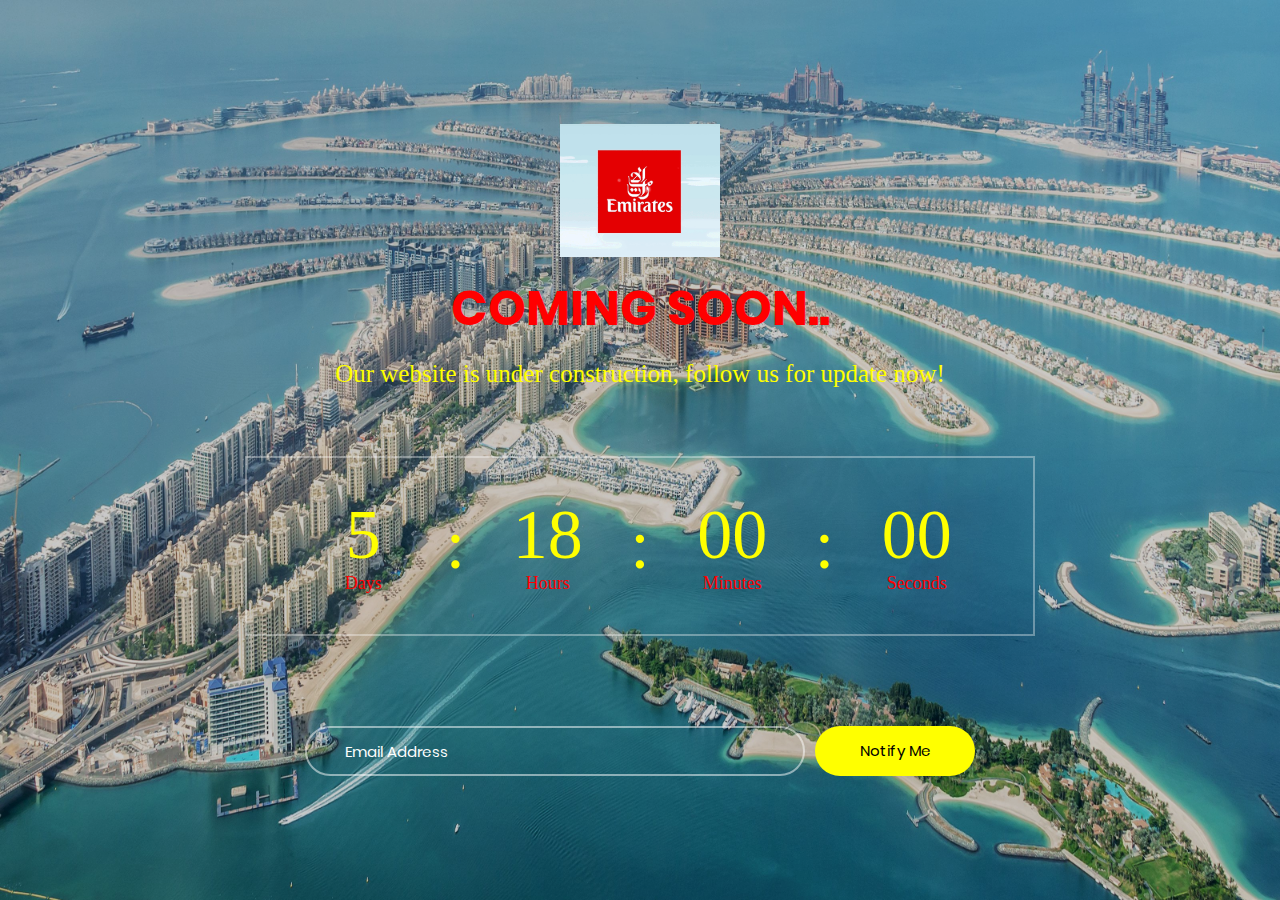
<file: comingsoon_08/index.html>
<!DOCTYPE html>
<html lang="en">
<head>
	<title>Coming Soon 8</title>
	<meta charset="UTF-8">
	<meta name="viewport" content="width=device-width, initial-scale=1">
<!--===============================================================================================-->	
	<link rel="icon" type="image/png" href="images/icons/favicon.ico"/>
<!--===============================================================================================-->
	<link rel="stylesheet" type="text/css" href="vendor/bootstrap/css/bootstrap.min.css">
<!--===============================================================================================-->
	<link rel="stylesheet" type="text/css" href="fonts/font-awesome-4.7.0/css/font-awesome.min.css">
<!--===============================================================================================-->
	<link rel="stylesheet" type="text/css" href="fonts/iconic/css/material-design-iconic-font.min.css">
<!--===============================================================================================-->
	<link rel="stylesheet" type="text/css" href="vendor/animate/animate.css">
<!--===============================================================================================-->
	<link rel="stylesheet" type="text/css" href="vendor/select2/select2.min.css">
<!--===============================================================================================-->
	<link rel="stylesheet" type="text/css" href="css/util.css">
	<link rel="stylesheet" type="text/css" href="css/main.css">
<!--===============================================================================================-->
</head>
<body>
	
	
	<div class="bg-img1 overlay1 size1 flex-w flex-c-m p-t-55 p-b-55 p-l-15 p-r-15" style="background-image: url('images/explore5.jpg');">
		<div class="wsize1">
			<p class="txt-center p-b-23">
				<img src="images/hello 2.gif" style="width:160px ">
			</p>

			<h3 class="l1-txt1 txt-center p-b-22 glow">
				Coming Soon..
			</h3>

			<p class="txt-center m2-txt1 p-b-67">
				Our website is under construction, follow us for update now!
			</p>

			<div class="flex-w flex-sa-m cd100 bor1 p-t-42 p-b-22 p-l-50 p-r-50 respon1">
				<div class="flex-col-c-m wsize2 m-b-20">
					<span class="l1-txt2 p-b-4 days">35</span>
					<span class="m2-txt2">Days</span>
				</div>

				<span class="l1-txt2 p-b-22">:</span>
				
				<div class="flex-col-c-m wsize2 m-b-20">
					<span class="l1-txt2 p-b-4 hours">17</span>
					<span class="m2-txt2">Hours</span>
				</div>

				<span class="l1-txt2 p-b-22 respon2">:</span>

				<div class="flex-col-c-m wsize2 m-b-20">
					<span class="l1-txt2 p-b-4 minutes">50</span>
					<span class="m2-txt2">Minutes</span>
				</div>

				<span class="l1-txt2 p-b-22">:</span>

				<div class="flex-col-c-m wsize2 m-b-20">
					<span class="l1-txt2 p-b-4 seconds">39</span>
					<span class="m2-txt2">Seconds</span>
				</div>
			</div>

			<form class="flex-w flex-c-m contact100-form validate-form p-t-70">
				<div class="wrap-input100 validate-input where1" data-validate = "Email is required: ex@abc.xyz">
					<input class="s1-txt1 placeholder0 input100" type="text" name="email" placeholder="Email Address">
					<span class="focus-input100"></span>
				</div>

				<button class="flex-c-m s1-txt1 size2 how-btn trans-04 where1">
					Notify Me
				</button>
			</form>			
		</div>
	</div>



	

<!--===============================================================================================-->	
	<script src="vendor/jquery/jquery-3.2.1.min.js"></script>
<!--===============================================================================================-->
	<script src="vendor/bootstrap/js/popper.js"></script>
	<script src="vendor/bootstrap/js/bootstrap.min.js"></script>
<!--===============================================================================================-->
	<script src="vendor/select2/select2.min.js"></script>
<!--===============================================================================================-->
	<script src="vendor/countdowntime/moment.min.js"></script>
	<script src="vendor/countdowntime/moment-timezone.min.js"></script>
	<script src="vendor/countdowntime/moment-timezone-with-data.min.js"></script>
	<script src="vendor/countdowntime/countdowntime.js"></script>
	<script>
		$('.cd100').countdown100({
			/*Set Endtime here*/
			/*Endtime must be > current time*/
			endtimeYear: 0,
			endtimeMonth: 0,
			endtimeDate: 5,
			endtimeHours: 18,
			endtimeMinutes: 0,
			endtimeSeconds: 0,
			timeZone: "" 
			// ex:  timeZone: "America/New_York"
			//go to " http://momentjs.com/timezone/ " to get timezone
		});
	</script>
<!--===============================================================================================-->
	<script src="vendor/tilt/tilt.jquery.min.js"></script>
	<script >
		$('.js-tilt').tilt({
			scale: 1.1
		})
	</script>
<!--===============================================================================================-->
	<script src="js/main.js"></script>

</body>
</html>
</file>
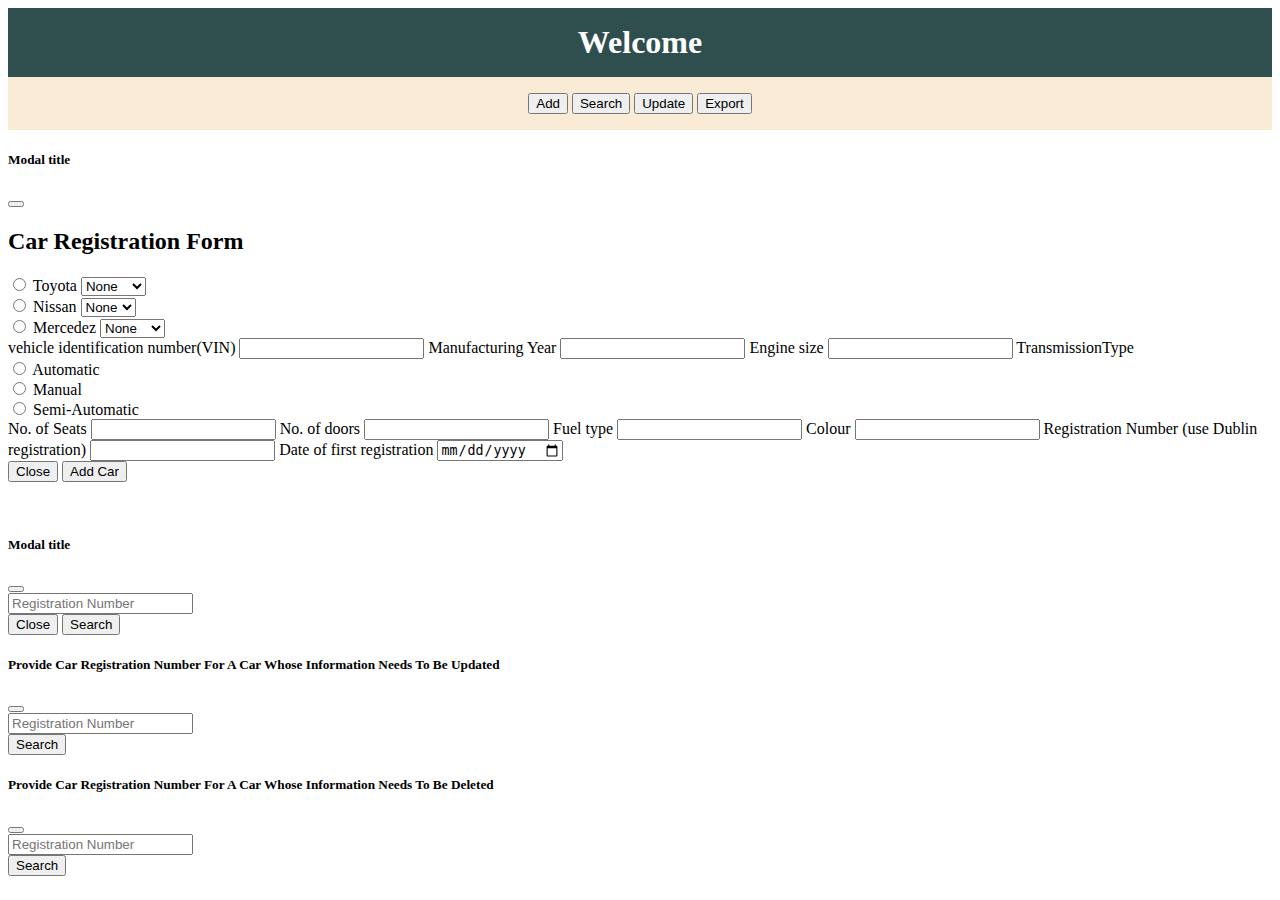
<file: crudOption.html>
<!doctype html>
<html lang="en">
  <head>
    <link rel='stylesheet' href='style.css'>
    <!-- Required meta tags -->
    <meta charset="utf-8">
    <meta name="viewport" content="width=device-width, initial-scale=1">

    <!-- Bootstrap CSS -->
    <link href="https://cdn.jsdelivr.net/npm/bootstrap@5.0.0-beta3/dist/css/bootstrap.min.css" rel="stylesheet" integrity="sha384-eOJMYsd53ii+scO/bJGFsiCZc+5NDVN2yr8+0RDqr0Ql0h+rP48ckxlpbzKgwra6" crossorigin="anonymous">

    <style>
     /* .butn {
        padding: 1rem;
        margin: auto;
        max-width: max-content;
}

    .tabl {
        padding: 3rem;
        margin: auto;
        max-width: 90%;
        overflow-x: auto;
    }
    .crudH{
        padding: 1rem;
        margin: auto;
        max-width: max-content;
    } */
    </style>  


  </head>
  <body class="crudOption">
    
            
    <h1 class="st"> Welcome</h1>

    <div class="cruH">
    <div class="butn">
            <!-- Button trigger modal -->
            <button type="button" class="btn btn-primary" data-bs-toggle="modal" data-bs-target="#staticBackdrop">
                Add
            </button>
    
            <button type="button" class="btn btn-primary" data-bs-toggle="modal" data-bs-target="#exampleModal">
                Search
            </button> 
            
            <button type="button" class="btn btn-primary" data-bs-toggle="modal" data-bs-target="#exampleModal2">
                Update
            </button> 
    
            <button type="button" class="btn btn-primary" data-bs-toggle="modal" data-bs-target="#exampleModal3">
                Export
            </button>  
        </div>
        </div>
    
        <!-- Add Modal -->
        <div class="modal fade" id="staticBackdrop" data-bs-backdrop="static" data-bs-keyboard="false" tabindex="-1"
            aria-labelledby="staticBackdropLabel" aria-hidden="true">
            <div class="modal-dialog">
                <div class="modal-content">
                    <div class="modal-header">
                        <h5 class="modal-title" id="staticBackdropLabel">Modal title</h5>
                        <button type="button" class="btn-close" data-bs-dismiss="modal" aria-label="Close"></button>
                    </div>
                    <div class="modal-body">
                        <!--form action, method and class-->
                        <form action="Add.php" method="POST" class="form">
                            <h2>Car Registration Form</h2>
                            <div class="mb-3">
    
    
                                <input type="radio" name="Car" id="Toyota" value="Toyota" />
    
                                <label for="Toyota" class="form-label">Toyota</label>
                                <select name="Models[Toyota]" class="form-control">
                                    <option value="">None</option>
                                    <option value="Camri">Camri</option>
                                    <option value="Corolla">Corolla</option>
                                    <option value="Estima">Estima</option>
                                </select><br>
    
                                <input type="radio" name="Car" id="Nissan" value="Nissan" />
    
                                <label for="Nissan" class="form-label">Nissan</label>
                                <select name="Models[Nissan]" class="form-control">
                                    <option value="">None</option>
                                    <option value="Micra">Micra</option>
                                    <option value="roller">roller</option>
                                    <option value="fushe">fushe</option>
                                </select><br>
    
                                <input type="radio" name="Car" id="Mercedez" value="Mercedez" />
    
                                <label for="Mercedez" class="form-label">Mercedez</label>
                                <select name="Models[Mercedez]" class="form-control">
                                    <option value="">None</option>
                                    <option value="5series">5series</option>
                                    <option value="x7">x7</option>
                                    <option value="x5">x5</option>
                                </select><br>
    
    
    
                                <label for="vehicleidentificationnumber" class="form-label">vehicle identification
                                    number(VIN)</label>
                                <input type="text" name="vehicleidentificationnumber" class="form-control" maxlength=20
                                    required>
    
                                <label for="ManufacturingYear" class="form-label">Manufacturing Year</label>
                                <input type="text" name="ManufacturingYear" class="form-control" maxlength=20 required>
    
                                <label for="Enginesize" class="form-label">Engine size</label>
                                <input type="text" name="Enginesize" class="form-control" maxlength=20 required>
    
                                <label for="TransmissionType" class="form-label">TransmissionType</label><br>
                                <input type="radio" name="TransmissionType" id="TransmissionType" value="Automatic" />
                                <label for="Automatic" class="form-label">Automatic</label><br>
    
                                <input type="radio" name="TransmissionType" id="TransmissionType" value="Manual" />
                                <label for="Manual" class="form-label">Manual</label><br>
    
                                <input type="radio" name="TransmissionType" id="TransmissionType" value="SemiAutomatic" />
                                <label for="SemiAutomatic" class="form-label">Semi-Automatic</label><br>
    
                                <label for="NoofSeats" class="form-label">No. of Seats</label>
                                <input type="number" name="NoofSeats" class="form-control" maxlength=20 required>
    
                                <label for="Noofdoors" class="form-label">No. of doors</label>
                                <input type="number" name="Noofdoors" class="form-control" maxlength=20 required>
    
                                <label for="Fueltype" class="form-label">Fuel type</label>
                                <input type="text" name="Fueltype" class="form-control" maxlength=20 required>
    
                                <label for="Colour" class="form-label">Colour</label>
                                <input type="text" name="Colour" class="form-control" maxlength=20 required>
    
                                <label for="RegistrationNumber" class="form-label">Registration Number (use Dublin
                                    registration) </label>
                                <input type="text" name="RegistrationNumber" class="form-control" maxlength=20 required>
    
                                <label for="Dateoffirstregistration" class="form-label">Date of first registration</label>
                                <input type="date" name="Dateoffirstregistration" class="form-control" maxlength=20
                                    required>
    
                            </div>
    
                            <button type="button" class="btn btn-secondary" data-bs-dismiss="modal">Close</button>
                            <button type="submit" name="insertdata" class="btn btn-primary">Add Car</button>
    
                        </form>
    
    
                    </div>
                    <div class="modal-footer">
    
                        </form>
                    </div>
                </div>
            </div>
        </div>
    
    
        <div class="butn">
      <!-- Button trigger modal -->
    
        </div>
    <!-- Search Modal -->
    <div class="modal fade" id="exampleModal" tabindex="-1" aria-labelledby="exampleModalLabel" aria-hidden="true">
      <div class="modal-dialog">
        <div class="modal-content">
          <div class="modal-header">
            <h5 class="modal-title" id="exampleModalLabel">Modal title</h5>
            <button type="button" class="btn-close" data-bs-dismiss="modal" aria-label="Close"></button>
          </div>
          <div class="modal-body">
          <div class="mb-3">
          <form action="search.php" method="POST"  class="form">
                <input type="text" name="get_id" placeholder="Registration Number"/>
            <br>
            <button type="button" id="searchF" class="btn btn-secondary" data-bs-dismiss="modal">Close</button>
            <input type="submit" type="submit" name="searchById" id="searchF" value="Search" class="btn btn-primary" />
            </form>
          </div>
          </div>
          <div class="modal-footer">
           
          </div>
        </div>
      </div>
    </div>
    
    
    <!-- update model Modal -->
    <div class="modal fade" id="exampleModal2" tabindex="-1" aria-labelledby="exampleModalLabel" aria-hidden="true">
      <div class="modal-dialog">
        <div class="modal-content">
          <div class="modal-header">
            <h5 class="modal-title" id="exampleModalLabel">Provide Car Registration Number For A Car Whose Information Needs To Be Updated</h5>
            <button type="button" class="btn-close" data-bs-dismiss="modal" aria-label="Close"></button>
          </div>
          <div class="modal-body">
          <div class="mb-3">
          <form action="update.php" method="POST"  class="form">
            <input type="text" name="id" placeholder="Registration Number"/>
            <br>
            <input type="submit" name="search" id="searchF" value="Search" class="btn btn-primary" />
        </form>
          </div>
          </div>
          <div class="modal-footer">
           
          </div>
        </div>
      </div>
    </div>
    
    
    <!--  Delete Modal -->
    <div class="modal fade" id="exampleModal3" tabindex="-1" aria-labelledby="exampleModalLabel" aria-hidden="true">
      <div class="modal-dialog">
        <div class="modal-content">
          <div class="modal-header">
            <h5 class="modal-title" id="exampleModalLabel">Provide Car Registration Number For A Car Whose Information Needs To Be Deleted</h5>
            <button type="button" class="btn-close" data-bs-dismiss="modal" aria-label="Close"></button>
          </div>
          <div class="modal-body">
          <div class="mb-3">
          <form action="delete.php" method="POST"  class="form">
            <input type="text" name="id" placeholder="Registration Number"/>
            <br>
            <input type="submit" name="search" id="searchF" value="Search" class="btn btn-primary" />
        </form>
          </div>
          </div>
          <div class="modal-footer">
           
          </div>
        </div>
      </div>
    </div>
    

    
    
    <script src="https://cdn.jsdelivr.net/npm/@popperjs/core@2.9.1/dist/umd/popper.min.js" integrity="sha384-SR1sx49pcuLnqZUnnPwx6FCym0wLsk5JZuNx2bPPENzswTNFaQU1RDvt3wT4gWFG" crossorigin="anonymous"></script>
    <script src="https://cdn.jsdelivr.net/npm/bootstrap@5.0.0-beta3/dist/js/bootstrap.min.js" integrity="sha384-j0CNLUeiqtyaRmlzUHCPZ+Gy5fQu0dQ6eZ/xAww941Ai1SxSY+0EQqNXNE6DZiVc" crossorigin="anonymous"></script>
    
  </body>
</html>
</file>
<file: comingsoon_08/css/util.css>
/*//////////////////////////////////////////////////////////////////
[ REBOOT ]*/
*, *:before, *:after {
	margin: 0px; 
	padding: 0px; 
	-webkit-box-sizing: border-box;
	-moz-box-sizing: border-box;
	box-sizing: border-box;
}

body, html {
	font-family: Arial, sans-serif;
	font-size: 15px;
	color: #666666;

	height: 100%;
	background-color: #fff;
	-webkit-box-sizing: border-box;
	-moz-box-sizing: border-box;
	box-sizing: border-box;
}

/*---------------------------------------------*/
a:focus {outline: none;}
a:hover {text-decoration: none;}

/* ------------------------------------ */
h1,h2,h3,h4,h5,h6,p {margin: 0px;}

ul, li {
	margin: 0px;
	list-style-type: none;
}


/* ------------------------------------ */
input, textarea, label {
	display: block;
	outline: none;
	border: none;
}

/* ------------------------------------ */
button {
	outline: none;
	border: none;
	background: transparent;
	cursor: pointer;
}
button:focus {outline: none;}

iframe {border: none;}


/*//////////////////////////////////////////////////////////////////
[ FONT SIZE ]*/
.fs-1 {font-size: 1px;}
.fs-2 {font-size: 2px;}
.fs-3 {font-size: 3px;}
.fs-4 {font-size: 4px;}
.fs-5 {font-size: 5px;}
.fs-6 {font-size: 6px;}
.fs-7 {font-size: 7px;}
.fs-8 {font-size: 8px;}
.fs-9 {font-size: 9px;}
.fs-10 {font-size: 10px;}
.fs-11 {font-size: 11px;}
.fs-12 {font-size: 12px;}
.fs-13 {font-size: 13px;}
.fs-14 {font-size: 14px;}
.fs-15 {font-size: 15px;}
.fs-16 {font-size: 16px;}
.fs-17 {font-size: 17px;}
.fs-18 {font-size: 18px;}
.fs-19 {font-size: 19px;}
.fs-20 {font-size: 20px;}
.fs-21 {font-size: 21px;}
.fs-22 {font-size: 22px;}
.fs-23 {font-size: 23px;}
.fs-24 {font-size: 24px;}
.fs-25 {font-size: 25px;}
.fs-26 {font-size: 26px;}
.fs-27 {font-size: 27px;}
.fs-28 {font-size: 28px;}
.fs-29 {font-size: 29px;}
.fs-30 {font-size: 30px;}
.fs-31 {font-size: 31px;}
.fs-32 {font-size: 32px;}
.fs-33 {font-size: 33px;}
.fs-34 {font-size: 34px;}
.fs-35 {font-size: 35px;}
.fs-36 {font-size: 36px;}
.fs-37 {font-size: 37px;}
.fs-38 {font-size: 38px;}
.fs-39 {font-size: 39px;}
.fs-40 {font-size: 40px;}
.fs-41 {font-size: 41px;}
.fs-42 {font-size: 42px;}
.fs-43 {font-size: 43px;}
.fs-44 {font-size: 44px;}
.fs-45 {font-size: 45px;}
.fs-46 {font-size: 46px;}
.fs-47 {font-size: 47px;}
.fs-48 {font-size: 48px;}
.fs-49 {font-size: 49px;}
.fs-50 {font-size: 50px;}
.fs-51 {font-size: 51px;}
.fs-52 {font-size: 52px;}
.fs-53 {font-size: 53px;}
.fs-54 {font-size: 54px;}
.fs-55 {font-size: 55px;}
.fs-56 {font-size: 56px;}
.fs-57 {font-size: 57px;}
.fs-58 {font-size: 58px;}
.fs-59 {font-size: 59px;}
.fs-60 {font-size: 60px;}
.fs-61 {font-size: 61px;}
.fs-62 {font-size: 62px;}
.fs-63 {font-size: 63px;}
.fs-64 {font-size: 64px;}
.fs-65 {font-size: 65px;}
.fs-66 {font-size: 66px;}
.fs-67 {font-size: 67px;}
.fs-68 {font-size: 68px;}
.fs-69 {font-size: 69px;}
.fs-70 {font-size: 70px;}
.fs-71 {font-size: 71px;}
.fs-72 {font-size: 72px;}
.fs-73 {font-size: 73px;}
.fs-74 {font-size: 74px;}
.fs-75 {font-size: 75px;}
.fs-76 {font-size: 76px;}
.fs-77 {font-size: 77px;}
.fs-78 {font-size: 78px;}
.fs-79 {font-size: 79px;}
.fs-80 {font-size: 80px;}
.fs-81 {font-size: 81px;}
.fs-82 {font-size: 82px;}
.fs-83 {font-size: 83px;}
.fs-84 {font-size: 84px;}
.fs-85 {font-size: 85px;}
.fs-86 {font-size: 86px;}
.fs-87 {font-size: 87px;}
.fs-88 {font-size: 88px;}
.fs-89 {font-size: 89px;}
.fs-90 {font-size: 90px;}
.fs-91 {font-size: 91px;}
.fs-92 {font-size: 92px;}
.fs-93 {font-size: 93px;}
.fs-94 {font-size: 94px;}
.fs-95 {font-size: 95px;}
.fs-96 {font-size: 96px;}
.fs-97 {font-size: 97px;}
.fs-98 {font-size: 98px;}
.fs-99 {font-size: 99px;}
.fs-100 {font-size: 100px;}
.fs-101 {font-size: 101px;}
.fs-102 {font-size: 102px;}
.fs-103 {font-size: 103px;}
.fs-104 {font-size: 104px;}
.fs-105 {font-size: 105px;}
.fs-106 {font-size: 106px;}
.fs-107 {font-size: 107px;}
.fs-108 {font-size: 108px;}
.fs-109 {font-size: 109px;}
.fs-110 {font-size: 110px;}
.fs-111 {font-size: 111px;}
.fs-112 {font-size: 112px;}
.fs-113 {font-size: 113px;}
.fs-114 {font-size: 114px;}
.fs-115 {font-size: 115px;}
.fs-116 {font-size: 116px;}
.fs-117 {font-size: 117px;}
.fs-118 {font-size: 118px;}
.fs-119 {font-size: 119px;}
.fs-120 {font-size: 120px;}
.fs-121 {font-size: 121px;}
.fs-122 {font-size: 122px;}
.fs-123 {font-size: 123px;}
.fs-124 {font-size: 124px;}
.fs-125 {font-size: 125px;}
.fs-126 {font-size: 126px;}
.fs-127 {font-size: 127px;}
.fs-128 {font-size: 128px;}
.fs-129 {font-size: 129px;}
.fs-130 {font-size: 130px;}
.fs-131 {font-size: 131px;}
.fs-132 {font-size: 132px;}
.fs-133 {font-size: 133px;}
.fs-134 {font-size: 134px;}
.fs-135 {font-size: 135px;}
.fs-136 {font-size: 136px;}
.fs-137 {font-size: 137px;}
.fs-138 {font-size: 138px;}
.fs-139 {font-size: 139px;}
.fs-140 {font-size: 140px;}
.fs-141 {font-size: 141px;}
.fs-142 {font-size: 142px;}
.fs-143 {font-size: 143px;}
.fs-144 {font-size: 144px;}
.fs-145 {font-size: 145px;}
.fs-146 {font-size: 146px;}
.fs-147 {font-size: 147px;}
.fs-148 {font-size: 148px;}
.fs-149 {font-size: 149px;}
.fs-150 {font-size: 150px;}
.fs-151 {font-size: 151px;}
.fs-152 {font-size: 152px;}
.fs-153 {font-size: 153px;}
.fs-154 {font-size: 154px;}
.fs-155 {font-size: 155px;}
.fs-156 {font-size: 156px;}
.fs-157 {font-size: 157px;}
.fs-158 {font-size: 158px;}
.fs-159 {font-size: 159px;}
.fs-160 {font-size: 160px;}
.fs-161 {font-size: 161px;}
.fs-162 {font-size: 162px;}
.fs-163 {font-size: 163px;}
.fs-164 {font-size: 164px;}
.fs-165 {font-size: 165px;}
.fs-166 {font-size: 166px;}
.fs-167 {font-size: 167px;}
.fs-168 {font-size: 168px;}
.fs-169 {font-size: 169px;}
.fs-170 {font-size: 170px;}
.fs-171 {font-size: 171px;}
.fs-172 {font-size: 172px;}
.fs-173 {font-size: 173px;}
.fs-174 {font-size: 174px;}
.fs-175 {font-size: 175px;}
.fs-176 {font-size: 176px;}
.fs-177 {font-size: 177px;}
.fs-178 {font-size: 178px;}
.fs-179 {font-size: 179px;}
.fs-180 {font-size: 180px;}
.fs-181 {font-size: 181px;}
.fs-182 {font-size: 182px;}
.fs-183 {font-size: 183px;}
.fs-184 {font-size: 184px;}
.fs-185 {font-size: 185px;}
.fs-186 {font-size: 186px;}
.fs-187 {font-size: 187px;}
.fs-188 {font-size: 188px;}
.fs-189 {font-size: 189px;}
.fs-190 {font-size: 190px;}
.fs-191 {font-size: 191px;}
.fs-192 {font-size: 192px;}
.fs-193 {font-size: 193px;}
.fs-194 {font-size: 194px;}
.fs-195 {font-size: 195px;}
.fs-196 {font-size: 196px;}
.fs-197 {font-size: 197px;}
.fs-198 {font-size: 198px;}
.fs-199 {font-size: 199px;}
.fs-200 {font-size: 200px;}

/*//////////////////////////////////////////////////////////////////
[ PADDING ]*/
.p-t-0 {padding-top: 0px;}
.p-t-1 {padding-top: 1px;}
.p-t-2 {padding-top: 2px;}
.p-t-3 {padding-top: 3px;}
.p-t-4 {padding-top: 4px;}
.p-t-5 {padding-top: 5px;}
.p-t-6 {padding-top: 6px;}
.p-t-7 {padding-top: 7px;}
.p-t-8 {padding-top: 8px;}
.p-t-9 {padding-top: 9px;}
.p-t-10 {padding-top: 10px;}
.p-t-11 {padding-top: 11px;}
.p-t-12 {padding-top: 12px;}
.p-t-13 {padding-top: 13px;}
.p-t-14 {padding-top: 14px;}
.p-t-15 {padding-top: 15px;}
.p-t-16 {padding-top: 16px;}
.p-t-17 {padding-top: 17px;}
.p-t-18 {padding-top: 18px;}
.p-t-19 {padding-top: 19px;}
.p-t-20 {padding-top: 20px;}
.p-t-21 {padding-top: 21px;}
.p-t-22 {padding-top: 22px;}
.p-t-23 {padding-top: 23px;}
.p-t-24 {padding-top: 24px;}
.p-t-25 {padding-top: 25px;}
.p-t-26 {padding-top: 26px;}
.p-t-27 {padding-top: 27px;}
.p-t-28 {padding-top: 28px;}
.p-t-29 {padding-top: 29px;}
.p-t-30 {padding-top: 30px;}
.p-t-31 {padding-top: 31px;}
.p-t-32 {padding-top: 32px;}
.p-t-33 {padding-top: 33px;}
.p-t-34 {padding-top: 34px;}
.p-t-35 {padding-top: 35px;}
.p-t-36 {padding-top: 36px;}
.p-t-37 {padding-top: 37px;}
.p-t-38 {padding-top: 38px;}
.p-t-39 {padding-top: 39px;}
.p-t-40 {padding-top: 40px;}
.p-t-41 {padding-top: 41px;}
.p-t-42 {padding-top: 42px;}
.p-t-43 {padding-top: 43px;}
.p-t-44 {padding-top: 44px;}
.p-t-45 {padding-top: 45px;}
.p-t-46 {padding-top: 46px;}
.p-t-47 {padding-top: 47px;}
.p-t-48 {padding-top: 48px;}
.p-t-49 {padding-top: 49px;}
.p-t-50 {padding-top: 50px;}
.p-t-51 {padding-top: 51px;}
.p-t-52 {padding-top: 52px;}
.p-t-53 {padding-top: 53px;}
.p-t-54 {padding-top: 54px;}
.p-t-55 {padding-top: 55px;}
.p-t-56 {padding-top: 56px;}
.p-t-57 {padding-top: 57px;}
.p-t-58 {padding-top: 58px;}
.p-t-59 {padding-top: 59px;}
.p-t-60 {padding-top: 60px;}
.p-t-61 {padding-top: 61px;}
.p-t-62 {padding-top: 62px;}
.p-t-63 {padding-top: 63px;}
.p-t-64 {padding-top: 64px;}
.p-t-65 {padding-top: 65px;}
.p-t-66 {padding-top: 66px;}
.p-t-67 {padding-top: 67px;}
.p-t-68 {padding-top: 68px;}
.p-t-69 {padding-top: 69px;}
.p-t-70 {padding-top: 70px;}
.p-t-71 {padding-top: 71px;}
.p-t-72 {padding-top: 72px;}
.p-t-73 {padding-top: 73px;}
.p-t-74 {padding-top: 74px;}
.p-t-75 {padding-top: 75px;}
.p-t-76 {padding-top: 76px;}
.p-t-77 {padding-top: 77px;}
.p-t-78 {padding-top: 78px;}
.p-t-79 {padding-top: 79px;}
.p-t-80 {padding-top: 80px;}
.p-t-81 {padding-top: 81px;}
.p-t-82 {padding-top: 82px;}
.p-t-83 {padding-top: 83px;}
.p-t-84 {padding-top: 84px;}
.p-t-85 {padding-top: 85px;}
.p-t-86 {padding-top: 86px;}
.p-t-87 {padding-top: 87px;}
.p-t-88 {padding-top: 88px;}
.p-t-89 {padding-top: 89px;}
.p-t-90 {padding-top: 90px;}
.p-t-91 {padding-top: 91px;}
.p-t-92 {padding-top: 92px;}
.p-t-93 {padding-top: 93px;}
.p-t-94 {padding-top: 94px;}
.p-t-95 {padding-top: 95px;}
.p-t-96 {padding-top: 96px;}
.p-t-97 {padding-top: 97px;}
.p-t-98 {padding-top: 98px;}
.p-t-99 {padding-top: 99px;}
.p-t-100 {padding-top: 100px;}
.p-t-101 {padding-top: 101px;}
.p-t-102 {padding-top: 102px;}
.p-t-103 {padding-top: 103px;}
.p-t-104 {padding-top: 104px;}
.p-t-105 {padding-top: 105px;}
.p-t-106 {padding-top: 106px;}
.p-t-107 {padding-top: 107px;}
.p-t-108 {padding-top: 108px;}
.p-t-109 {padding-top: 109px;}
.p-t-110 {padding-top: 110px;}
.p-t-111 {padding-top: 111px;}
.p-t-112 {padding-top: 112px;}
.p-t-113 {padding-top: 113px;}
.p-t-114 {padding-top: 114px;}
.p-t-115 {padding-top: 115px;}
.p-t-116 {padding-top: 116px;}
.p-t-117 {padding-top: 117px;}
.p-t-118 {padding-top: 118px;}
.p-t-119 {padding-top: 119px;}
.p-t-120 {padding-top: 120px;}
.p-t-121 {padding-top: 121px;}
.p-t-122 {padding-top: 122px;}
.p-t-123 {padding-top: 123px;}
.p-t-124 {padding-top: 124px;}
.p-t-125 {padding-top: 125px;}
.p-t-126 {padding-top: 126px;}
.p-t-127 {padding-top: 127px;}
.p-t-128 {padding-top: 128px;}
.p-t-129 {padding-top: 129px;}
.p-t-130 {padding-top: 130px;}
.p-t-131 {padding-top: 131px;}
.p-t-132 {padding-top: 132px;}
.p-t-133 {padding-top: 133px;}
.p-t-134 {padding-top: 134px;}
.p-t-135 {padding-top: 135px;}
.p-t-136 {padding-top: 136px;}
.p-t-137 {padding-top: 137px;}
.p-t-138 {padding-top: 138px;}
.p-t-139 {padding-top: 139px;}
.p-t-140 {padding-top: 140px;}
.p-t-141 {padding-top: 141px;}
.p-t-142 {padding-top: 142px;}
.p-t-143 {padding-top: 143px;}
.p-t-144 {padding-top: 144px;}
.p-t-145 {padding-top: 145px;}
.p-t-146 {padding-top: 146px;}
.p-t-147 {padding-top: 147px;}
.p-t-148 {padding-top: 148px;}
.p-t-149 {padding-top: 149px;}
.p-t-150 {padding-top: 150px;}
.p-t-151 {padding-top: 151px;}
.p-t-152 {padding-top: 152px;}
.p-t-153 {padding-top: 153px;}
.p-t-154 {padding-top: 154px;}
.p-t-155 {padding-top: 155px;}
.p-t-156 {padding-top: 156px;}
.p-t-157 {padding-top: 157px;}
.p-t-158 {padding-top: 158px;}
.p-t-159 {padding-top: 159px;}
.p-t-160 {padding-top: 160px;}
.p-t-161 {padding-top: 161px;}
.p-t-162 {padding-top: 162px;}
.p-t-163 {padding-top: 163px;}
.p-t-164 {padding-top: 164px;}
.p-t-165 {padding-top: 165px;}
.p-t-166 {padding-top: 166px;}
.p-t-167 {padding-top: 167px;}
.p-t-168 {padding-top: 168px;}
.p-t-169 {padding-top: 169px;}
.p-t-170 {padding-top: 170px;}
.p-t-171 {padding-top: 171px;}
.p-t-172 {padding-top: 172px;}
.p-t-173 {padding-top: 173px;}
.p-t-174 {padding-top: 174px;}
.p-t-175 {padding-top: 175px;}
.p-t-176 {padding-top: 176px;}
.p-t-177 {padding-top: 177px;}
.p-t-178 {padding-top: 178px;}
.p-t-179 {padding-top: 179px;}
.p-t-180 {padding-top: 180px;}
.p-t-181 {padding-top: 181px;}
.p-t-182 {padding-top: 182px;}
.p-t-183 {padding-top: 183px;}
.p-t-184 {padding-top: 184px;}
.p-t-185 {padding-top: 185px;}
.p-t-186 {padding-top: 186px;}
.p-t-187 {padding-top: 187px;}
.p-t-188 {padding-top: 188px;}
.p-t-189 {padding-top: 189px;}
.p-t-190 {padding-top: 190px;}
.p-t-191 {padding-top: 191px;}
.p-t-192 {padding-top: 192px;}
.p-t-193 {padding-top: 193px;}
.p-t-194 {padding-top: 194px;}
.p-t-195 {padding-top: 195px;}
.p-t-196 {padding-top: 196px;}
.p-t-197 {padding-top: 197px;}
.p-t-198 {padding-top: 198px;}
.p-t-199 {padding-top: 199px;}
.p-t-200 {padding-top: 200px;}
.p-t-201 {padding-top: 201px;}
.p-t-202 {padding-top: 202px;}
.p-t-203 {padding-top: 203px;}
.p-t-204 {padding-top: 204px;}
.p-t-205 {padding-top: 205px;}
.p-t-206 {padding-top: 206px;}
.p-t-207 {padding-top: 207px;}
.p-t-208 {padding-top: 208px;}
.p-t-209 {padding-top: 209px;}
.p-t-210 {padding-top: 210px;}
.p-t-211 {padding-top: 211px;}
.p-t-212 {padding-top: 212px;}
.p-t-213 {padding-top: 213px;}
.p-t-214 {padding-top: 214px;}
.p-t-215 {padding-top: 215px;}
.p-t-216 {padding-top: 216px;}
.p-t-217 {padding-top: 217px;}
.p-t-218 {padding-top: 218px;}
.p-t-219 {padding-top: 219px;}
.p-t-220 {padding-top: 220px;}
.p-t-221 {padding-top: 221px;}
.p-t-222 {padding-top: 222px;}
.p-t-223 {padding-top: 223px;}
.p-t-224 {padding-top: 224px;}
.p-t-225 {padding-top: 225px;}
.p-t-226 {padding-top: 226px;}
.p-t-227 {padding-top: 227px;}
.p-t-228 {padding-top: 228px;}
.p-t-229 {padding-top: 229px;}
.p-t-230 {padding-top: 230px;}
.p-t-231 {padding-top: 231px;}
.p-t-232 {padding-top: 232px;}
.p-t-233 {padding-top: 233px;}
.p-t-234 {padding-top: 234px;}
.p-t-235 {padding-top: 235px;}
.p-t-236 {padding-top: 236px;}
.p-t-237 {padding-top: 237px;}
.p-t-238 {padding-top: 238px;}
.p-t-239 {padding-top: 239px;}
.p-t-240 {padding-top: 240px;}
.p-t-241 {padding-top: 241px;}
.p-t-242 {padding-top: 242px;}
.p-t-243 {padding-top: 243px;}
.p-t-244 {padding-top: 244px;}
.p-t-245 {padding-top: 245px;}
.p-t-246 {padding-top: 246px;}
.p-t-247 {padding-top: 247px;}
.p-t-248 {padding-top: 248px;}
.p-t-249 {padding-top: 249px;}
.p-t-250 {padding-top: 250px;}
.p-b-0 {padding-bottom: 0px;}
.p-b-1 {padding-bottom: 1px;}
.p-b-2 {padding-bottom: 2px;}
.p-b-3 {padding-bottom: 3px;}
.p-b-4 {padding-bottom: 4px;}
.p-b-5 {padding-bottom: 5px;}
.p-b-6 {padding-bottom: 6px;}
.p-b-7 {padding-bottom: 7px;}
.p-b-8 {padding-bottom: 8px;}
.p-b-9 {padding-bottom: 9px;}
.p-b-10 {padding-bottom: 10px;}
.p-b-11 {padding-bottom: 11px;}
.p-b-12 {padding-bottom: 12px;}
.p-b-13 {padding-bottom: 13px;}
.p-b-14 {padding-bottom: 14px;}
.p-b-15 {padding-bottom: 15px;}
.p-b-16 {padding-bottom: 16px;}
.p-b-17 {padding-bottom: 17px;}
.p-b-18 {padding-bottom: 18px;}
.p-b-19 {padding-bottom: 19px;}
.p-b-20 {padding-bottom: 20px;}
.p-b-21 {padding-bottom: 21px;}
.p-b-22 {padding-bottom: 22px;}
.p-b-23 {padding-bottom: 23px;}
.p-b-24 {padding-bottom: 24px;}
.p-b-25 {padding-bottom: 25px;}
.p-b-26 {padding-bottom: 26px;}
.p-b-27 {padding-bottom: 27px;}
.p-b-28 {padding-bottom: 28px;}
.p-b-29 {padding-bottom: 29px;}
.p-b-30 {padding-bottom: 30px;}
.p-b-31 {padding-bottom: 31px;}
.p-b-32 {padding-bottom: 32px;}
.p-b-33 {padding-bottom: 33px;}
.p-b-34 {padding-bottom: 34px;}
.p-b-35 {padding-bottom: 35px;}
.p-b-36 {padding-bottom: 36px;}
.p-b-37 {padding-bottom: 37px;}
.p-b-38 {padding-bottom: 38px;}
.p-b-39 {padding-bottom: 39px;}
.p-b-40 {padding-bottom: 40px;}
.p-b-41 {padding-bottom: 41px;}
.p-b-42 {padding-bottom: 42px;}
.p-b-43 {padding-bottom: 43px;}
.p-b-44 {padding-bottom: 44px;}
.p-b-45 {padding-bottom: 45px;}
.p-b-46 {padding-bottom: 46px;}
.p-b-47 {padding-bottom: 47px;}
.p-b-48 {padding-bottom: 48px;}
.p-b-49 {padding-bottom: 49px;}
.p-b-50 {padding-bottom: 50px;}
.p-b-51 {padding-bottom: 51px;}
.p-b-52 {padding-bottom: 52px;}
.p-b-53 {padding-bottom: 53px;}
.p-b-54 {padding-bottom: 54px;}
.p-b-55 {padding-bottom: 55px;}
.p-b-56 {padding-bottom: 56px;}
.p-b-57 {padding-bottom: 57px;}
.p-b-58 {padding-bottom: 58px;}
.p-b-59 {padding-bottom: 59px;}
.p-b-60 {padding-bottom: 60px;}
.p-b-61 {padding-bottom: 61px;}
.p-b-62 {padding-bottom: 62px;}
.p-b-63 {padding-bottom: 63px;}
.p-b-64 {padding-bottom: 64px;}
.p-b-65 {padding-bottom: 65px;}
.p-b-66 {padding-bottom: 66px;}
.p-b-67 {padding-bottom: 67px;}
.p-b-68 {padding-bottom: 68px;}
.p-b-69 {padding-bottom: 69px;}
.p-b-70 {padding-bottom: 70px;}
.p-b-71 {padding-bottom: 71px;}
.p-b-72 {padding-bottom: 72px;}
.p-b-73 {padding-bottom: 73px;}
.p-b-74 {padding-bottom: 74px;}
.p-b-75 {padding-bottom: 75px;}
.p-b-76 {padding-bottom: 76px;}
.p-b-77 {padding-bottom: 77px;}
.p-b-78 {padding-bottom: 78px;}
.p-b-79 {padding-bottom: 79px;}
.p-b-80 {padding-bottom: 80px;}
.p-b-81 {padding-bottom: 81px;}
.p-b-82 {padding-bottom: 82px;}
.p-b-83 {padding-bottom: 83px;}
.p-b-84 {padding-bottom: 84px;}
.p-b-85 {padding-bottom: 85px;}
.p-b-86 {padding-bottom: 86px;}
.p-b-87 {padding-bottom: 87px;}
.p-b-88 {padding-bottom: 88px;}
.p-b-89 {padding-bottom: 89px;}
.p-b-90 {padding-bottom: 90px;}
.p-b-91 {padding-bottom: 91px;}
.p-b-92 {padding-bottom: 92px;}
.p-b-93 {padding-bottom: 93px;}
.p-b-94 {padding-bottom: 94px;}
.p-b-95 {padding-bottom: 95px;}
.p-b-96 {padding-bottom: 96px;}
.p-b-97 {padding-bottom: 97px;}
.p-b-98 {padding-bottom: 98px;}
.p-b-99 {padding-bottom: 99px;}
.p-b-100 {padding-bottom: 100px;}
.p-b-101 {padding-bottom: 101px;}
.p-b-102 {padding-bottom: 102px;}
.p-b-103 {padding-bottom: 103px;}
.p-b-104 {padding-bottom: 104px;}
.p-b-105 {padding-bottom: 105px;}
.p-b-106 {padding-bottom: 106px;}
.p-b-107 {padding-bottom: 107px;}
.p-b-108 {padding-bottom: 108px;}
.p-b-109 {padding-bottom: 109px;}
.p-b-110 {padding-bottom: 110px;}
.p-b-111 {padding-bottom: 111px;}
.p-b-112 {padding-bottom: 112px;}
.p-b-113 {padding-bottom: 113px;}
.p-b-114 {padding-bottom: 114px;}
.p-b-115 {padding-bottom: 115px;}
.p-b-116 {padding-bottom: 116px;}
.p-b-117 {padding-bottom: 117px;}
.p-b-118 {padding-bottom: 118px;}
.p-b-119 {padding-bottom: 119px;}
.p-b-120 {padding-bottom: 120px;}
.p-b-121 {padding-bottom: 121px;}
.p-b-122 {padding-bottom: 122px;}
.p-b-123 {padding-bottom: 123px;}
.p-b-124 {padding-bottom: 124px;}
.p-b-125 {padding-bottom: 125px;}
.p-b-126 {padding-bottom: 126px;}
.p-b-127 {padding-bottom: 127px;}
.p-b-128 {padding-bottom: 128px;}
.p-b-129 {padding-bottom: 129px;}
.p-b-130 {padding-bottom: 130px;}
.p-b-131 {padding-bottom: 131px;}
.p-b-132 {padding-bottom: 132px;}
.p-b-133 {padding-bottom: 133px;}
.p-b-134 {padding-bottom: 134px;}
.p-b-135 {padding-bottom: 135px;}
.p-b-136 {padding-bottom: 136px;}
.p-b-137 {padding-bottom: 137px;}
.p-b-138 {padding-bottom: 138px;}
.p-b-139 {padding-bottom: 139px;}
.p-b-140 {padding-bottom: 140px;}
.p-b-141 {padding-bottom: 141px;}
.p-b-142 {padding-bottom: 142px;}
.p-b-143 {padding-bottom: 143px;}
.p-b-144 {padding-bottom: 144px;}
.p-b-145 {padding-bottom: 145px;}
.p-b-146 {padding-bottom: 146px;}
.p-b-147 {padding-bottom: 147px;}
.p-b-148 {padding-bottom: 148px;}
.p-b-149 {padding-bottom: 149px;}
.p-b-150 {padding-bottom: 150px;}
.p-b-151 {padding-bottom: 151px;}
.p-b-152 {padding-bottom: 152px;}
.p-b-153 {padding-bottom: 153px;}
.p-b-154 {padding-bottom: 154px;}
.p-b-155 {padding-bottom: 155px;}
.p-b-156 {padding-bottom: 156px;}
.p-b-157 {padding-bottom: 157px;}
.p-b-158 {padding-bottom: 158px;}
.p-b-159 {padding-bottom: 159px;}
.p-b-160 {padding-bottom: 160px;}
.p-b-161 {padding-bottom: 161px;}
.p-b-162 {padding-bottom: 162px;}
.p-b-163 {padding-bottom: 163px;}
.p-b-164 {padding-bottom: 164px;}
.p-b-165 {padding-bottom: 165px;}
.p-b-166 {padding-bottom: 166px;}
.p-b-167 {padding-bottom: 167px;}
.p-b-168 {padding-bottom: 168px;}
.p-b-169 {padding-bottom: 169px;}
.p-b-170 {padding-bottom: 170px;}
.p-b-171 {padding-bottom: 171px;}
.p-b-172 {padding-bottom: 172px;}
.p-b-173 {padding-bottom: 173px;}
.p-b-174 {padding-bottom: 174px;}
.p-b-175 {padding-bottom: 175px;}
.p-b-176 {padding-bottom: 176px;}
.p-b-177 {padding-bottom: 177px;}
.p-b-178 {padding-bottom: 178px;}
.p-b-179 {padding-bottom: 179px;}
.p-b-180 {padding-bottom: 180px;}
.p-b-181 {padding-bottom: 181px;}
.p-b-182 {padding-bottom: 182px;}
.p-b-183 {padding-bottom: 183px;}
.p-b-184 {padding-bottom: 184px;}
.p-b-185 {padding-bottom: 185px;}
.p-b-186 {padding-bottom: 186px;}
.p-b-187 {padding-bottom: 187px;}
.p-b-188 {padding-bottom: 188px;}
.p-b-189 {padding-bottom: 189px;}
.p-b-190 {padding-bottom: 190px;}
.p-b-191 {padding-bottom: 191px;}
.p-b-192 {padding-bottom: 192px;}
.p-b-193 {padding-bottom: 193px;}
.p-b-194 {padding-bottom: 194px;}
.p-b-195 {padding-bottom: 195px;}
.p-b-196 {padding-bottom: 196px;}
.p-b-197 {padding-bottom: 197px;}
.p-b-198 {padding-bottom: 198px;}
.p-b-199 {padding-bottom: 199px;}
.p-b-200 {padding-bottom: 200px;}
.p-b-201 {padding-bottom: 201px;}
.p-b-202 {padding-bottom: 202px;}
.p-b-203 {padding-bottom: 203px;}
.p-b-204 {padding-bottom: 204px;}
.p-b-205 {padding-bottom: 205px;}
.p-b-206 {padding-bottom: 206px;}
.p-b-207 {padding-bottom: 207px;}
.p-b-208 {padding-bottom: 208px;}
.p-b-209 {padding-bottom: 209px;}
.p-b-210 {padding-bottom: 210px;}
.p-b-211 {padding-bottom: 211px;}
.p-b-212 {padding-bottom: 212px;}
.p-b-213 {padding-bottom: 213px;}
.p-b-214 {padding-bottom: 214px;}
.p-b-215 {padding-bottom: 215px;}
.p-b-216 {padding-bottom: 216px;}
.p-b-217 {padding-bottom: 217px;}
.p-b-218 {padding-bottom: 218px;}
.p-b-219 {padding-bottom: 219px;}
.p-b-220 {padding-bottom: 220px;}
.p-b-221 {padding-bottom: 221px;}
.p-b-222 {padding-bottom: 222px;}
.p-b-223 {padding-bottom: 223px;}
.p-b-224 {padding-bottom: 224px;}
.p-b-225 {padding-bottom: 225px;}
.p-b-226 {padding-bottom: 226px;}
.p-b-227 {padding-bottom: 227px;}
.p-b-228 {padding-bottom: 228px;}
.p-b-229 {padding-bottom: 229px;}
.p-b-230 {padding-bottom: 230px;}
.p-b-231 {padding-bottom: 231px;}
.p-b-232 {padding-bottom: 232px;}
.p-b-233 {padding-bottom: 233px;}
.p-b-234 {padding-bottom: 234px;}
.p-b-235 {padding-bottom: 235px;}
.p-b-236 {padding-bottom: 236px;}
.p-b-237 {padding-bottom: 237px;}
.p-b-238 {padding-bottom: 238px;}
.p-b-239 {padding-bottom: 239px;}
.p-b-240 {padding-bottom: 240px;}
.p-b-241 {padding-bottom: 241px;}
.p-b-242 {padding-bottom: 242px;}
.p-b-243 {padding-bottom: 243px;}
.p-b-244 {padding-bottom: 244px;}
.p-b-245 {padding-bottom: 245px;}
.p-b-246 {padding-bottom: 246px;}
.p-b-247 {padding-bottom: 247px;}
.p-b-248 {padding-bottom: 248px;}
.p-b-249 {padding-bottom: 249px;}
.p-b-250 {padding-bottom: 250px;}
.p-l-0 {padding-left: 0px;}
.p-l-1 {padding-left: 1px;}
.p-l-2 {padding-left: 2px;}
.p-l-3 {padding-left: 3px;}
.p-l-4 {padding-left: 4px;}
.p-l-5 {padding-left: 5px;}
.p-l-6 {padding-left: 6px;}
.p-l-7 {padding-left: 7px;}
.p-l-8 {padding-left: 8px;}
.p-l-9 {padding-left: 9px;}
.p-l-10 {padding-left: 10px;}
.p-l-11 {padding-left: 11px;}
.p-l-12 {padding-left: 12px;}
.p-l-13 {padding-left: 13px;}
.p-l-14 {padding-left: 14px;}
.p-l-15 {padding-left: 15px;}
.p-l-16 {padding-left: 16px;}
.p-l-17 {padding-left: 17px;}
.p-l-18 {padding-left: 18px;}
.p-l-19 {padding-left: 19px;}
.p-l-20 {padding-left: 20px;}
.p-l-21 {padding-left: 21px;}
.p-l-22 {padding-left: 22px;}
.p-l-23 {padding-left: 23px;}
.p-l-24 {padding-left: 24px;}
.p-l-25 {padding-left: 25px;}
.p-l-26 {padding-left: 26px;}
.p-l-27 {padding-left: 27px;}
.p-l-28 {padding-left: 28px;}
.p-l-29 {padding-left: 29px;}
.p-l-30 {padding-left: 30px;}
.p-l-31 {padding-left: 31px;}
.p-l-32 {padding-left: 32px;}
.p-l-33 {padding-left: 33px;}
.p-l-34 {padding-left: 34px;}
.p-l-35 {padding-left: 35px;}
.p-l-36 {padding-left: 36px;}
.p-l-37 {padding-left: 37px;}
.p-l-38 {padding-left: 38px;}
.p-l-39 {padding-left: 39px;}
.p-l-40 {padding-left: 40px;}
.p-l-41 {padding-left: 41px;}
.p-l-42 {padding-left: 42px;}
.p-l-43 {padding-left: 43px;}
.p-l-44 {padding-left: 44px;}
.p-l-45 {padding-left: 45px;}
.p-l-46 {padding-left: 46px;}
.p-l-47 {padding-left: 47px;}
.p-l-48 {padding-left: 48px;}
.p-l-49 {padding-left: 49px;}
.p-l-50 {padding-left: 50px;}
.p-l-51 {padding-left: 51px;}
.p-l-52 {padding-left: 52px;}
.p-l-53 {padding-left: 53px;}
.p-l-54 {padding-left: 54px;}
.p-l-55 {padding-left: 55px;}
.p-l-56 {padding-left: 56px;}
.p-l-57 {padding-left: 57px;}
.p-l-58 {padding-left: 58px;}
.p-l-59 {padding-left: 59px;}
.p-l-60 {padding-left: 60px;}
.p-l-61 {padding-left: 61px;}
.p-l-62 {padding-left: 62px;}
.p-l-63 {padding-left: 63px;}
.p-l-64 {padding-left: 64px;}
.p-l-65 {padding-left: 65px;}
.p-l-66 {padding-left: 66px;}
.p-l-67 {padding-left: 67px;}
.p-l-68 {padding-left: 68px;}
.p-l-69 {padding-left: 69px;}
.p-l-70 {padding-left: 70px;}
.p-l-71 {padding-left: 71px;}
.p-l-72 {padding-left: 72px;}
.p-l-73 {padding-left: 73px;}
.p-l-74 {padding-left: 74px;}
.p-l-75 {padding-left: 75px;}
.p-l-76 {padding-left: 76px;}
.p-l-77 {padding-left: 77px;}
.p-l-78 {padding-left: 78px;}
.p-l-79 {padding-left: 79px;}
.p-l-80 {padding-left: 80px;}
.p-l-81 {padding-left: 81px;}
.p-l-82 {padding-left: 82px;}
.p-l-83 {padding-left: 83px;}
.p-l-84 {padding-left: 84px;}
.p-l-85 {padding-left: 85px;}
.p-l-86 {padding-left: 86px;}
.p-l-87 {padding-left: 87px;}
.p-l-88 {padding-left: 88px;}
.p-l-89 {padding-left: 89px;}
.p-l-90 {padding-left: 90px;}
.p-l-91 {padding-left: 91px;}
.p-l-92 {padding-left: 92px;}
.p-l-93 {padding-left: 93px;}
.p-l-94 {padding-left: 94px;}
.p-l-95 {padding-left: 95px;}
.p-l-96 {padding-left: 96px;}
.p-l-97 {padding-left: 97px;}
.p-l-98 {padding-left: 98px;}
.p-l-99 {padding-left: 99px;}
.p-l-100 {padding-left: 100px;}
.p-l-101 {padding-left: 101px;}
.p-l-102 {padding-left: 102px;}
.p-l-103 {padding-left: 103px;}
.p-l-104 {padding-left: 104px;}
.p-l-105 {padding-left: 105px;}
.p-l-106 {padding-left: 106px;}
.p-l-107 {padding-left: 107px;}
.p-l-108 {padding-left: 108px;}
.p-l-109 {padding-left: 109px;}
.p-l-110 {padding-left: 110px;}
.p-l-111 {padding-left: 111px;}
.p-l-112 {padding-left: 112px;}
.p-l-113 {padding-left: 113px;}
.p-l-114 {padding-left: 114px;}
.p-l-115 {padding-left: 115px;}
.p-l-116 {padding-left: 116px;}
.p-l-117 {padding-left: 117px;}
.p-l-118 {padding-left: 118px;}
.p-l-119 {padding-left: 119px;}
.p-l-120 {padding-left: 120px;}
.p-l-121 {padding-left: 121px;}
.p-l-122 {padding-left: 122px;}
.p-l-123 {padding-left: 123px;}
.p-l-124 {padding-left: 124px;}
.p-l-125 {padding-left: 125px;}
.p-l-126 {padding-left: 126px;}
.p-l-127 {padding-left: 127px;}
.p-l-128 {padding-left: 128px;}
.p-l-129 {padding-left: 129px;}
.p-l-130 {padding-left: 130px;}
.p-l-131 {padding-left: 131px;}
.p-l-132 {padding-left: 132px;}
.p-l-133 {padding-left: 133px;}
.p-l-134 {padding-left: 134px;}
.p-l-135 {padding-left: 135px;}
.p-l-136 {padding-left: 136px;}
.p-l-137 {padding-left: 137px;}
.p-l-138 {padding-left: 138px;}
.p-l-139 {padding-left: 139px;}
.p-l-140 {padding-left: 140px;}
.p-l-141 {padding-left: 141px;}
.p-l-142 {padding-left: 142px;}
.p-l-143 {padding-left: 143px;}
.p-l-144 {padding-left: 144px;}
.p-l-145 {padding-left: 145px;}
.p-l-146 {padding-left: 146px;}
.p-l-147 {padding-left: 147px;}
.p-l-148 {padding-left: 148px;}
.p-l-149 {padding-left: 149px;}
.p-l-150 {padding-left: 150px;}
.p-l-151 {padding-left: 151px;}
.p-l-152 {padding-left: 152px;}
.p-l-153 {padding-left: 153px;}
.p-l-154 {padding-left: 154px;}
.p-l-155 {padding-left: 155px;}
.p-l-156 {padding-left: 156px;}
.p-l-157 {padding-left: 157px;}
.p-l-158 {padding-left: 158px;}
.p-l-159 {padding-left: 159px;}
.p-l-160 {padding-left: 160px;}
.p-l-161 {padding-left: 161px;}
.p-l-162 {padding-left: 162px;}
.p-l-163 {padding-left: 163px;}
.p-l-164 {padding-left: 164px;}
.p-l-165 {padding-left: 165px;}
.p-l-166 {padding-left: 166px;}
.p-l-167 {padding-left: 167px;}
.p-l-168 {padding-left: 168px;}
.p-l-169 {padding-left: 169px;}
.p-l-170 {padding-left: 170px;}
.p-l-171 {padding-left: 171px;}
.p-l-172 {padding-left: 172px;}
.p-l-173 {padding-left: 173px;}
.p-l-174 {padding-left: 174px;}
.p-l-175 {padding-left: 175px;}
.p-l-176 {padding-left: 176px;}
.p-l-177 {padding-left: 177px;}
.p-l-178 {padding-left: 178px;}
.p-l-179 {padding-left: 179px;}
.p-l-180 {padding-left: 180px;}
.p-l-181 {padding-left: 181px;}
.p-l-182 {padding-left: 182px;}
.p-l-183 {padding-left: 183px;}
.p-l-184 {padding-left: 184px;}
.p-l-185 {padding-left: 185px;}
.p-l-186 {padding-left: 186px;}
.p-l-187 {padding-left: 187px;}
.p-l-188 {padding-left: 188px;}
.p-l-189 {padding-left: 189px;}
.p-l-190 {padding-left: 190px;}
.p-l-191 {padding-left: 191px;}
.p-l-192 {padding-left: 192px;}
.p-l-193 {padding-left: 193px;}
.p-l-194 {padding-left: 194px;}
.p-l-195 {padding-left: 195px;}
.p-l-196 {padding-left: 196px;}
.p-l-197 {padding-left: 197px;}
.p-l-198 {padding-left: 198px;}
.p-l-199 {padding-left: 199px;}
.p-l-200 {padding-left: 200px;}
.p-l-201 {padding-left: 201px;}
.p-l-202 {padding-left: 202px;}
.p-l-203 {padding-left: 203px;}
.p-l-204 {padding-left: 204px;}
.p-l-205 {padding-left: 205px;}
.p-l-206 {padding-left: 206px;}
.p-l-207 {padding-left: 207px;}
.p-l-208 {padding-left: 208px;}
.p-l-209 {padding-left: 209px;}
.p-l-210 {padding-left: 210px;}
.p-l-211 {padding-left: 211px;}
.p-l-212 {padding-left: 212px;}
.p-l-213 {padding-left: 213px;}
.p-l-214 {padding-left: 214px;}
.p-l-215 {padding-left: 215px;}
.p-l-216 {padding-left: 216px;}
.p-l-217 {padding-left: 217px;}
.p-l-218 {padding-left: 218px;}
.p-l-219 {padding-left: 219px;}
.p-l-220 {padding-left: 220px;}
.p-l-221 {padding-left: 221px;}
.p-l-222 {padding-left: 222px;}
.p-l-223 {padding-left: 223px;}
.p-l-224 {padding-left: 224px;}
.p-l-225 {padding-left: 225px;}
.p-l-226 {padding-left: 226px;}
.p-l-227 {padding-left: 227px;}
.p-l-228 {padding-left: 228px;}
.p-l-229 {padding-left: 229px;}
.p-l-230 {padding-left: 230px;}
.p-l-231 {padding-left: 231px;}
.p-l-232 {padding-left: 232px;}
.p-l-233 {padding-left: 233px;}
.p-l-234 {padding-left: 234px;}
.p-l-235 {padding-left: 235px;}
.p-l-236 {padding-left: 236px;}
.p-l-237 {padding-left: 237px;}
.p-l-238 {padding-left: 238px;}
.p-l-239 {padding-left: 239px;}
.p-l-240 {padding-left: 240px;}
.p-l-241 {padding-left: 241px;}
.p-l-242 {padding-left: 242px;}
.p-l-243 {padding-left: 243px;}
.p-l-244 {padding-left: 244px;}
.p-l-245 {padding-left: 245px;}
.p-l-246 {padding-left: 246px;}
.p-l-247 {padding-left: 247px;}
.p-l-248 {padding-left: 248px;}
.p-l-249 {padding-left: 249px;}
.p-l-250 {padding-left: 250px;}
.p-r-0 {padding-right: 0px;}
.p-r-1 {padding-right: 1px;}
.p-r-2 {padding-right: 2px;}
.p-r-3 {padding-right: 3px;}
.p-r-4 {padding-right: 4px;}
.p-r-5 {padding-right: 5px;}
.p-r-6 {padding-right: 6px;}
.p-r-7 {padding-right: 7px;}
.p-r-8 {padding-right: 8px;}
.p-r-9 {padding-right: 9px;}
.p-r-10 {padding-right: 10px;}
.p-r-11 {padding-right: 11px;}
.p-r-12 {padding-right: 12px;}
.p-r-13 {padding-right: 13px;}
.p-r-14 {padding-right: 14px;}
.p-r-15 {padding-right: 15px;}
.p-r-16 {padding-right: 16px;}
.p-r-17 {padding-right: 17px;}
.p-r-18 {padding-right: 18px;}
.p-r-19 {padding-right: 19px;}
.p-r-20 {padding-right: 20px;}
.p-r-21 {padding-right: 21px;}
.p-r-22 {padding-right: 22px;}
.p-r-23 {padding-right: 23px;}
.p-r-24 {padding-right: 24px;}
.p-r-25 {padding-right: 25px;}
.p-r-26 {padding-right: 26px;}
.p-r-27 {padding-right: 27px;}
.p-r-28 {padding-right: 28px;}
.p-r-29 {padding-right: 29px;}
.p-r-30 {padding-right: 30px;}
.p-r-31 {padding-right: 31px;}
.p-r-32 {padding-right: 32px;}
.p-r-33 {padding-right: 33px;}
.p-r-34 {padding-right: 34px;}
.p-r-35 {padding-right: 35px;}
.p-r-36 {padding-right: 36px;}
.p-r-37 {padding-right: 37px;}
.p-r-38 {padding-right: 38px;}
.p-r-39 {padding-right: 39px;}
.p-r-40 {padding-right: 40px;}
.p-r-41 {padding-right: 41px;}
.p-r-42 {padding-right: 42px;}
.p-r-43 {padding-right: 43px;}
.p-r-44 {padding-right: 44px;}
.p-r-45 {padding-right: 45px;}
.p-r-46 {padding-right: 46px;}
.p-r-47 {padding-right: 47px;}
.p-r-48 {padding-right: 48px;}
.p-r-49 {padding-right: 49px;}
.p-r-50 {padding-right: 50px;}
.p-r-51 {padding-right: 51px;}
.p-r-52 {padding-right: 52px;}
.p-r-53 {padding-right: 53px;}
.p-r-54 {padding-right: 54px;}
.p-r-55 {padding-right: 55px;}
.p-r-56 {padding-right: 56px;}
.p-r-57 {padding-right: 57px;}
.p-r-58 {padding-right: 58px;}
.p-r-59 {padding-right: 59px;}
.p-r-60 {padding-right: 60px;}
.p-r-61 {padding-right: 61px;}
.p-r-62 {padding-right: 62px;}
.p-r-63 {padding-right: 63px;}
.p-r-64 {padding-right: 64px;}
.p-r-65 {padding-right: 65px;}
.p-r-66 {padding-right: 66px;}
.p-r-67 {padding-right: 67px;}
.p-r-68 {padding-right: 68px;}
.p-r-69 {padding-right: 69px;}
.p-r-70 {padding-right: 70px;}
.p-r-71 {padding-right: 71px;}
.p-r-72 {padding-right: 72px;}
.p-r-73 {padding-right: 73px;}
.p-r-74 {padding-right: 74px;}
.p-r-75 {padding-right: 75px;}
.p-r-76 {padding-right: 76px;}
.p-r-77 {padding-right: 77px;}
.p-r-78 {padding-right: 78px;}
.p-r-79 {padding-right: 79px;}
.p-r-80 {padding-right: 80px;}
.p-r-81 {padding-right: 81px;}
.p-r-82 {padding-right: 82px;}
.p-r-83 {padding-right: 83px;}
.p-r-84 {padding-right: 84px;}
.p-r-85 {padding-right: 85px;}
.p-r-86 {padding-right: 86px;}
.p-r-87 {padding-right: 87px;}
.p-r-88 {padding-right: 88px;}
.p-r-89 {padding-right: 89px;}
.p-r-90 {padding-right: 90px;}
.p-r-91 {padding-right: 91px;}
.p-r-92 {padding-right: 92px;}
.p-r-93 {padding-right: 93px;}
.p-r-94 {padding-right: 94px;}
.p-r-95 {padding-right: 95px;}
.p-r-96 {padding-right: 96px;}
.p-r-97 {padding-right: 97px;}
.p-r-98 {padding-right: 98px;}
.p-r-99 {padding-right: 99px;}
.p-r-100 {padding-right: 100px;}
.p-r-101 {padding-right: 101px;}
.p-r-102 {padding-right: 102px;}
.p-r-103 {padding-right: 103px;}
.p-r-104 {padding-right: 104px;}
.p-r-105 {padding-right: 105px;}
.p-r-106 {padding-right: 106px;}
.p-r-107 {padding-right: 107px;}
.p-r-108 {padding-right: 108px;}
.p-r-109 {padding-right: 109px;}
.p-r-110 {padding-right: 110px;}
.p-r-111 {padding-right: 111px;}
.p-r-112 {padding-right: 112px;}
.p-r-113 {padding-right: 113px;}
.p-r-114 {padding-right: 114px;}
.p-r-115 {padding-right: 115px;}
.p-r-116 {padding-right: 116px;}
.p-r-117 {padding-right: 117px;}
.p-r-118 {padding-right: 118px;}
.p-r-119 {padding-right: 119px;}
.p-r-120 {padding-right: 120px;}
.p-r-121 {padding-right: 121px;}
.p-r-122 {padding-right: 122px;}
.p-r-123 {padding-right: 123px;}
.p-r-124 {padding-right: 124px;}
.p-r-125 {padding-right: 125px;}
.p-r-126 {padding-right: 126px;}
.p-r-127 {padding-right: 127px;}
.p-r-128 {padding-right: 128px;}
.p-r-129 {padding-right: 129px;}
.p-r-130 {padding-right: 130px;}
.p-r-131 {padding-right: 131px;}
.p-r-132 {padding-right: 132px;}
.p-r-133 {padding-right: 133px;}
.p-r-134 {padding-right: 134px;}
.p-r-135 {padding-right: 135px;}
.p-r-136 {padding-right: 136px;}
.p-r-137 {padding-right: 137px;}
.p-r-138 {padding-right: 138px;}
.p-r-139 {padding-right: 139px;}
.p-r-140 {padding-right: 140px;}
.p-r-141 {padding-right: 141px;}
.p-r-142 {padding-right: 142px;}
.p-r-143 {padding-right: 143px;}
.p-r-144 {padding-right: 144px;}
.p-r-145 {padding-right: 145px;}
.p-r-146 {padding-right: 146px;}
.p-r-147 {padding-right: 147px;}
.p-r-148 {padding-right: 148px;}
.p-r-149 {padding-right: 149px;}
.p-r-150 {padding-right: 150px;}
.p-r-151 {padding-right: 151px;}
.p-r-152 {padding-right: 152px;}
.p-r-153 {padding-right: 153px;}
.p-r-154 {padding-right: 154px;}
.p-r-155 {padding-right: 155px;}
.p-r-156 {padding-right: 156px;}
.p-r-157 {padding-right: 157px;}
.p-r-158 {padding-right: 158px;}
.p-r-159 {padding-right: 159px;}
.p-r-160 {padding-right: 160px;}
.p-r-161 {padding-right: 161px;}
.p-r-162 {padding-right: 162px;}
.p-r-163 {padding-right: 163px;}
.p-r-164 {padding-right: 164px;}
.p-r-165 {padding-right: 165px;}
.p-r-166 {padding-right: 166px;}
.p-r-167 {padding-right: 167px;}
.p-r-168 {padding-right: 168px;}
.p-r-169 {padding-right: 169px;}
.p-r-170 {padding-right: 170px;}
.p-r-171 {padding-right: 171px;}
.p-r-172 {padding-right: 172px;}
.p-r-173 {padding-right: 173px;}
.p-r-174 {padding-right: 174px;}
.p-r-175 {padding-right: 175px;}
.p-r-176 {padding-right: 176px;}
.p-r-177 {padding-right: 177px;}
.p-r-178 {padding-right: 178px;}
.p-r-179 {padding-right: 179px;}
.p-r-180 {padding-right: 180px;}
.p-r-181 {padding-right: 181px;}
.p-r-182 {padding-right: 182px;}
.p-r-183 {padding-right: 183px;}
.p-r-184 {padding-right: 184px;}
.p-r-185 {padding-right: 185px;}
.p-r-186 {padding-right: 186px;}
.p-r-187 {padding-right: 187px;}
.p-r-188 {padding-right: 188px;}
.p-r-189 {padding-right: 189px;}
.p-r-190 {padding-right: 190px;}
.p-r-191 {padding-right: 191px;}
.p-r-192 {padding-right: 192px;}
.p-r-193 {padding-right: 193px;}
.p-r-194 {padding-right: 194px;}
.p-r-195 {padding-right: 195px;}
.p-r-196 {padding-right: 196px;}
.p-r-197 {padding-right: 197px;}
.p-r-198 {padding-right: 198px;}
.p-r-199 {padding-right: 199px;}
.p-r-200 {padding-right: 200px;}
.p-r-201 {padding-right: 201px;}
.p-r-202 {padding-right: 202px;}
.p-r-203 {padding-right: 203px;}
.p-r-204 {padding-right: 204px;}
.p-r-205 {padding-right: 205px;}
.p-r-206 {padding-right: 206px;}
.p-r-207 {padding-right: 207px;}
.p-r-208 {padding-right: 208px;}
.p-r-209 {padding-right: 209px;}
.p-r-210 {padding-right: 210px;}
.p-r-211 {padding-right: 211px;}
.p-r-212 {padding-right: 212px;}
.p-r-213 {padding-right: 213px;}
.p-r-214 {padding-right: 214px;}
.p-r-215 {padding-right: 215px;}
.p-r-216 {padding-right: 216px;}
.p-r-217 {padding-right: 217px;}
.p-r-218 {padding-right: 218px;}
.p-r-219 {padding-right: 219px;}
.p-r-220 {padding-right: 220px;}
.p-r-221 {padding-right: 221px;}
.p-r-222 {padding-right: 222px;}
.p-r-223 {padding-right: 223px;}
.p-r-224 {padding-right: 224px;}
.p-r-225 {padding-right: 225px;}
.p-r-226 {padding-right: 226px;}
.p-r-227 {padding-right: 227px;}
.p-r-228 {padding-right: 228px;}
.p-r-229 {padding-right: 229px;}
.p-r-230 {padding-right: 230px;}
.p-r-231 {padding-right: 231px;}
.p-r-232 {padding-right: 232px;}
.p-r-233 {padding-right: 233px;}
.p-r-234 {padding-right: 234px;}
.p-r-235 {padding-right: 235px;}
.p-r-236 {padding-right: 236px;}
.p-r-237 {padding-right: 237px;}
.p-r-238 {padding-right: 238px;}
.p-r-239 {padding-right: 239px;}
.p-r-240 {padding-right: 240px;}
.p-r-241 {padding-right: 241px;}
.p-r-242 {padding-right: 242px;}
.p-r-243 {padding-right: 243px;}
.p-r-244 {padding-right: 244px;}
.p-r-245 {padding-right: 245px;}
.p-r-246 {padding-right: 246px;}
.p-r-247 {padding-right: 247px;}
.p-r-248 {padding-right: 248px;}
.p-r-249 {padding-right: 249px;}
.p-r-250 {padding-right: 250px;}

/*//////////////////////////////////////////////////////////////////
[ MARGIN ]*/
.m-t-0 {margin-top: 0px;}
.m-t-1 {margin-top: 1px;}
.m-t-2 {margin-top: 2px;}
.m-t-3 {margin-top: 3px;}
.m-t-4 {margin-top: 4px;}
.m-t-5 {margin-top: 5px;}
.m-t-6 {margin-top: 6px;}
.m-t-7 {margin-top: 7px;}
.m-t-8 {margin-top: 8px;}
.m-t-9 {margin-top: 9px;}
.m-t-10 {margin-top: 10px;}
.m-t-11 {margin-top: 11px;}
.m-t-12 {margin-top: 12px;}
.m-t-13 {margin-top: 13px;}
.m-t-14 {margin-top: 14px;}
.m-t-15 {margin-top: 15px;}
.m-t-16 {margin-top: 16px;}
.m-t-17 {margin-top: 17px;}
.m-t-18 {margin-top: 18px;}
.m-t-19 {margin-top: 19px;}
.m-t-20 {margin-top: 20px;}
.m-t-21 {margin-top: 21px;}
.m-t-22 {margin-top: 22px;}
.m-t-23 {margin-top: 23px;}
.m-t-24 {margin-top: 24px;}
.m-t-25 {margin-top: 25px;}
.m-t-26 {margin-top: 26px;}
.m-t-27 {margin-top: 27px;}
.m-t-28 {margin-top: 28px;}
.m-t-29 {margin-top: 29px;}
.m-t-30 {margin-top: 30px;}
.m-t-31 {margin-top: 31px;}
.m-t-32 {margin-top: 32px;}
.m-t-33 {margin-top: 33px;}
.m-t-34 {margin-top: 34px;}
.m-t-35 {margin-top: 35px;}
.m-t-36 {margin-top: 36px;}
.m-t-37 {margin-top: 37px;}
.m-t-38 {margin-top: 38px;}
.m-t-39 {margin-top: 39px;}
.m-t-40 {margin-top: 40px;}
.m-t-41 {margin-top: 41px;}
.m-t-42 {margin-top: 42px;}
.m-t-43 {margin-top: 43px;}
.m-t-44 {margin-top: 44px;}
.m-t-45 {margin-top: 45px;}
.m-t-46 {margin-top: 46px;}
.m-t-47 {margin-top: 47px;}
.m-t-48 {margin-top: 48px;}
.m-t-49 {margin-top: 49px;}
.m-t-50 {margin-top: 50px;}
.m-t-51 {margin-top: 51px;}
.m-t-52 {margin-top: 52px;}
.m-t-53 {margin-top: 53px;}
.m-t-54 {margin-top: 54px;}
.m-t-55 {margin-top: 55px;}
.m-t-56 {margin-top: 56px;}
.m-t-57 {margin-top: 57px;}
.m-t-58 {margin-top: 58px;}
.m-t-59 {margin-top: 59px;}
.m-t-60 {margin-top: 60px;}
.m-t-61 {margin-top: 61px;}
.m-t-62 {margin-top: 62px;}
.m-t-63 {margin-top: 63px;}
.m-t-64 {margin-top: 64px;}
.m-t-65 {margin-top: 65px;}
.m-t-66 {margin-top: 66px;}
.m-t-67 {margin-top: 67px;}
.m-t-68 {margin-top: 68px;}
.m-t-69 {margin-top: 69px;}
.m-t-70 {margin-top: 70px;}
.m-t-71 {margin-top: 71px;}
.m-t-72 {margin-top: 72px;}
.m-t-73 {margin-top: 73px;}
.m-t-74 {margin-top: 74px;}
.m-t-75 {margin-top: 75px;}
.m-t-76 {margin-top: 76px;}
.m-t-77 {margin-top: 77px;}
.m-t-78 {margin-top: 78px;}
.m-t-79 {margin-top: 79px;}
.m-t-80 {margin-top: 80px;}
.m-t-81 {margin-top: 81px;}
.m-t-82 {margin-top: 82px;}
.m-t-83 {margin-top: 83px;}
.m-t-84 {margin-top: 84px;}
.m-t-85 {margin-top: 85px;}
.m-t-86 {margin-top: 86px;}
.m-t-87 {margin-top: 87px;}
.m-t-88 {margin-top: 88px;}
.m-t-89 {margin-top: 89px;}
.m-t-90 {margin-top: 90px;}
.m-t-91 {margin-top: 91px;}
.m-t-92 {margin-top: 92px;}
.m-t-93 {margin-top: 93px;}
.m-t-94 {margin-top: 94px;}
.m-t-95 {margin-top: 95px;}
.m-t-96 {margin-top: 96px;}
.m-t-97 {margin-top: 97px;}
.m-t-98 {margin-top: 98px;}
.m-t-99 {margin-top: 99px;}
.m-t-100 {margin-top: 100px;}
.m-t-101 {margin-top: 101px;}
.m-t-102 {margin-top: 102px;}
.m-t-103 {margin-top: 103px;}
.m-t-104 {margin-top: 104px;}
.m-t-105 {margin-top: 105px;}
.m-t-106 {margin-top: 106px;}
.m-t-107 {margin-top: 107px;}
.m-t-108 {margin-top: 108px;}
.m-t-109 {margin-top: 109px;}
.m-t-110 {margin-top: 110px;}
.m-t-111 {margin-top: 111px;}
.m-t-112 {margin-top: 112px;}
.m-t-113 {margin-top: 113px;}
.m-t-114 {margin-top: 114px;}
.m-t-115 {margin-top: 115px;}
.m-t-116 {margin-top: 116px;}
.m-t-117 {margin-top: 117px;}
.m-t-118 {margin-top: 118px;}
.m-t-119 {margin-top: 119px;}
.m-t-120 {margin-top: 120px;}
.m-t-121 {margin-top: 121px;}
.m-t-122 {margin-top: 122px;}
.m-t-123 {margin-top: 123px;}
.m-t-124 {margin-top: 124px;}
.m-t-125 {margin-top: 125px;}
.m-t-126 {margin-top: 126px;}
.m-t-127 {margin-top: 127px;}
.m-t-128 {margin-top: 128px;}
.m-t-129 {margin-top: 129px;}
.m-t-130 {margin-top: 130px;}
.m-t-131 {margin-top: 131px;}
.m-t-132 {margin-top: 132px;}
.m-t-133 {margin-top: 133px;}
.m-t-134 {margin-top: 134px;}
.m-t-135 {margin-top: 135px;}
.m-t-136 {margin-top: 136px;}
.m-t-137 {margin-top: 137px;}
.m-t-138 {margin-top: 138px;}
.m-t-139 {margin-top: 139px;}
.m-t-140 {margin-top: 140px;}
.m-t-141 {margin-top: 141px;}
.m-t-142 {margin-top: 142px;}
.m-t-143 {margin-top: 143px;}
.m-t-144 {margin-top: 144px;}
.m-t-145 {margin-top: 145px;}
.m-t-146 {margin-top: 146px;}
.m-t-147 {margin-top: 147px;}
.m-t-148 {margin-top: 148px;}
.m-t-149 {margin-top: 149px;}
.m-t-150 {margin-top: 150px;}
.m-t-151 {margin-top: 151px;}
.m-t-152 {margin-top: 152px;}
.m-t-153 {margin-top: 153px;}
.m-t-154 {margin-top: 154px;}
.m-t-155 {margin-top: 155px;}
.m-t-156 {margin-top: 156px;}
.m-t-157 {margin-top: 157px;}
.m-t-158 {margin-top: 158px;}
.m-t-159 {margin-top: 159px;}
.m-t-160 {margin-top: 160px;}
.m-t-161 {margin-top: 161px;}
.m-t-162 {margin-top: 162px;}
.m-t-163 {margin-top: 163px;}
.m-t-164 {margin-top: 164px;}
.m-t-165 {margin-top: 165px;}
.m-t-166 {margin-top: 166px;}
.m-t-167 {margin-top: 167px;}
.m-t-168 {margin-top: 168px;}
.m-t-169 {margin-top: 169px;}
.m-t-170 {margin-top: 170px;}
.m-t-171 {margin-top: 171px;}
.m-t-172 {margin-top: 172px;}
.m-t-173 {margin-top: 173px;}
.m-t-174 {margin-top: 174px;}
.m-t-175 {margin-top: 175px;}
.m-t-176 {margin-top: 176px;}
.m-t-177 {margin-top: 177px;}
.m-t-178 {margin-top: 178px;}
.m-t-179 {margin-top: 179px;}
.m-t-180 {margin-top: 180px;}
.m-t-181 {margin-top: 181px;}
.m-t-182 {margin-top: 182px;}
.m-t-183 {margin-top: 183px;}
.m-t-184 {margin-top: 184px;}
.m-t-185 {margin-top: 185px;}
.m-t-186 {margin-top: 186px;}
.m-t-187 {margin-top: 187px;}
.m-t-188 {margin-top: 188px;}
.m-t-189 {margin-top: 189px;}
.m-t-190 {margin-top: 190px;}
.m-t-191 {margin-top: 191px;}
.m-t-192 {margin-top: 192px;}
.m-t-193 {margin-top: 193px;}
.m-t-194 {margin-top: 194px;}
.m-t-195 {margin-top: 195px;}
.m-t-196 {margin-top: 196px;}
.m-t-197 {margin-top: 197px;}
.m-t-198 {margin-top: 198px;}
.m-t-199 {margin-top: 199px;}
.m-t-200 {margin-top: 200px;}
.m-t-201 {margin-top: 201px;}
.m-t-202 {margin-top: 202px;}
.m-t-203 {margin-top: 203px;}
.m-t-204 {margin-top: 204px;}
.m-t-205 {margin-top: 205px;}
.m-t-206 {margin-top: 206px;}
.m-t-207 {margin-top: 207px;}
.m-t-208 {margin-top: 208px;}
.m-t-209 {margin-top: 209px;}
.m-t-210 {margin-top: 210px;}
.m-t-211 {margin-top: 211px;}
.m-t-212 {margin-top: 212px;}
.m-t-213 {margin-top: 213px;}
.m-t-214 {margin-top: 214px;}
.m-t-215 {margin-top: 215px;}
.m-t-216 {margin-top: 216px;}
.m-t-217 {margin-top: 217px;}
.m-t-218 {margin-top: 218px;}
.m-t-219 {margin-top: 219px;}
.m-t-220 {margin-top: 220px;}
.m-t-221 {margin-top: 221px;}
.m-t-222 {margin-top: 222px;}
.m-t-223 {margin-top: 223px;}
.m-t-224 {margin-top: 224px;}
.m-t-225 {margin-top: 225px;}
.m-t-226 {margin-top: 226px;}
.m-t-227 {margin-top: 227px;}
.m-t-228 {margin-top: 228px;}
.m-t-229 {margin-top: 229px;}
.m-t-230 {margin-top: 230px;}
.m-t-231 {margin-top: 231px;}
.m-t-232 {margin-top: 232px;}
.m-t-233 {margin-top: 233px;}
.m-t-234 {margin-top: 234px;}
.m-t-235 {margin-top: 235px;}
.m-t-236 {margin-top: 236px;}
.m-t-237 {margin-top: 237px;}
.m-t-238 {margin-top: 238px;}
.m-t-239 {margin-top: 239px;}
.m-t-240 {margin-top: 240px;}
.m-t-241 {margin-top: 241px;}
.m-t-242 {margin-top: 242px;}
.m-t-243 {margin-top: 243px;}
.m-t-244 {margin-top: 244px;}
.m-t-245 {margin-top: 245px;}
.m-t-246 {margin-top: 246px;}
.m-t-247 {margin-top: 247px;}
.m-t-248 {margin-top: 248px;}
.m-t-249 {margin-top: 249px;}
.m-t-250 {margin-top: 250px;}
.m-b-0 {margin-bottom: 0px;}
.m-b-1 {margin-bottom: 1px;}
.m-b-2 {margin-bottom: 2px;}
.m-b-3 {margin-bottom: 3px;}
.m-b-4 {margin-bottom: 4px;}
.m-b-5 {margin-bottom: 5px;}
.m-b-6 {margin-bottom: 6px;}
.m-b-7 {margin-bottom: 7px;}
.m-b-8 {margin-bottom: 8px;}
.m-b-9 {margin-bottom: 9px;}
.m-b-10 {margin-bottom: 10px;}
.m-b-11 {margin-bottom: 11px;}
.m-b-12 {margin-bottom: 12px;}
.m-b-13 {margin-bottom: 13px;}
.m-b-14 {margin-bottom: 14px;}
.m-b-15 {margin-bottom: 15px;}
.m-b-16 {margin-bottom: 16px;}
.m-b-17 {margin-bottom: 17px;}
.m-b-18 {margin-bottom: 18px;}
.m-b-19 {margin-bottom: 19px;}
.m-b-20 {margin-bottom: 20px;}
.m-b-21 {margin-bottom: 21px;}
.m-b-22 {margin-bottom: 22px;}
.m-b-23 {margin-bottom: 23px;}
.m-b-24 {margin-bottom: 24px;}
.m-b-25 {margin-bottom: 25px;}
.m-b-26 {margin-bottom: 26px;}
.m-b-27 {margin-bottom: 27px;}
.m-b-28 {margin-bottom: 28px;}
.m-b-29 {margin-bottom: 29px;}
.m-b-30 {margin-bottom: 30px;}
.m-b-31 {margin-bottom: 31px;}
.m-b-32 {margin-bottom: 32px;}
.m-b-33 {margin-bottom: 33px;}
.m-b-34 {margin-bottom: 34px;}
.m-b-35 {margin-bottom: 35px;}
.m-b-36 {margin-bottom: 36px;}
.m-b-37 {margin-bottom: 37px;}
.m-b-38 {margin-bottom: 38px;}
.m-b-39 {margin-bottom: 39px;}
.m-b-40 {margin-bottom: 40px;}
.m-b-41 {margin-bottom: 41px;}
.m-b-42 {margin-bottom: 42px;}
.m-b-43 {margin-bottom: 43px;}
.m-b-44 {margin-bottom: 44px;}
.m-b-45 {margin-bottom: 45px;}
.m-b-46 {margin-bottom: 46px;}
.m-b-47 {margin-bottom: 47px;}
.m-b-48 {margin-bottom: 48px;}
.m-b-49 {margin-bottom: 49px;}
.m-b-50 {margin-bottom: 50px;}
.m-b-51 {margin-bottom: 51px;}
.m-b-52 {margin-bottom: 52px;}
.m-b-53 {margin-bottom: 53px;}
.m-b-54 {margin-bottom: 54px;}
.m-b-55 {margin-bottom: 55px;}
.m-b-56 {margin-bottom: 56px;}
.m-b-57 {margin-bottom: 57px;}
.m-b-58 {margin-bottom: 58px;}
.m-b-59 {margin-bottom: 59px;}
.m-b-60 {margin-bottom: 60px;}
.m-b-61 {margin-bottom: 61px;}
.m-b-62 {margin-bottom: 62px;}
.m-b-63 {margin-bottom: 63px;}
.m-b-64 {margin-bottom: 64px;}
.m-b-65 {margin-bottom: 65px;}
.m-b-66 {margin-bottom: 66px;}
.m-b-67 {margin-bottom: 67px;}
.m-b-68 {margin-bottom: 68px;}
.m-b-69 {margin-bottom: 69px;}
.m-b-70 {margin-bottom: 70px;}
.m-b-71 {margin-bottom: 71px;}
.m-b-72 {margin-bottom: 72px;}
.m-b-73 {margin-bottom: 73px;}
.m-b-74 {margin-bottom: 74px;}
.m-b-75 {margin-bottom: 75px;}
.m-b-76 {margin-bottom: 76px;}
.m-b-77 {margin-bottom: 77px;}
.m-b-78 {margin-bottom: 78px;}
.m-b-79 {margin-bottom: 79px;}
.m-b-80 {margin-bottom: 80px;}
.m-b-81 {margin-bottom: 81px;}
.m-b-82 {margin-bottom: 82px;}
.m-b-83 {margin-bottom: 83px;}
.m-b-84 {margin-bottom: 84px;}
.m-b-85 {margin-bottom: 85px;}
.m-b-86 {margin-bottom: 86px;}
.m-b-87 {margin-bottom: 87px;}
.m-b-88 {margin-bottom: 88px;}
.m-b-89 {margin-bottom: 89px;}
.m-b-90 {margin-bottom: 90px;}
.m-b-91 {margin-bottom: 91px;}
.m-b-92 {margin-bottom: 92px;}
.m-b-93 {margin-bottom: 93px;}
.m-b-94 {margin-bottom: 94px;}
.m-b-95 {margin-bottom: 95px;}
.m-b-96 {margin-bottom: 96px;}
.m-b-97 {margin-bottom: 97px;}
.m-b-98 {margin-bottom: 98px;}
.m-b-99 {margin-bottom: 99px;}
.m-b-100 {margin-bottom: 100px;}
.m-b-101 {margin-bottom: 101px;}
.m-b-102 {margin-bottom: 102px;}
.m-b-103 {margin-bottom: 103px;}
.m-b-104 {margin-bottom: 104px;}
.m-b-105 {margin-bottom: 105px;}
.m-b-106 {margin-bottom: 106px;}
.m-b-107 {margin-bottom: 107px;}
.m-b-108 {margin-bottom: 108px;}
.m-b-109 {margin-bottom: 109px;}
.m-b-110 {margin-bottom: 110px;}
.m-b-111 {margin-bottom: 111px;}
.m-b-112 {margin-bottom: 112px;}
.m-b-113 {margin-bottom: 113px;}
.m-b-114 {margin-bottom: 114px;}
.m-b-115 {margin-bottom: 115px;}
.m-b-116 {margin-bottom: 116px;}
.m-b-117 {margin-bottom: 117px;}
.m-b-118 {margin-bottom: 118px;}
.m-b-119 {margin-bottom: 119px;}
.m-b-120 {margin-bottom: 120px;}
.m-b-121 {margin-bottom: 121px;}
.m-b-122 {margin-bottom: 122px;}
.m-b-123 {margin-bottom: 123px;}
.m-b-124 {margin-bottom: 124px;}
.m-b-125 {margin-bottom: 125px;}
.m-b-126 {margin-bottom: 126px;}
.m-b-127 {margin-bottom: 127px;}
.m-b-128 {margin-bottom: 128px;}
.m-b-129 {margin-bottom: 129px;}
.m-b-130 {margin-bottom: 130px;}
.m-b-131 {margin-bottom: 131px;}
.m-b-132 {margin-bottom: 132px;}
.m-b-133 {margin-bottom: 133px;}
.m-b-134 {margin-bottom: 134px;}
.m-b-135 {margin-bottom: 135px;}
.m-b-136 {margin-bottom: 136px;}
.m-b-137 {margin-bottom: 137px;}
.m-b-138 {margin-bottom: 138px;}
.m-b-139 {margin-bottom: 139px;}
.m-b-140 {margin-bottom: 140px;}
.m-b-141 {margin-bottom: 141px;}
.m-b-142 {margin-bottom: 142px;}
.m-b-143 {margin-bottom: 143px;}
.m-b-144 {margin-bottom: 144px;}
.m-b-145 {margin-bottom: 145px;}
.m-b-146 {margin-bottom: 146px;}
.m-b-147 {margin-bottom: 147px;}
.m-b-148 {margin-bottom: 148px;}
.m-b-149 {margin-bottom: 149px;}
.m-b-150 {margin-bottom: 150px;}
.m-b-151 {margin-bottom: 151px;}
.m-b-152 {margin-bottom: 152px;}
.m-b-153 {margin-bottom: 153px;}
.m-b-154 {margin-bottom: 154px;}
.m-b-155 {margin-bottom: 155px;}
.m-b-156 {margin-bottom: 156px;}
.m-b-157 {margin-bottom: 157px;}
.m-b-158 {margin-bottom: 158px;}
.m-b-159 {margin-bottom: 159px;}
.m-b-160 {margin-bottom: 160px;}
.m-b-161 {margin-bottom: 161px;}
.m-b-162 {margin-bottom: 162px;}
.m-b-163 {margin-bottom: 163px;}
.m-b-164 {margin-bottom: 164px;}
.m-b-165 {margin-bottom: 165px;}
.m-b-166 {margin-bottom: 166px;}
.m-b-167 {margin-bottom: 167px;}
.m-b-168 {margin-bottom: 168px;}
.m-b-169 {margin-bottom: 169px;}
.m-b-170 {margin-bottom: 170px;}
.m-b-171 {margin-bottom: 171px;}
.m-b-172 {margin-bottom: 172px;}
.m-b-173 {margin-bottom: 173px;}
.m-b-174 {margin-bottom: 174px;}
.m-b-175 {margin-bottom: 175px;}
.m-b-176 {margin-bottom: 176px;}
.m-b-177 {margin-bottom: 177px;}
.m-b-178 {margin-bottom: 178px;}
.m-b-179 {margin-bottom: 179px;}
.m-b-180 {margin-bottom: 180px;}
.m-b-181 {margin-bottom: 181px;}
.m-b-182 {margin-bottom: 182px;}
.m-b-183 {margin-bottom: 183px;}
.m-b-184 {margin-bottom: 184px;}
.m-b-185 {margin-bottom: 185px;}
.m-b-186 {margin-bottom: 186px;}
.m-b-187 {margin-bottom: 187px;}
.m-b-188 {margin-bottom: 188px;}
.m-b-189 {margin-bottom: 189px;}
.m-b-190 {margin-bottom: 190px;}
.m-b-191 {margin-bottom: 191px;}
.m-b-192 {margin-bottom: 192px;}
.m-b-193 {margin-bottom: 193px;}
.m-b-194 {margin-bottom: 194px;}
.m-b-195 {margin-bottom: 195px;}
.m-b-196 {margin-bottom: 196px;}
.m-b-197 {margin-bottom: 197px;}
.m-b-198 {margin-bottom: 198px;}
.m-b-199 {margin-bottom: 199px;}
.m-b-200 {margin-bottom: 200px;}
.m-b-201 {margin-bottom: 201px;}
.m-b-202 {margin-bottom: 202px;}
.m-b-203 {margin-bottom: 203px;}
.m-b-204 {margin-bottom: 204px;}
.m-b-205 {margin-bottom: 205px;}
.m-b-206 {margin-bottom: 206px;}
.m-b-207 {margin-bottom: 207px;}
.m-b-208 {margin-bottom: 208px;}
.m-b-209 {margin-bottom: 209px;}
.m-b-210 {margin-bottom: 210px;}
.m-b-211 {margin-bottom: 211px;}
.m-b-212 {margin-bottom: 212px;}
.m-b-213 {margin-bottom: 213px;}
.m-b-214 {margin-bottom: 214px;}
.m-b-215 {margin-bottom: 215px;}
.m-b-216 {margin-bottom: 216px;}
.m-b-217 {margin-bottom: 217px;}
.m-b-218 {margin-bottom: 218px;}
.m-b-219 {margin-bottom: 219px;}
.m-b-220 {margin-bottom: 220px;}
.m-b-221 {margin-bottom: 221px;}
.m-b-222 {margin-bottom: 222px;}
.m-b-223 {margin-bottom: 223px;}
.m-b-224 {margin-bottom: 224px;}
.m-b-225 {margin-bottom: 225px;}
.m-b-226 {margin-bottom: 226px;}
.m-b-227 {margin-bottom: 227px;}
.m-b-228 {margin-bottom: 228px;}
.m-b-229 {margin-bottom: 229px;}
.m-b-230 {margin-bottom: 230px;}
.m-b-231 {margin-bottom: 231px;}
.m-b-232 {margin-bottom: 232px;}
.m-b-233 {margin-bottom: 233px;}
.m-b-234 {margin-bottom: 234px;}
.m-b-235 {margin-bottom: 235px;}
.m-b-236 {margin-bottom: 236px;}
.m-b-237 {margin-bottom: 237px;}
.m-b-238 {margin-bottom: 238px;}
.m-b-239 {margin-bottom: 239px;}
.m-b-240 {margin-bottom: 240px;}
.m-b-241 {margin-bottom: 241px;}
.m-b-242 {margin-bottom: 242px;}
.m-b-243 {margin-bottom: 243px;}
.m-b-244 {margin-bottom: 244px;}
.m-b-245 {margin-bottom: 245px;}
.m-b-246 {margin-bottom: 246px;}
.m-b-247 {margin-bottom: 247px;}
.m-b-248 {margin-bottom: 248px;}
.m-b-249 {margin-bottom: 249px;}
.m-b-250 {margin-bottom: 250px;}
.m-l-0 {margin-left: 0px;}
.m-l-1 {margin-left: 1px;}
.m-l-2 {margin-left: 2px;}
.m-l-3 {margin-left: 3px;}
.m-l-4 {margin-left: 4px;}
.m-l-5 {margin-left: 5px;}
.m-l-6 {margin-left: 6px;}
.m-l-7 {margin-left: 7px;}
.m-l-8 {margin-left: 8px;}
.m-l-9 {margin-left: 9px;}
.m-l-10 {margin-left: 10px;}
.m-l-11 {margin-left: 11px;}
.m-l-12 {margin-left: 12px;}
.m-l-13 {margin-left: 13px;}
.m-l-14 {margin-left: 14px;}
.m-l-15 {margin-left: 15px;}
.m-l-16 {margin-left: 16px;}
.m-l-17 {margin-left: 17px;}
.m-l-18 {margin-left: 18px;}
.m-l-19 {margin-left: 19px;}
.m-l-20 {margin-left: 20px;}
.m-l-21 {margin-left: 21px;}
.m-l-22 {margin-left: 22px;}
.m-l-23 {margin-left: 23px;}
.m-l-24 {margin-left: 24px;}
.m-l-25 {margin-left: 25px;}
.m-l-26 {margin-left: 26px;}
.m-l-27 {margin-left: 27px;}
.m-l-28 {margin-left: 28px;}
.m-l-29 {margin-left: 29px;}
.m-l-30 {margin-left: 30px;}
.m-l-31 {margin-left: 31px;}
.m-l-32 {margin-left: 32px;}
.m-l-33 {margin-left: 33px;}
.m-l-34 {margin-left: 34px;}
.m-l-35 {margin-left: 35px;}
.m-l-36 {margin-left: 36px;}
.m-l-37 {margin-left: 37px;}
.m-l-38 {margin-left: 38px;}
.m-l-39 {margin-left: 39px;}
.m-l-40 {margin-left: 40px;}
.m-l-41 {margin-left: 41px;}
.m-l-42 {margin-left: 42px;}
.m-l-43 {margin-left: 43px;}
.m-l-44 {margin-left: 44px;}
.m-l-45 {margin-left: 45px;}
.m-l-46 {margin-left: 46px;}
.m-l-47 {margin-left: 47px;}
.m-l-48 {margin-left: 48px;}
.m-l-49 {margin-left: 49px;}
.m-l-50 {margin-left: 50px;}
.m-l-51 {margin-left: 51px;}
.m-l-52 {margin-left: 52px;}
.m-l-53 {margin-left: 53px;}
.m-l-54 {margin-left: 54px;}
.m-l-55 {margin-left: 55px;}
.m-l-56 {margin-left: 56px;}
.m-l-57 {margin-left: 57px;}
.m-l-58 {margin-left: 58px;}
.m-l-59 {margin-left: 59px;}
.m-l-60 {margin-left: 60px;}
.m-l-61 {margin-left: 61px;}
.m-l-62 {margin-left: 62px;}
.m-l-63 {margin-left: 63px;}
.m-l-64 {margin-left: 64px;}
.m-l-65 {margin-left: 65px;}
.m-l-66 {margin-left: 66px;}
.m-l-67 {margin-left: 67px;}
.m-l-68 {margin-left: 68px;}
.m-l-69 {margin-left: 69px;}
.m-l-70 {margin-left: 70px;}
.m-l-71 {margin-left: 71px;}
.m-l-72 {margin-left: 72px;}
.m-l-73 {margin-left: 73px;}
.m-l-74 {margin-left: 74px;}
.m-l-75 {margin-left: 75px;}
.m-l-76 {margin-left: 76px;}
.m-l-77 {margin-left: 77px;}
.m-l-78 {margin-left: 78px;}
.m-l-79 {margin-left: 79px;}
.m-l-80 {margin-left: 80px;}
.m-l-81 {margin-left: 81px;}
.m-l-82 {margin-left: 82px;}
.m-l-83 {margin-left: 83px;}
.m-l-84 {margin-left: 84px;}
.m-l-85 {margin-left: 85px;}
.m-l-86 {margin-left: 86px;}
.m-l-87 {margin-left: 87px;}
.m-l-88 {margin-left: 88px;}
.m-l-89 {margin-left: 89px;}
.m-l-90 {margin-left: 90px;}
.m-l-91 {margin-left: 91px;}
.m-l-92 {margin-left: 92px;}
.m-l-93 {margin-left: 93px;}
.m-l-94 {margin-left: 94px;}
.m-l-95 {margin-left: 95px;}
.m-l-96 {margin-left: 96px;}
.m-l-97 {margin-left: 97px;}
.m-l-98 {margin-left: 98px;}
.m-l-99 {margin-left: 99px;}
.m-l-100 {margin-left: 100px;}
.m-l-101 {margin-left: 101px;}
.m-l-102 {margin-left: 102px;}
.m-l-103 {margin-left: 103px;}
.m-l-104 {margin-left: 104px;}
.m-l-105 {margin-left: 105px;}
.m-l-106 {margin-left: 106px;}
.m-l-107 {margin-left: 107px;}
.m-l-108 {margin-left: 108px;}
.m-l-109 {margin-left: 109px;}
.m-l-110 {margin-left: 110px;}
.m-l-111 {margin-left: 111px;}
.m-l-112 {margin-left: 112px;}
.m-l-113 {margin-left: 113px;}
.m-l-114 {margin-left: 114px;}
.m-l-115 {margin-left: 115px;}
.m-l-116 {margin-left: 116px;}
.m-l-117 {margin-left: 117px;}
.m-l-118 {margin-left: 118px;}
.m-l-119 {margin-left: 119px;}
.m-l-120 {margin-left: 120px;}
.m-l-121 {margin-left: 121px;}
.m-l-122 {margin-left: 122px;}
.m-l-123 {margin-left: 123px;}
.m-l-124 {margin-left: 124px;}
.m-l-125 {margin-left: 125px;}
.m-l-126 {margin-left: 126px;}
.m-l-127 {margin-left: 127px;}
.m-l-128 {margin-left: 128px;}
.m-l-129 {margin-left: 129px;}
.m-l-130 {margin-left: 130px;}
.m-l-131 {margin-left: 131px;}
.m-l-132 {margin-left: 132px;}
.m-l-133 {margin-left: 133px;}
.m-l-134 {margin-left: 134px;}
.m-l-135 {margin-left: 135px;}
.m-l-136 {margin-left: 136px;}
.m-l-137 {margin-left: 137px;}
.m-l-138 {margin-left: 138px;}
.m-l-139 {margin-left: 139px;}
.m-l-140 {margin-left: 140px;}
.m-l-141 {margin-left: 141px;}
.m-l-142 {margin-left: 142px;}
.m-l-143 {margin-left: 143px;}
.m-l-144 {margin-left: 144px;}
.m-l-145 {margin-left: 145px;}
.m-l-146 {margin-left: 146px;}
.m-l-147 {margin-left: 147px;}
.m-l-148 {margin-left: 148px;}
.m-l-149 {margin-left: 149px;}
.m-l-150 {margin-left: 150px;}
.m-l-151 {margin-left: 151px;}
.m-l-152 {margin-left: 152px;}
.m-l-153 {margin-left: 153px;}
.m-l-154 {margin-left: 154px;}
.m-l-155 {margin-left: 155px;}
.m-l-156 {margin-left: 156px;}
.m-l-157 {margin-left: 157px;}
.m-l-158 {margin-left: 158px;}
.m-l-159 {margin-left: 159px;}
.m-l-160 {margin-left: 160px;}
.m-l-161 {margin-left: 161px;}
.m-l-162 {margin-left: 162px;}
.m-l-163 {margin-left: 163px;}
.m-l-164 {margin-left: 164px;}
.m-l-165 {margin-left: 165px;}
.m-l-166 {margin-left: 166px;}
.m-l-167 {margin-left: 167px;}
.m-l-168 {margin-left: 168px;}
.m-l-169 {margin-left: 169px;}
.m-l-170 {margin-left: 170px;}
.m-l-171 {margin-left: 171px;}
.m-l-172 {margin-left: 172px;}
.m-l-173 {margin-left: 173px;}
.m-l-174 {margin-left: 174px;}
.m-l-175 {margin-left: 175px;}
.m-l-176 {margin-left: 176px;}
.m-l-177 {margin-left: 177px;}
.m-l-178 {margin-left: 178px;}
.m-l-179 {margin-left: 179px;}
.m-l-180 {margin-left: 180px;}
.m-l-181 {margin-left: 181px;}
.m-l-182 {margin-left: 182px;}
.m-l-183 {margin-left: 183px;}
.m-l-184 {margin-left: 184px;}
.m-l-185 {margin-left: 185px;}
.m-l-186 {margin-left: 186px;}
.m-l-187 {margin-left: 187px;}
.m-l-188 {margin-left: 188px;}
.m-l-189 {margin-left: 189px;}
.m-l-190 {margin-left: 190px;}
.m-l-191 {margin-left: 191px;}
.m-l-192 {margin-left: 192px;}
.m-l-193 {margin-left: 193px;}
.m-l-194 {margin-left: 194px;}
.m-l-195 {margin-left: 195px;}
.m-l-196 {margin-left: 196px;}
.m-l-197 {margin-left: 197px;}
.m-l-198 {margin-left: 198px;}
.m-l-199 {margin-left: 199px;}
.m-l-200 {margin-left: 200px;}
.m-l-201 {margin-left: 201px;}
.m-l-202 {margin-left: 202px;}
.m-l-203 {margin-left: 203px;}
.m-l-204 {margin-left: 204px;}
.m-l-205 {margin-left: 205px;}
.m-l-206 {margin-left: 206px;}
.m-l-207 {margin-left: 207px;}
.m-l-208 {margin-left: 208px;}
.m-l-209 {margin-left: 209px;}
.m-l-210 {margin-left: 210px;}
.m-l-211 {margin-left: 211px;}
.m-l-212 {margin-left: 212px;}
.m-l-213 {margin-left: 213px;}
.m-l-214 {margin-left: 214px;}
.m-l-215 {margin-left: 215px;}
.m-l-216 {margin-left: 216px;}
.m-l-217 {margin-left: 217px;}
.m-l-218 {margin-left: 218px;}
.m-l-219 {margin-left: 219px;}
.m-l-220 {margin-left: 220px;}
.m-l-221 {margin-left: 221px;}
.m-l-222 {margin-left: 222px;}
.m-l-223 {margin-left: 223px;}
.m-l-224 {margin-left: 224px;}
.m-l-225 {margin-left: 225px;}
.m-l-226 {margin-left: 226px;}
.m-l-227 {margin-left: 227px;}
.m-l-228 {margin-left: 228px;}
.m-l-229 {margin-left: 229px;}
.m-l-230 {margin-left: 230px;}
.m-l-231 {margin-left: 231px;}
.m-l-232 {margin-left: 232px;}
.m-l-233 {margin-left: 233px;}
.m-l-234 {margin-left: 234px;}
.m-l-235 {margin-left: 235px;}
.m-l-236 {margin-left: 236px;}
.m-l-237 {margin-left: 237px;}
.m-l-238 {margin-left: 238px;}
.m-l-239 {margin-left: 239px;}
.m-l-240 {margin-left: 240px;}
.m-l-241 {margin-left: 241px;}
.m-l-242 {margin-left: 242px;}
.m-l-243 {margin-left: 243px;}
.m-l-244 {margin-left: 244px;}
.m-l-245 {margin-left: 245px;}
.m-l-246 {margin-left: 246px;}
.m-l-247 {margin-left: 247px;}
.m-l-248 {margin-left: 248px;}
.m-l-249 {margin-left: 249px;}
.m-l-250 {margin-left: 250px;}
.m-r-0 {margin-right: 0px;}
.m-r-1 {margin-right: 1px;}
.m-r-2 {margin-right: 2px;}
.m-r-3 {margin-right: 3px;}
.m-r-4 {margin-right: 4px;}
.m-r-5 {margin-right: 5px;}
.m-r-6 {margin-right: 6px;}
.m-r-7 {margin-right: 7px;}
.m-r-8 {margin-right: 8px;}
.m-r-9 {margin-right: 9px;}
.m-r-10 {margin-right: 10px;}
.m-r-11 {margin-right: 11px;}
.m-r-12 {margin-right: 12px;}
.m-r-13 {margin-right: 13px;}
.m-r-14 {margin-right: 14px;}
.m-r-15 {margin-right: 15px;}
.m-r-16 {margin-right: 16px;}
.m-r-17 {margin-right: 17px;}
.m-r-18 {margin-right: 18px;}
.m-r-19 {margin-right: 19px;}
.m-r-20 {margin-right: 20px;}
.m-r-21 {margin-right: 21px;}
.m-r-22 {margin-right: 22px;}
.m-r-23 {margin-right: 23px;}
.m-r-24 {margin-right: 24px;}
.m-r-25 {margin-right: 25px;}
.m-r-26 {margin-right: 26px;}
.m-r-27 {margin-right: 27px;}
.m-r-28 {margin-right: 28px;}
.m-r-29 {margin-right: 29px;}
.m-r-30 {margin-right: 30px;}
.m-r-31 {margin-right: 31px;}
.m-r-32 {margin-right: 32px;}
.m-r-33 {margin-right: 33px;}
.m-r-34 {margin-right: 34px;}
.m-r-35 {margin-right: 35px;}
.m-r-36 {margin-right: 36px;}
.m-r-37 {margin-right: 37px;}
.m-r-38 {margin-right: 38px;}
.m-r-39 {margin-right: 39px;}
.m-r-40 {margin-right: 40px;}
.m-r-41 {margin-right: 41px;}
.m-r-42 {margin-right: 42px;}
.m-r-43 {margin-right: 43px;}
.m-r-44 {margin-right: 44px;}
.m-r-45 {margin-right: 45px;}
.m-r-46 {margin-right: 46px;}
.m-r-47 {margin-right: 47px;}
.m-r-48 {margin-right: 48px;}
.m-r-49 {margin-right: 49px;}
.m-r-50 {margin-right: 50px;}
.m-r-51 {margin-right: 51px;}
.m-r-52 {margin-right: 52px;}
.m-r-53 {margin-right: 53px;}
.m-r-54 {margin-right: 54px;}
.m-r-55 {margin-right: 55px;}
.m-r-56 {margin-right: 56px;}
.m-r-57 {margin-right: 57px;}
.m-r-58 {margin-right: 58px;}
.m-r-59 {margin-right: 59px;}
.m-r-60 {margin-right: 60px;}
.m-r-61 {margin-right: 61px;}
.m-r-62 {margin-right: 62px;}
.m-r-63 {margin-right: 63px;}
.m-r-64 {margin-right: 64px;}
.m-r-65 {margin-right: 65px;}
.m-r-66 {margin-right: 66px;}
.m-r-67 {margin-right: 67px;}
.m-r-68 {margin-right: 68px;}
.m-r-69 {margin-right: 69px;}
.m-r-70 {margin-right: 70px;}
.m-r-71 {margin-right: 71px;}
.m-r-72 {margin-right: 72px;}
.m-r-73 {margin-right: 73px;}
.m-r-74 {margin-right: 74px;}
.m-r-75 {margin-right: 75px;}
.m-r-76 {margin-right: 76px;}
.m-r-77 {margin-right: 77px;}
.m-r-78 {margin-right: 78px;}
.m-r-79 {margin-right: 79px;}
.m-r-80 {margin-right: 80px;}
.m-r-81 {margin-right: 81px;}
.m-r-82 {margin-right: 82px;}
.m-r-83 {margin-right: 83px;}
.m-r-84 {margin-right: 84px;}
.m-r-85 {margin-right: 85px;}
.m-r-86 {margin-right: 86px;}
.m-r-87 {margin-right: 87px;}
.m-r-88 {margin-right: 88px;}
.m-r-89 {margin-right: 89px;}
.m-r-90 {margin-right: 90px;}
.m-r-91 {margin-right: 91px;}
.m-r-92 {margin-right: 92px;}
.m-r-93 {margin-right: 93px;}
.m-r-94 {margin-right: 94px;}
.m-r-95 {margin-right: 95px;}
.m-r-96 {margin-right: 96px;}
.m-r-97 {margin-right: 97px;}
.m-r-98 {margin-right: 98px;}
.m-r-99 {margin-right: 99px;}
.m-r-100 {margin-right: 100px;}
.m-r-101 {margin-right: 101px;}
.m-r-102 {margin-right: 102px;}
.m-r-103 {margin-right: 103px;}
.m-r-104 {margin-right: 104px;}
.m-r-105 {margin-right: 105px;}
.m-r-106 {margin-right: 106px;}
.m-r-107 {margin-right: 107px;}
.m-r-108 {margin-right: 108px;}
.m-r-109 {margin-right: 109px;}
.m-r-110 {margin-right: 110px;}
.m-r-111 {margin-right: 111px;}
.m-r-112 {margin-right: 112px;}
.m-r-113 {margin-right: 113px;}
.m-r-114 {margin-right: 114px;}
.m-r-115 {margin-right: 115px;}
.m-r-116 {margin-right: 116px;}
.m-r-117 {margin-right: 117px;}
.m-r-118 {margin-right: 118px;}
.m-r-119 {margin-right: 119px;}
.m-r-120 {margin-right: 120px;}
.m-r-121 {margin-right: 121px;}
.m-r-122 {margin-right: 122px;}
.m-r-123 {margin-right: 123px;}
.m-r-124 {margin-right: 124px;}
.m-r-125 {margin-right: 125px;}
.m-r-126 {margin-right: 126px;}
.m-r-127 {margin-right: 127px;}
.m-r-128 {margin-right: 128px;}
.m-r-129 {margin-right: 129px;}
.m-r-130 {margin-right: 130px;}
.m-r-131 {margin-right: 131px;}
.m-r-132 {margin-right: 132px;}
.m-r-133 {margin-right: 133px;}
.m-r-134 {margin-right: 134px;}
.m-r-135 {margin-right: 135px;}
.m-r-136 {margin-right: 136px;}
.m-r-137 {margin-right: 137px;}
.m-r-138 {margin-right: 138px;}
.m-r-139 {margin-right: 139px;}
.m-r-140 {margin-right: 140px;}
.m-r-141 {margin-right: 141px;}
.m-r-142 {margin-right: 142px;}
.m-r-143 {margin-right: 143px;}
.m-r-144 {margin-right: 144px;}
.m-r-145 {margin-right: 145px;}
.m-r-146 {margin-right: 146px;}
.m-r-147 {margin-right: 147px;}
.m-r-148 {margin-right: 148px;}
.m-r-149 {margin-right: 149px;}
.m-r-150 {margin-right: 150px;}
.m-r-151 {margin-right: 151px;}
.m-r-152 {margin-right: 152px;}
.m-r-153 {margin-right: 153px;}
.m-r-154 {margin-right: 154px;}
.m-r-155 {margin-right: 155px;}
.m-r-156 {margin-right: 156px;}
.m-r-157 {margin-right: 157px;}
.m-r-158 {margin-right: 158px;}
.m-r-159 {margin-right: 159px;}
.m-r-160 {margin-right: 160px;}
.m-r-161 {margin-right: 161px;}
.m-r-162 {margin-right: 162px;}
.m-r-163 {margin-right: 163px;}
.m-r-164 {margin-right: 164px;}
.m-r-165 {margin-right: 165px;}
.m-r-166 {margin-right: 166px;}
.m-r-167 {margin-right: 167px;}
.m-r-168 {margin-right: 168px;}
.m-r-169 {margin-right: 169px;}
.m-r-170 {margin-right: 170px;}
.m-r-171 {margin-right: 171px;}
.m-r-172 {margin-right: 172px;}
.m-r-173 {margin-right: 173px;}
.m-r-174 {margin-right: 174px;}
.m-r-175 {margin-right: 175px;}
.m-r-176 {margin-right: 176px;}
.m-r-177 {margin-right: 177px;}
.m-r-178 {margin-right: 178px;}
.m-r-179 {margin-right: 179px;}
.m-r-180 {margin-right: 180px;}
.m-r-181 {margin-right: 181px;}
.m-r-182 {margin-right: 182px;}
.m-r-183 {margin-right: 183px;}
.m-r-184 {margin-right: 184px;}
.m-r-185 {margin-right: 185px;}
.m-r-186 {margin-right: 186px;}
.m-r-187 {margin-right: 187px;}
.m-r-188 {margin-right: 188px;}
.m-r-189 {margin-right: 189px;}
.m-r-190 {margin-right: 190px;}
.m-r-191 {margin-right: 191px;}
.m-r-192 {margin-right: 192px;}
.m-r-193 {margin-right: 193px;}
.m-r-194 {margin-right: 194px;}
.m-r-195 {margin-right: 195px;}
.m-r-196 {margin-right: 196px;}
.m-r-197 {margin-right: 197px;}
.m-r-198 {margin-right: 198px;}
.m-r-199 {margin-right: 199px;}
.m-r-200 {margin-right: 200px;}
.m-r-201 {margin-right: 201px;}
.m-r-202 {margin-right: 202px;}
.m-r-203 {margin-right: 203px;}
.m-r-204 {margin-right: 204px;}
.m-r-205 {margin-right: 205px;}
.m-r-206 {margin-right: 206px;}
.m-r-207 {margin-right: 207px;}
.m-r-208 {margin-right: 208px;}
.m-r-209 {margin-right: 209px;}
.m-r-210 {margin-right: 210px;}
.m-r-211 {margin-right: 211px;}
.m-r-212 {margin-right: 212px;}
.m-r-213 {margin-right: 213px;}
.m-r-214 {margin-right: 214px;}
.m-r-215 {margin-right: 215px;}
.m-r-216 {margin-right: 216px;}
.m-r-217 {margin-right: 217px;}
.m-r-218 {margin-right: 218px;}
.m-r-219 {margin-right: 219px;}
.m-r-220 {margin-right: 220px;}
.m-r-221 {margin-right: 221px;}
.m-r-222 {margin-right: 222px;}
.m-r-223 {margin-right: 223px;}
.m-r-224 {margin-right: 224px;}
.m-r-225 {margin-right: 225px;}
.m-r-226 {margin-right: 226px;}
.m-r-227 {margin-right: 227px;}
.m-r-228 {margin-right: 228px;}
.m-r-229 {margin-right: 229px;}
.m-r-230 {margin-right: 230px;}
.m-r-231 {margin-right: 231px;}
.m-r-232 {margin-right: 232px;}
.m-r-233 {margin-right: 233px;}
.m-r-234 {margin-right: 234px;}
.m-r-235 {margin-right: 235px;}
.m-r-236 {margin-right: 236px;}
.m-r-237 {margin-right: 237px;}
.m-r-238 {margin-right: 238px;}
.m-r-239 {margin-right: 239px;}
.m-r-240 {margin-right: 240px;}
.m-r-241 {margin-right: 241px;}
.m-r-242 {margin-right: 242px;}
.m-r-243 {margin-right: 243px;}
.m-r-244 {margin-right: 244px;}
.m-r-245 {margin-right: 245px;}
.m-r-246 {margin-right: 246px;}
.m-r-247 {margin-right: 247px;}
.m-r-248 {margin-right: 248px;}
.m-r-249 {margin-right: 249px;}
.m-r-250 {margin-right: 250px;}
.m-l-auto {margin-left: auto;}
.m-r-auto {margin-right: auto;}
.m-lr-auto {
	margin-left: auto;	
	margin-right: auto;
}



/*//////////////////////////////////////////////////////////////////
[ TEXT ]*/
.color-white {color: white;}
.color-black {color: black;}

/*------------------------------------------------------------------
[ Line height ]*/
.lh-1-0 {line-height: 1.0;}
.lh-1-1 {line-height: 1.1;}
.lh-1-2 {line-height: 1.2;}
.lh-1-3 {line-height: 1.3;}
.lh-1-4 {line-height: 1.4;}
.lh-1-5 {line-height: 1.5;}
.lh-1-6 {line-height: 1.6;}
.lh-1-7 {line-height: 1.7;}
.lh-1-8 {line-height: 1.8;}
.lh-1-9 {line-height: 1.9;}
.lh-2-0 {line-height: 2.0;}
.lh-2-1 {line-height: 2.1;}
.lh-2-2 {line-height: 2.2;}
.lh-2-3 {line-height: 2.3;}
.lh-2-4 {line-height: 2.4;}
.lh-2-5 {line-height: 2.5;}
.lh-2-6 {line-height: 2.6;}
.lh-2-7 {line-height: 2.7;}
.lh-2-8 {line-height: 2.8;}
.lh-2-9 {line-height: 2.9;}
.lh-3-0 {line-height: 3.0;}

/* ------------------------------------ */
.txt-center {text-align: center;}
.txt-left {text-align: left;}
.txt-right {text-align: right;}
.txt-middle {vertical-align: middle;}



/*//////////////////////////////////////////////////////////////////
[ SIZE ]*/

.size-full {
	width: 100%;
	height: 100%;
}
.w-full {width: 100%;}
.h-full {height: 100%;}
.max-w-full {max-width: 100%;}
.max-h-full {max-height: 100%;}
.min-w-full {min-width: 100%;}
.min-h-full {min-height: 100%;}



/*//////////////////////////////////////////////////////////////////
[ BACKGROUND ]*/
.bgwhite {background-color: white;}
.bgblack {background-color: black;}



/*//////////////////////////////////////////////////////////////////
[ PSEUDO ]*/

/*------------------------------------------------------------------
[ Hover ]*/
.hov-img-zoom {
	display: block;
	overflow: hidden;
}
.hov-img-zoom img{
	width: 100%;
	-webkit-transition: all 0.6s;
    -o-transition: all 0.6s;
    -moz-transition: all 0.6s;
    transition: all 0.6s;
}
.hov-img-zoom:hover img {
	-webkit-transform: scale(1.1);
  	-moz-transform: scale(1.1);
  	-ms-transform: scale(1.1);
  	-o-transform: scale(1.1);
	transform: scale(1.1);
}



/*//////////////////////////////////////////////////////////////////
[ EFFECT ]*/

.pointer {cursor: pointer;}

/*------------------------------------------------------------------
[ Opacity ]*/
.op-00 {opacity: 0;}
.op-01 {opacity: 0.1;}
.op-02 {opacity: 0.2;}
.op-03 {opacity: 0.3;}
.op-04 {opacity: 0.4;}
.op-05 {opacity: 0.5;}
.op-06 {opacity: 0.6;}
.op-07 {opacity: 0.7;}
.op-08 {opacity: 0.8;}
.op-09 {opacity: 0.9;}
.op-10 {opacity: 1;}


/*------------------------------------------------------------------
[ Wrap Picture ]*/
.wrap-pic-w img {width: 100%;}
.wrap-pic-max-w img {max-width: 100%;}

/* ------------------------------------ */
.wrap-pic-h img {height: 100%;}
.wrap-pic-max-h img {max-height: 100%;}

/* ------------------------------------ */
.wrap-pic-cir {
	border-radius: 50%;
	overflow: hidden;
}
.wrap-pic-cir img {
	width: 100%;
}

/*------------------------------------------------------------------
[  ]*/
.bo-cir {border-radius: 50%;}

.of-hidden {overflow: hidden;}

.visible-false {visibility: hidden;}
.visible-true {visibility: visible;}


/*------------------------------------------------------------------
[ Transition ]*/
.trans-01 {
	-webkit-transition: all 0.1s;
    -o-transition: all 0.1s;
    -moz-transition: all 0.1s;
    transition: all 0.1s;
}
.trans-02 {
	-webkit-transition: all 0.2s;
    -o-transition: all 0.2s;
    -moz-transition: all 0.2s;
    transition: all 0.2s;
}
.trans-03 {
	-webkit-transition: all 0.3s;
    -o-transition: all 0.3s;
    -moz-transition: all 0.3s;
    transition: all 0.3s;
}
.trans-04 {
	-webkit-transition: all 0.4s;
    -o-transition: all 0.4s;
    -moz-transition: all 0.4s;
    transition: all 0.4s;
}
.trans-05 {
	-webkit-transition: all 0.5s;
    -o-transition: all 0.5s;
    -moz-transition: all 0.5s;
    transition: all 0.5s;
}
.trans-06 {
	-webkit-transition: all 0.6s;
    -o-transition: all 0.6s;
    -moz-transition: all 0.6s;
    transition: all 0.6s;
}
.trans-07 {
	-webkit-transition: all 0.7s;
    -o-transition: all 0.7s;
    -moz-transition: all 0.7s;
    transition: all 0.7s;
}
.trans-08 {
	-webkit-transition: all 0.8s;
    -o-transition: all 0.8s;
    -moz-transition: all 0.8s;
    transition: all 0.8s;
}
.trans-09 {
	-webkit-transition: all 0.9s;
    -o-transition: all 0.9s;
    -moz-transition: all 0.9s;
    transition: all 0.9s;
}
.trans-10 {
	-webkit-transition: all 1s;
    -o-transition: all 1s;
    -moz-transition: all 1s;
    transition: all 1s;
}



/*//////////////////////////////////////////////////////////////////
[ POSITION ]*/

/*------------------------------------------------------------------
[ Display ]*/
.dis-none {display: none;}
.dis-block {display: block;}
.dis-inline {display: inline;}
.dis-inline-block {display: inline-block;}

.flex-w,
.flex-l,
.flex-r,
.flex-c,
.flex-sa,
.flex-sb,
.flex-t,
.flex-b,
.flex-m,
.flex-str,
.flex-c-m,
.flex-c-t,
.flex-c-b,
.flex-c-str,
.flex-l-m,
.flex-r-m,
.flex-sa-m,
.flex-sb-m,
.flex-col-l,
.flex-col-r,
.flex-col-c,
.flex-col-str,
.flex-col-t,
.flex-col-b,
.flex-col-m,
.flex-col-sb,
.flex-col-sa,
.flex-col-c-m,
.flex-col-l-m,
.flex-col-r-m,
.flex-col-str-m,
.flex-col-c-t,
.flex-col-c-b,
.flex-col-c-sb,
.flex-col-c-sa,
.flex-row,
.flex-row-rev,
.flex-col,
.flex-col-rev,
.dis-flex {
	display: -webkit-box;
	display: -webkit-flex;
	display: -moz-box;
	display: -ms-flexbox;
	display: flex;
}

/*------------------------------------------------------------------
[ Position ]*/
.pos-relative {position: relative;}
.pos-absolute {position: absolute;}
.pos-fixed {position: fixed;}

/*------------------------------------------------------------------
[ Float ]*/
.float-l {float: left;}
.float-r {float: right;}


/*------------------------------------------------------------------
[ Top Bottom Left Right ]*/
.top-0 {top: 0;}
.bottom-0 {bottom: 0;}
.left-0 {left: 0;}
.right-0 {right: 0;}

.top-auto {top: auto;}
.bottom-auto {bottom: auto;}
.left-auto {left: auto;}
.right-auto {right: auto;}


/*------------------------------------------------------------------
[ Flex ]*/
/* ------------------------------------ */
.flex-w {
	-webkit-flex-wrap: wrap;
	-moz-flex-wrap: wrap;
	-ms-flex-wrap: wrap;
	-o-flex-wrap: wrap;
	flex-wrap: wrap;
}

/* ------------------------------------ */
.flex-l {
	justify-content: flex-start;
}

.flex-r {
	justify-content: flex-end;
}

.flex-c {
	justify-content: center;
}

.flex-sa {
	justify-content: space-around;
}

.flex-sb {
	justify-content: space-between;
}

/* ------------------------------------ */
.flex-t {
	-ms-align-items: flex-start;
	align-items: flex-start;
}

.flex-b {
	-ms-align-items: flex-end;
	align-items: flex-end;
}

.flex-m {
	-ms-align-items: center;
	align-items: center;
}

.flex-str {
	-ms-align-items: stretch;
	align-items: stretch;
}


/* ------------------------------------ */
.flex-c-m {
	justify-content: center;
	-ms-align-items: center;
	align-items: center;
}

.flex-c-t {
	justify-content: center;
	-ms-align-items: flex-start;
	align-items: flex-start;
}

.flex-c-b {
	justify-content: center;
	-ms-align-items: flex-end;
	align-items: flex-end;
}

.flex-c-str {
	justify-content: center;
	-ms-align-items: stretch;
	align-items: stretch;
}

.flex-l-m {
	justify-content: flex-start;
	-ms-align-items: center;
	align-items: center;
}

.flex-r-m {
	justify-content: flex-end;
	-ms-align-items: center;
	align-items: center;
}

.flex-sa-m {
	justify-content: space-around;
	-ms-align-items: center;
	align-items: center;
}

.flex-sb-m {
	justify-content: space-between;
	-ms-align-items: center;
	align-items: center;
}

/* ------------------------------------ */
.flex-col-l {
	-ms-align-items: flex-start;
	align-items: flex-start;
}

.flex-col-r {
	-ms-align-items: flex-end;
	align-items: flex-end;
}

.flex-col-c {
	-ms-align-items: center;
	align-items: center;
}

.flex-col-str {
	-ms-align-items: stretch;
	align-items: stretch;
}

/*---------------------------------------------*/
.flex-col-t {
	justify-content: flex-start;
}

.flex-col-b {
	justify-content: flex-end;
}

.flex-col-m {
	justify-content: center;
}

.flex-col-sb {
	justify-content: space-between;
}

.flex-col-sa {
	justify-content: space-around;
}

/*---------------------------------------------*/
.flex-col-c-m {
	-ms-align-items: center;
	align-items: center;
	justify-content: center;
}

.flex-col-l-m {
	-ms-align-items: flex-start;
	align-items: flex-start;
	justify-content: center;
}

.flex-col-r-m {
	-ms-align-items: flex-end;
	align-items: flex-end;
	justify-content: center;
}

.flex-col-str-m {
	-ms-align-items: stretch;
	align-items: stretch;
	justify-content: center;
}


.flex-col-c-t {
	justify-content: flex-start;
	-ms-align-items: center;
	align-items: center;
}

.flex-col-c-b {
	justify-content: flex-end;
	-ms-align-items: center;
	align-items: center;
}

.flex-col-c-sb {
	justify-content: space-between;
	-ms-align-items: center;
	align-items: center;
}

.flex-col-c-sa {
	justify-content: space-around;
	-ms-align-items: center;
	align-items: center;
}


/* ------------------------------------ */
.flex-row {
	-webkit-flex-direction: row;
	-moz-flex-direction: row;
	-ms-flex-direction: row;
	-o-flex-direction: row;
	flex-direction: row;
}

.flex-row-rev {
	-webkit-flex-direction: row-reverse;
	-moz-flex-direction: row-reverse;
	-ms-flex-direction: row-reverse;
	-o-flex-direction: row-reverse;
	flex-direction: row-reverse;
}

.flex-col-l,
.flex-col-r,
.flex-col-c,
.flex-col-str,
.flex-col-t,
.flex-col-b,
.flex-col-m,
.flex-col-sb,
.flex-col-sa,
.flex-col-c-m,
.flex-col-l-m,
.flex-col-r-m,
.flex-col-str-m,
.flex-col-c-t,
.flex-col-c-b,
.flex-col-c-sb,
.flex-col-c-sa,
.flex-col {
	-webkit-flex-direction: column;
	-moz-flex-direction: column;
	-ms-flex-direction: column;
	-o-flex-direction: column;
	flex-direction: column;
}

.flex-col-rev {
	-webkit-flex-direction: column-reverse;
	-moz-flex-direction: column-reverse;
	-ms-flex-direction: column-reverse;
	-o-flex-direction: column-reverse;
	flex-direction: column-reverse;
}


/*------------------------------------------------------------------
[ Absolute ]*/
.ab-c-m {
	position: absolute;
	top: 50%;
	left: 50%;
	-webkit-transform: translate(-50%, -50%);
  	-moz-transform: translate(-50%, -50%);
  	-ms-transform: translate(-50%, -50%);
  	-o-transform: translate(-50%, -50%);
	transform: translate(-50%, -50%);
}

.ab-c-t {
	position: absolute;
	top: 0px;
	left: 50%;
	-webkit-transform: translateX(-50%);
  	-moz-transform: translateX(-50%);
  	-ms-transform: translateX(-50%);
  	-o-transform: translateX(-50%);
	transform: translateX(-50%);
}

.ab-c-b {
	position: absolute;
	bottom: 0px;
	left: 50%;
	-webkit-transform: translateX(-50%);
  	-moz-transform: translateX(-50%);
  	-ms-transform: translateX(-50%);
  	-o-transform: translateX(-50%);
	transform: translateX(-50%);
}

.ab-l-m {
	position: absolute;
	left: 0px;
	top: 50%;
	-webkit-transform: translateY(-50%);
  	-moz-transform: translateY(-50%);
  	-ms-transform: translateY(-50%);
  	-o-transform: translateY(-50%);
	transform: translateY(-50%);
}

.ab-r-m {
	position: absolute;
	right: 0px;
	top: 50%;
	-webkit-transform: translateY(-50%);
  	-moz-transform: translateY(-50%);
  	-ms-transform: translateY(-50%);
  	-o-transform: translateY(-50%);
	transform: translateY(-50%);
}

.ab-t-l {
	position: absolute;
	left: 0px;
	top: 0px;
}

.ab-t-r {
	position: absolute;
	right: 0px;
	top: 0px;
}

.ab-b-l {
	position: absolute;
	left: 0px;
	bottom: 0px;
}

.ab-b-r {
	position: absolute;
	right: 0px;
	bottom: 0px;
}
</file>
<file: comingsoon_08/css/main.css>
/*------------------------------------------------------------------
Project:  ComingSoon
Version:  
Last change:  
Assigned to:  Bach Le
Primary use:  
-------------------------------------------------------------------*/



/*//////////////////////////////////////////////////////////////////
[ FONT ]*/


@font-face {
  font-family: Poppins-Regular;
  src: url('../fonts/Poppins/Poppins-Regular.ttf'); 
}

@font-face {
  font-family: Poppins-Light;
  src: url('../fonts/Poppins/Poppins-Light.ttf'); 
}

@font-face {
  font-family: Poppins-Bold;
  src: url('../fonts/Poppins/Poppins-Bold.ttf'); 
}

@font-face {
  font-family: PlayfairDisplay-Regular;
  src: url('../fonts/PlayfairDisplay/PlayfairDisplay-Regular.ttf'); 
}

@font-face {
  font-family: PlayfairDisplay-Italic;
  src: url('../fonts/PlayfairDisplay/PlayfairDisplay-Italic.ttf'); 
}



/*//////////////////////////////////////////////////////////////////
[ RS PLUGIN ]*/
/*---------------------------------------------*/
.container {max-width: 1200px;}



/*//////////////////////////////////////////////////////////////////
[ Form ]*/
.contact100-form {
  width: 100%;
}

/*------------------------------------------------------------------
[ Input ]*/

.wrap-input100 {
  width: 500px;
  max-width: calc(100% - 10px);
  position: relative;
  background-color: transparent;
  height: 50px;
  border: 2px solid rgba(255,255,255,0.5);
  border-radius: 25px;
}

/*---------------------------------------------*/
.input100 {
  display: block;
  width: 100%;
  background: transparent;
}

input.input100 {
  height: 100%;
  padding: 0 38px 0 38px;
}


/*------------------------------------------------------------------
[ Focus Input ]*/

.focus-input100 {
  position: absolute;
  display: block;
  width: calc(100% + 4px);
  height: calc(100% + 4px);
  top: -2px;
  left: -2px;
  pointer-events: none;
  border: 2px solid #4272d7;
  border-radius: 25px;
  visibility: hidden;
  opacity: 0;

  -webkit-transition: all 0.4s;
  -o-transition: all 0.4s;
  -moz-transition: all 0.4s;
  transition: all 0.4s;

  -webkit-transform: scaleX(1.1) scaleY(1.2);
  -moz-transform: scaleX(1.1) scaleY(1.2);
  -ms-transform: scaleX(1.1) scaleY(1.2);
  -o-transform: scaleX(1.1) scaleY(1.2);
  transform: scaleX(1.1) scaleY(1.2);
}

.input100:focus + .focus-input100 {
  visibility: visible;
  opacity: 1;

  -webkit-transform: scale(1);
  -moz-transform: scale(1);
  -ms-transform: scale(1);
  -o-transform: scale(1);
  transform: scale(1);
}


/*------------------------------------------------------------------
[ Alert validate ]*/

.validate-input {
  position: relative;
}

.alert-validate::before {
  content: attr(data-validate);
  position: absolute;
  max-width: 70%;
  background-color: #fff;
  border: 1px solid #c80000;
  border-radius: 15px;
  padding: 4px 25px 4px 10px;
  top: 50%;
  -webkit-transform: translateY(-50%);
  -moz-transform: translateY(-50%);
  -ms-transform: translateY(-50%);
  -o-transform: translateY(-50%);
  transform: translateY(-50%);
  right: 12px;
  pointer-events: none;

  font-family: Poppins-Regular;
  color: #c80000;
  font-size: 14px;
  line-height: 1.4;
  text-align: left;

  visibility: hidden;
  opacity: 0;

  -webkit-transition: opacity 0.4s;
  -o-transition: opacity 0.4s;
  -moz-transition: opacity 0.4s;
  transition: opacity 0.4s;
}

.alert-validate::after {
  content: "\f071";
  font-family: FontAwesome;
  display: block;
  position: absolute;
  color: #c80000;
  font-size: 14px;
  top: 50%;
  -webkit-transform: translateY(-50%);
  -moz-transform: translateY(-50%);
  -ms-transform: translateY(-50%);
  -o-transform: translateY(-50%);
  transform: translateY(-50%);
  right: 18px;
}

.alert-validate:hover:before {
  visibility: visible;
  opacity: 1;
}

@media (max-width: 992px) {
  .alert-validate::before {
    visibility: visible;
    opacity: 1;
  }
}



/*==================================================================
    TEXT TEXT TEXT TEXT TEXT TEXT TEXT TEXT TEXT TEXT TEXT TEXT TEXT
==================================================================*/

/*==================================================================
[ Color ]*/
.cl0 {color: #fff;}




/*//////////////////////////////////////////////////////////////////
[ S-Text 0 - 15 ]*/
.s1-txt1 {
  font-family: Poppins-Regular;
  font-size: 15px;
  color: black;
  
  line-height: 1.2;
}


/*//////////////////////////////////////////////////////////////////
[ M-Text 16 - 25 ]*/

/*---------------------------------------------*/
.m2-txt1 {
  font-family: arial black;
  font-size: 25px;
  color: yellow;
  line-height: 1.2;
}

.m2-txt2 {
  font-family: arial black;
  font-size: 18px;
  color: red;
  line-height: 1;
}


.glow {
  font-size: 80px;
  color: red;
  text-align: center;
  -webkit-animation: glow 1s ease-in-out infinite alternate;
  -moz-animation: glow 1s ease-in-out infinite alternate;
  animation: glow 1s ease-in-out infinite alternate;
}

@-webkit-keyframes glow {
  from {
    text-shadow: 0 0 10px yellow, 0 0 20px white, 0 0 30px #e60073, 0 0 40px #e60073, 0 0 50px #e60073, 0 0 60px #e60073, 0 0 70px #e60073;
  }
  
  to {
    text-shadow: 0 0 20px blue, 0 0 30px #ff4da6, 0 0 40px #ff4da6, 0 0 50px #ff4da6, 0 0 60px #ff4da6, 0 0 70px #ff4da6, 0 0 80px #ff4da6;
  }
}

/*//////////////////////////////////////////////////////////////////
[ L-Text >= 26 ]*/
.l1-txt1 {
  font-family: Poppins-Bold;
  font-size: 48px;
  color: red;
  line-height: 1.2;
  text-transform: uppercase;
}

.l1-txt2 {
  font-family: arial black;
  font-size: 70px;
  color: yellow;
  line-height: 1;
}


/*==================================================================
   SHAPE SHAPE SHAPE SHAPE SHAPE SHAPE SHAPE SHAPE SHAPE SHAPE SHAPE
==================================================================*/
/*//////////////////////////////////////////////////////////////////
[ Size ]*/
.size1 {
  width: 100%;
  min-height: 100vh;
}

.size2 {
  min-width: 160px;
  height: 50px;
}



/*//////////////////////////////////////////////////////////////////
[ Width ]*/
.wsize1 {
  max-width: 100%;
  width: 790px;
}

.wsize2 {
  width: 100px;
}


/*//////////////////////////////////////////////////////////////////
[ Height ]*/




/*//////////////////////////////////////////////////////////////////
[ Background ]*/
.bg0 {background-color: #fff;}
.bg1 {background-color: rgba(255,255,255,0.8);}

.bg-img1 {
  background-position: center;
  background-repeat: no-repeat;
  background-size: cover;
}




/*//////////////////////////////////////////////////////////////////
[ Border ]*/
.bor1 {
  border: 2px solid rgba(255,255,255,0.35);
}




/*==================================================================
   WHERE WHERE WHERE WHERE WHERE WHERE WHERE WHERE WHERE WHERE WHERE  
==================================================================*/
.where1 {
  margin: 20px 5px 0px 5px;
}


/*==================================================================
 HOW HOW HOW HOW HOW HOW HOW HOW HOW HOW HOW HOW HOW HOW HOW HOW HOW 
==================================================================*/
.placeholder0::-webkit-input-placeholder { color: #fff;}
.placeholder0:-moz-placeholder { color: #fff;}
.placeholder0::-moz-placeholder { color: #fff;}
.placeholder0:-ms-input-placeholder { color: #fff;}

/*---------------------------------------------*/
.overlay1 {
  position: relative;
  z-index: 1;
}
.overlay1::before {
  content: "";
  display: block;
  position: absolute;
  z-index: -1;
  width: 100%;
  height: 100%;
  top: 0;
  left: 0;
 
}

.overlay1::after {
  content: "";
  display: block;
  position: absolute;
  z-index: -1;
  width: 100%;
  height: 100%;
  top: 0;
  left: 0;
  background: rgba(0,0,0,0.2);
}

/*---------------------------------------------*/
.how-btn {
  padding: 0 20px;
  background-color: yellow;
  border-radius: 25px;
}

.how-btn:hover {
  background-color: #fff;
  color: #4272d7;
}




/*//////////////////////////////////////////////////////////////////
[ Pseudo ]*/

/*------------------------------------------------------------------
[ Focus ]*/
.focus-in0:focus::-webkit-input-placeholder { color:transparent; }
.focus-in0:focus:-moz-placeholder { color:transparent; }
.focus-in0:focus::-moz-placeholder { color:transparent; }
.focus-in0:focus:-ms-input-placeholder { color:transparent; }


/*------------------------------------------------------------------
[ Hover ]*/
.hov-cl0:hover {color: #fff;}
.hov-bg0:hover {background-color: #fff;}

/*---------------------------------------------*/







/*==================================================================
  RESPONSIVE RESPONSIVE RESPONSIVE RESPONSIVE RESPONSIVE RESPONSIVE
==================================================================*/


/*//////////////////////////////////////////////////////////////////
[ XL ]*/
@media (max-width: 1200px) {
  .m-0-xl {margin: 0;}
  .m-lr-0-xl {margin-left: 0; margin-right: 0;}
  .m-lr-15-xl {margin-left: 15px; margin-right: 15px;}
  .m-l-0-xl {margin-left: 0;}
  .m-r-0-xl {margin-right: 0;}
  .m-l-15-xl {margin-left: 15px;}
  .m-r-15-xl {margin-right: 15px;}

  .p-0-xl {padding: 0;}
  .p-lr-0-xl {padding-left: 0; padding-right: 0;}
  .p-lr-15-xl {padding-left: 15px; padding-right: 15px;}
  .p-l-0-xl {padding-left: 0;}
  .p-r-0-xl {padding-right: 0;}
  .p-l-15-xl {padding-left: 15px;}
  .p-r-15-xl {padding-right: 15px;}

  .w-full-xl {width: 100%;}

  /*---------------------------------------------*/

}


/*//////////////////////////////////////////////////////////////////
[ LG ]*/
@media (max-width: 992px) {
  .m-0-lg {margin: 0;}
  .m-lr-0-lg {margin-left: 0; margin-right: 0;}
  .m-lr-15-lg {margin-left: 15px; margin-right: 15px;}
  .m-l-0-lg {margin-left: 0;}
  .m-r-0-lg {margin-right: 0;}
  .m-l-15-lg {margin-left: 15px;}
  .m-r-15-lg {margin-right: 15px;}

  .p-0-lg {padding: 0;}
  .p-lr-0-lg {padding-left: 0; padding-right: 0;}
  .p-lr-15-lg {padding-left: 15px; padding-right: 15px;}
  .p-l-0-lg {padding-left: 0;}
  .p-r-0-lg{padding-right: 0;}
  .p-l-15-lg {padding-left: 15px;}
  .p-r-15-lg {padding-right: 15px;}

  .w-full-lg {width: 100%;}

  /*---------------------------------------------*/


}


/*//////////////////////////////////////////////////////////////////
[ MD ]*/
@media (max-width: 768px) {
  .m-0-md {margin: 0;}
  .m-lr-0-md {margin-left: 0; margin-right: 0;}
  .m-lr-15-md {margin-left: 15px; margin-right: 15px;}
  .m-l-0-md {margin-left: 0;}
  .m-r-0-md {margin-right: 0;}
  .m-l-15-md {margin-left: 15px;}
  .m-r-15-md {margin-right: 15px;}

  .p-0-md {padding: 0;}
  .p-lr-0-md {padding-left: 0; padding-right: 0;}
  .p-lr-15-md {padding-left: 15px; padding-right: 15px;}
  .p-l-0-md {padding-left: 0;}
  .p-r-0-md{padding-right: 0;}
  .p-l-15-md {padding-left: 15px;}
  .p-r-15-md {padding-right: 15px;}

  .w-full-md {width: 100%;}

  /*---------------------------------------------*/
  .respon1 {
    padding-left: 15px;
    padding-right: 15px;
    max-width: 340px;
    margin: 0 auto;
  }

  .respon2 {
    display: none;
  }

}


/*//////////////////////////////////////////////////////////////////
[ SM ]*/
@media (max-width: 576px) {
  .m-0-sm {margin: 0;}
  .m-lr-0-sm {margin-left: 0; margin-right: 0;}
  .m-lr-15-sm {margin-left: 15px; margin-right: 15px;}
  .m-l-0-sm {margin-left: 0;}
  .m-r-0-sm {margin-right: 0;}
  .m-l-15-sm {margin-left: 15px;}
  .m-r-15-sm {margin-right: 15px;}

  .p-0-sm {padding: 0;}
  .p-lr-0-sm {padding-left: 0; padding-right: 0;}
  .p-lr-15-sm {padding-left: 15px; padding-right: 15px;}
  .p-l-0-sm {padding-left: 0;}
  .p-r-0-sm{padding-right: 0;}
  .p-l-15-sm {padding-left: 15px;}
  .p-r-15-sm {padding-right: 15px;}

  .w-full-sm {width: 100%;}

  /*---------------------------------------------*/
  
}


/*//////////////////////////////////////////////////////////////////
[ SSM ]*/
@media (max-width: 480px) {
  .m-0-ssm {margin: 0;}
  .m-lr-0-ssm {margin-left: 0; margin-right: 0;}
  .m-lr-15-ssm {margin-left: 15px; margin-right: 15px;}
  .m-l-0-ssm {margin-left: 0;}
  .m-r-0-ssm {margin-right: 0;}
  .m-l-15-ssm {margin-left: 15px;}
  .m-r-15-ssm {margin-right: 15px;}

  .p-0-ssm {padding: 0;}
  .p-lr-0-ssm {padding-left: 0; padding-right: 0;}
  .p-lr-15-ssm {padding-left: 15px; padding-right: 15px;}
  .p-l-0-ssm {padding-left: 0;}
  .p-r-0-ssm{padding-right: 0;}
  .p-l-15-ssm {padding-left: 15px;}
  .p-r-15-ssm {padding-right: 15px;}

  .w-full-ssm {width: 100%;}
  /*---------------------------------------------*/

}
</file>
<file: style.css>
.error {
    padding: .2rem;
    background-color: red;
    width: 45%;
    text-align: left;
    margin: auto;
    font-weight: bold;
}

.home .cruH{
    background-color:antiquewhite; 
}

.search .cruH{
    background-color:antiquewhite; 
}

.crudOption .cruH{
    background-color:antiquewhite; 
}

.home .butn {
    padding: 1rem;
    margin: auto;
    max-width: max-content;
}

.search .butn {
    padding: 1rem;
    margin: auto;
    max-width: max-content;
}

.home .tabl {
    padding: 3rem;
    margin: auto;
    max-width: 90%;
    overflow-x: auto;
}

.crudOption .butn {
    padding: 1rem;
    margin: auto;
    max-width: max-content;
}

.crudOption .tabl {
    padding: 3rem;
    margin: auto;
    max-width: 90%;
    overflow-x: auto;
}

.search .tabl {
    padding: 3rem;
    margin: auto;
    max-width: 90%;
    overflow-x: auto;
}


.search #searchF{
    margin-top: 1rem;
}

.home #searchF{
    margin-top: 1rem;
}

  .crudOption .Nrecords{
    font-weight: bold;
  }

  .search .Nrecords{
    font-weight: bold;
  }

  .home .st {
    padding: 1rem;
    margin: auto;
    background-color:darkslategrey;
    text-align: center;
    color: white;
    font-weight: bold;
}

.search .st {
    padding: 1rem;
    margin: auto;
    background-color:darkslategrey;
    text-align: center;
    color: white;
    font-weight: bold;
}

.crudOption .st {
    padding: 1rem;
    margin: auto;
    background-color:darkslategrey;
    text-align: center;
    color: white;
    font-weight: bold;
}

.update .form{
    padding: 2rem;
    background-color: rgb(197, 197, 175);
    width: 45%;
    margin: auto;
}

.update .form-label{
    font-weight: bold;
}

.update .form-control{
    border-width: .3rem;
    border-color: black;
}

@media screen and (max-width: 650px) {
    .update .form {
        width: 100%;
    }
}
</file>
<file: comingsoon_08/fonts/iconic/css/material-design-iconic-font.min.css>
@font-face{font-family:Material-Design-Iconic-Font;src:url(../fonts/Material-Design-Iconic-Font.woff2?v=2.2.0) format('woff2'),url(../fonts/Material-Design-Iconic-Font.woff?v=2.2.0) format('woff'),url(../fonts/Material-Design-Iconic-Font.ttf?v=2.2.0) format('truetype')}.zmdi{display:inline-block;font:normal normal normal 14px/1 'Material-Design-Iconic-Font';font-size:inherit;text-rendering:auto;-webkit-font-smoothing:antialiased;-moz-osx-font-smoothing:grayscale}.zmdi-hc-lg{font-size:1.33333333em;line-height:.75em;vertical-align:-15%}.zmdi-hc-2x{font-size:2em}.zmdi-hc-3x{font-size:3em}.zmdi-hc-4x{font-size:4em}.zmdi-hc-5x{font-size:5em}.zmdi-hc-fw{width:1.28571429em;text-align:center}.zmdi-hc-ul{padding-left:0;margin-left:2.14285714em;list-style-type:none}.zmdi-hc-ul>li{position:relative}.zmdi-hc-li{position:absolute;left:-2.14285714em;width:2.14285714em;top:.14285714em;text-align:center}.zmdi-hc-li.zmdi-hc-lg{left:-1.85714286em}.zmdi-hc-border{padding:.1em .25em;border:solid .1em #9e9e9e;border-radius:2px}.zmdi-hc-border-circle{padding:.1em .25em;border:solid .1em #9e9e9e;border-radius:50%}.zmdi.pull-left{float:left;margin-right:.15em}.zmdi.pull-right{float:right;margin-left:.15em}.zmdi-hc-spin{-webkit-animation:zmdi-spin 1.5s infinite linear;animation:zmdi-spin 1.5s infinite linear}.zmdi-hc-spin-reverse{-webkit-animation:zmdi-spin-reverse 1.5s infinite linear;animation:zmdi-spin-reverse 1.5s infinite linear}@-webkit-keyframes zmdi-spin{0%{-webkit-transform:rotate(0deg);transform:rotate(0deg)}100%{-webkit-transform:rotate(359deg);transform:rotate(359deg)}}@keyframes zmdi-spin{0%{-webkit-transform:rotate(0deg);transform:rotate(0deg)}100%{-webkit-transform:rotate(359deg);transform:rotate(359deg)}}@-webkit-keyframes zmdi-spin-reverse{0%{-webkit-transform:rotate(0deg);transform:rotate(0deg)}100%{-webkit-transform:rotate(-359deg);transform:rotate(-359deg)}}@keyframes zmdi-spin-reverse{0%{-webkit-transform:rotate(0deg);transform:rotate(0deg)}100%{-webkit-transform:rotate(-359deg);transform:rotate(-359deg)}}.zmdi-hc-rotate-90{-webkit-transform:rotate(90deg);-ms-transform:rotate(90deg);transform:rotate(90deg)}.zmdi-hc-rotate-180{-webkit-transform:rotate(180deg);-ms-transform:rotate(180deg);transform:rotate(180deg)}.zmdi-hc-rotate-270{-webkit-transform:rotate(270deg);-ms-transform:rotate(270deg);transform:rotate(270deg)}.zmdi-hc-flip-horizontal{-webkit-transform:scale(-1,1);-ms-transform:scale(-1,1);transform:scale(-1,1)}.zmdi-hc-flip-vertical{-webkit-transform:scale(1,-1);-ms-transform:scale(1,-1);transform:scale(1,-1)}.zmdi-hc-stack{position:relative;display:inline-block;width:2em;height:2em;line-height:2em;vertical-align:middle}.zmdi-hc-stack-1x,.zmdi-hc-stack-2x{position:absolute;left:0;width:100%;text-align:center}.zmdi-hc-stack-1x{line-height:inherit}.zmdi-hc-stack-2x{font-size:2em}.zmdi-hc-inverse{color:#fff}.zmdi-3d-rotation:before{content:'\f101'}.zmdi-airplane-off:before{content:'\f102'}.zmdi-airplane:before{content:'\f103'}.zmdi-album:before{content:'\f104'}.zmdi-archive:before{content:'\f105'}.zmdi-assignment-account:before{content:'\f106'}.zmdi-assignment-alert:before{content:'\f107'}.zmdi-assignment-check:before{content:'\f108'}.zmdi-assignment-o:before{content:'\f109'}.zmdi-assignment-return:before{content:'\f10a'}.zmdi-assignment-returned:before{content:'\f10b'}.zmdi-assignment:before{content:'\f10c'}.zmdi-attachment-alt:before{content:'\f10d'}.zmdi-attachment:before{content:'\f10e'}.zmdi-audio:before{content:'\f10f'}.zmdi-badge-check:before{content:'\f110'}.zmdi-balance-wallet:before{content:'\f111'}.zmdi-balance:before{content:'\f112'}.zmdi-battery-alert:before{content:'\f113'}.zmdi-battery-flash:before{content:'\f114'}.zmdi-battery-unknown:before{content:'\f115'}.zmdi-battery:before{content:'\f116'}.zmdi-bike:before{content:'\f117'}.zmdi-block-alt:before{content:'\f118'}.zmdi-block:before{content:'\f119'}.zmdi-boat:before{content:'\f11a'}.zmdi-book-image:before{content:'\f11b'}.zmdi-book:before{content:'\f11c'}.zmdi-bookmark-outline:before{content:'\f11d'}.zmdi-bookmark:before{content:'\f11e'}.zmdi-brush:before{content:'\f11f'}.zmdi-bug:before{content:'\f120'}.zmdi-bus:before{content:'\f121'}.zmdi-cake:before{content:'\f122'}.zmdi-car-taxi:before{content:'\f123'}.zmdi-car-wash:before{content:'\f124'}.zmdi-car:before{content:'\f125'}.zmdi-card-giftcard:before{content:'\f126'}.zmdi-card-membership:before{content:'\f127'}.zmdi-card-travel:before{content:'\f128'}.zmdi-card:before{content:'\f129'}.zmdi-case-check:before{content:'\f12a'}.zmdi-case-download:before{content:'\f12b'}.zmdi-case-play:before{content:'\f12c'}.zmdi-case:before{content:'\f12d'}.zmdi-cast-connected:before{content:'\f12e'}.zmdi-cast:before{content:'\f12f'}.zmdi-chart-donut:before{content:'\f130'}.zmdi-chart:before{content:'\f131'}.zmdi-city-alt:before{content:'\f132'}.zmdi-city:before{content:'\f133'}.zmdi-close-circle-o:before{content:'\f134'}.zmdi-close-circle:before{content:'\f135'}.zmdi-close:before{content:'\f136'}.zmdi-cocktail:before{content:'\f137'}.zmdi-code-setting:before{content:'\f138'}.zmdi-code-smartphone:before{content:'\f139'}.zmdi-code:before{content:'\f13a'}.zmdi-coffee:before{content:'\f13b'}.zmdi-collection-bookmark:before{content:'\f13c'}.zmdi-collection-case-play:before{content:'\f13d'}.zmdi-collection-folder-image:before{content:'\f13e'}.zmdi-collection-image-o:before{content:'\f13f'}.zmdi-collection-image:before{content:'\f140'}.zmdi-collection-item-1:before{content:'\f141'}.zmdi-collection-item-2:before{content:'\f142'}.zmdi-collection-item-3:before{content:'\f143'}.zmdi-collection-item-4:before{content:'\f144'}.zmdi-collection-item-5:before{content:'\f145'}.zmdi-collection-item-6:before{content:'\f146'}.zmdi-collection-item-7:before{content:'\f147'}.zmdi-collection-item-8:before{content:'\f148'}.zmdi-collection-item-9-plus:before{content:'\f149'}.zmdi-collection-item-9:before{content:'\f14a'}.zmdi-collection-item:before{content:'\f14b'}.zmdi-collection-music:before{content:'\f14c'}.zmdi-collection-pdf:before{content:'\f14d'}.zmdi-collection-plus:before{content:'\f14e'}.zmdi-collection-speaker:before{content:'\f14f'}.zmdi-collection-text:before{content:'\f150'}.zmdi-collection-video:before{content:'\f151'}.zmdi-compass:before{content:'\f152'}.zmdi-cutlery:before{content:'\f153'}.zmdi-delete:before{content:'\f154'}.zmdi-dialpad:before{content:'\f155'}.zmdi-dns:before{content:'\f156'}.zmdi-drink:before{content:'\f157'}.zmdi-edit:before{content:'\f158'}.zmdi-email-open:before{content:'\f159'}.zmdi-email:before{content:'\f15a'}.zmdi-eye-off:before{content:'\f15b'}.zmdi-eye:before{content:'\f15c'}.zmdi-eyedropper:before{content:'\f15d'}.zmdi-favorite-outline:before{content:'\f15e'}.zmdi-favorite:before{content:'\f15f'}.zmdi-filter-list:before{content:'\f160'}.zmdi-fire:before{content:'\f161'}.zmdi-flag:before{content:'\f162'}.zmdi-flare:before{content:'\f163'}.zmdi-flash-auto:before{content:'\f164'}.zmdi-flash-off:before{content:'\f165'}.zmdi-flash:before{content:'\f166'}.zmdi-flip:before{content:'\f167'}.zmdi-flower-alt:before{content:'\f168'}.zmdi-flower:before{content:'\f169'}.zmdi-font:before{content:'\f16a'}.zmdi-fullscreen-alt:before{content:'\f16b'}.zmdi-fullscreen-exit:before{content:'\f16c'}.zmdi-fullscreen:before{content:'\f16d'}.zmdi-functions:before{content:'\f16e'}.zmdi-gas-station:before{content:'\f16f'}.zmdi-gesture:before{content:'\f170'}.zmdi-globe-alt:before{content:'\f171'}.zmdi-globe-lock:before{content:'\f172'}.zmdi-globe:before{content:'\f173'}.zmdi-graduation-cap:before{content:'\f174'}.zmdi-home:before{content:'\f175'}.zmdi-hospital-alt:before{content:'\f176'}.zmdi-hospital:before{content:'\f177'}.zmdi-hotel:before{content:'\f178'}.zmdi-hourglass-alt:before{content:'\f179'}.zmdi-hourglass-outline:before{content:'\f17a'}.zmdi-hourglass:before{content:'\f17b'}.zmdi-http:before{content:'\f17c'}.zmdi-image-alt:before{content:'\f17d'}.zmdi-image-o:before{content:'\f17e'}.zmdi-image:before{content:'\f17f'}.zmdi-inbox:before{content:'\f180'}.zmdi-invert-colors-off:before{content:'\f181'}.zmdi-invert-colors:before{content:'\f182'}.zmdi-key:before{content:'\f183'}.zmdi-label-alt-outline:before{content:'\f184'}.zmdi-label-alt:before{content:'\f185'}.zmdi-label-heart:before{content:'\f186'}.zmdi-label:before{content:'\f187'}.zmdi-labels:before{content:'\f188'}.zmdi-lamp:before{content:'\f189'}.zmdi-landscape:before{content:'\f18a'}.zmdi-layers-off:before{content:'\f18b'}.zmdi-layers:before{content:'\f18c'}.zmdi-library:before{content:'\f18d'}.zmdi-link:before{content:'\f18e'}.zmdi-lock-open:before{content:'\f18f'}.zmdi-lock-outline:before{content:'\f190'}.zmdi-lock:before{content:'\f191'}.zmdi-mail-reply-all:before{content:'\f192'}.zmdi-mail-reply:before{content:'\f193'}.zmdi-mail-send:before{content:'\f194'}.zmdi-mall:before{content:'\f195'}.zmdi-map:before{content:'\f196'}.zmdi-menu:before{content:'\f197'}.zmdi-money-box:before{content:'\f198'}.zmdi-money-off:before{content:'\f199'}.zmdi-money:before{content:'\f19a'}.zmdi-more-vert:before{content:'\f19b'}.zmdi-more:before{content:'\f19c'}.zmdi-movie-alt:before{content:'\f19d'}.zmdi-movie:before{content:'\f19e'}.zmdi-nature-people:before{content:'\f19f'}.zmdi-nature:before{content:'\f1a0'}.zmdi-navigation:before{content:'\f1a1'}.zmdi-open-in-browser:before{content:'\f1a2'}.zmdi-open-in-new:before{content:'\f1a3'}.zmdi-palette:before{content:'\f1a4'}.zmdi-parking:before{content:'\f1a5'}.zmdi-pin-account:before{content:'\f1a6'}.zmdi-pin-assistant:before{content:'\f1a7'}.zmdi-pin-drop:before{content:'\f1a8'}.zmdi-pin-help:before{content:'\f1a9'}.zmdi-pin-off:before{content:'\f1aa'}.zmdi-pin:before{content:'\f1ab'}.zmdi-pizza:before{content:'\f1ac'}.zmdi-plaster:before{content:'\f1ad'}.zmdi-power-setting:before{content:'\f1ae'}.zmdi-power:before{content:'\f1af'}.zmdi-print:before{content:'\f1b0'}.zmdi-puzzle-piece:before{content:'\f1b1'}.zmdi-quote:before{content:'\f1b2'}.zmdi-railway:before{content:'\f1b3'}.zmdi-receipt:before{content:'\f1b4'}.zmdi-refresh-alt:before{content:'\f1b5'}.zmdi-refresh-sync-alert:before{content:'\f1b6'}.zmdi-refresh-sync-off:before{content:'\f1b7'}.zmdi-refresh-sync:before{content:'\f1b8'}.zmdi-refresh:before{content:'\f1b9'}.zmdi-roller:before{content:'\f1ba'}.zmdi-ruler:before{content:'\f1bb'}.zmdi-scissors:before{content:'\f1bc'}.zmdi-screen-rotation-lock:before{content:'\f1bd'}.zmdi-screen-rotation:before{content:'\f1be'}.zmdi-search-for:before{content:'\f1bf'}.zmdi-search-in-file:before{content:'\f1c0'}.zmdi-search-in-page:before{content:'\f1c1'}.zmdi-search-replace:before{content:'\f1c2'}.zmdi-search:before{content:'\f1c3'}.zmdi-seat:before{content:'\f1c4'}.zmdi-settings-square:before{content:'\f1c5'}.zmdi-settings:before{content:'\f1c6'}.zmdi-shield-check:before{content:'\f1c7'}.zmdi-shield-security:before{content:'\f1c8'}.zmdi-shopping-basket:before{content:'\f1c9'}.zmdi-shopping-cart-plus:before{content:'\f1ca'}.zmdi-shopping-cart:before{content:'\f1cb'}.zmdi-sign-in:before{content:'\f1cc'}.zmdi-sort-amount-asc:before{content:'\f1cd'}.zmdi-sort-amount-desc:before{content:'\f1ce'}.zmdi-sort-asc:before{content:'\f1cf'}.zmdi-sort-desc:before{content:'\f1d0'}.zmdi-spellcheck:before{content:'\f1d1'}.zmdi-storage:before{content:'\f1d2'}.zmdi-store-24:before{content:'\f1d3'}.zmdi-store:before{content:'\f1d4'}.zmdi-subway:before{content:'\f1d5'}.zmdi-sun:before{content:'\f1d6'}.zmdi-tab-unselected:before{content:'\f1d7'}.zmdi-tab:before{content:'\f1d8'}.zmdi-tag-close:before{content:'\f1d9'}.zmdi-tag-more:before{content:'\f1da'}.zmdi-tag:before{content:'\f1db'}.zmdi-thumb-down:before{content:'\f1dc'}.zmdi-thumb-up-down:before{content:'\f1dd'}.zmdi-thumb-up:before{content:'\f1de'}.zmdi-ticket-star:before{content:'\f1df'}.zmdi-toll:before{content:'\f1e0'}.zmdi-toys:before{content:'\f1e1'}.zmdi-traffic:before{content:'\f1e2'}.zmdi-translate:before{content:'\f1e3'}.zmdi-triangle-down:before{content:'\f1e4'}.zmdi-triangle-up:before{content:'\f1e5'}.zmdi-truck:before{content:'\f1e6'}.zmdi-turning-sign:before{content:'\f1e7'}.zmdi-wallpaper:before{content:'\f1e8'}.zmdi-washing-machine:before{content:'\f1e9'}.zmdi-window-maximize:before{content:'\f1ea'}.zmdi-window-minimize:before{content:'\f1eb'}.zmdi-window-restore:before{content:'\f1ec'}.zmdi-wrench:before{content:'\f1ed'}.zmdi-zoom-in:before{content:'\f1ee'}.zmdi-zoom-out:before{content:'\f1ef'}.zmdi-alert-circle-o:before{content:'\f1f0'}.zmdi-alert-circle:before{content:'\f1f1'}.zmdi-alert-octagon:before{content:'\f1f2'}.zmdi-alert-polygon:before{content:'\f1f3'}.zmdi-alert-triangle:before{content:'\f1f4'}.zmdi-help-outline:before{content:'\f1f5'}.zmdi-help:before{content:'\f1f6'}.zmdi-info-outline:before{content:'\f1f7'}.zmdi-info:before{content:'\f1f8'}.zmdi-notifications-active:before{content:'\f1f9'}.zmdi-notifications-add:before{content:'\f1fa'}.zmdi-notifications-none:before{content:'\f1fb'}.zmdi-notifications-off:before{content:'\f1fc'}.zmdi-notifications-paused:before{content:'\f1fd'}.zmdi-notifications:before{content:'\f1fe'}.zmdi-account-add:before{content:'\f1ff'}.zmdi-account-box-mail:before{content:'\f200'}.zmdi-account-box-o:before{content:'\f201'}.zmdi-account-box-phone:before{content:'\f202'}.zmdi-account-box:before{content:'\f203'}.zmdi-account-calendar:before{content:'\f204'}.zmdi-account-circle:before{content:'\f205'}.zmdi-account-o:before{content:'\f206'}.zmdi-account:before{content:'\f207'}.zmdi-accounts-add:before{content:'\f208'}.zmdi-accounts-alt:before{content:'\f209'}.zmdi-accounts-list-alt:before{content:'\f20a'}.zmdi-accounts-list:before{content:'\f20b'}.zmdi-accounts-outline:before{content:'\f20c'}.zmdi-accounts:before{content:'\f20d'}.zmdi-face:before{content:'\f20e'}.zmdi-female:before{content:'\f20f'}.zmdi-male-alt:before{content:'\f210'}.zmdi-male-female:before{content:'\f211'}.zmdi-male:before{content:'\f212'}.zmdi-mood-bad:before{content:'\f213'}.zmdi-mood:before{content:'\f214'}.zmdi-run:before{content:'\f215'}.zmdi-walk:before{content:'\f216'}.zmdi-cloud-box:before{content:'\f217'}.zmdi-cloud-circle:before{content:'\f218'}.zmdi-cloud-done:before{content:'\f219'}.zmdi-cloud-download:before{content:'\f21a'}.zmdi-cloud-off:before{content:'\f21b'}.zmdi-cloud-outline-alt:before{content:'\f21c'}.zmdi-cloud-outline:before{content:'\f21d'}.zmdi-cloud-upload:before{content:'\f21e'}.zmdi-cloud:before{content:'\f21f'}.zmdi-download:before{content:'\f220'}.zmdi-file-plus:before{content:'\f221'}.zmdi-file-text:before{content:'\f222'}.zmdi-file:before{content:'\f223'}.zmdi-folder-outline:before{content:'\f224'}.zmdi-folder-person:before{content:'\f225'}.zmdi-folder-star-alt:before{content:'\f226'}.zmdi-folder-star:before{content:'\f227'}.zmdi-folder:before{content:'\f228'}.zmdi-gif:before{content:'\f229'}.zmdi-upload:before{content:'\f22a'}.zmdi-border-all:before{content:'\f22b'}.zmdi-border-bottom:before{content:'\f22c'}.zmdi-border-clear:before{content:'\f22d'}.zmdi-border-color:before{content:'\f22e'}.zmdi-border-horizontal:before{content:'\f22f'}.zmdi-border-inner:before{content:'\f230'}.zmdi-border-left:before{content:'\f231'}.zmdi-border-outer:before{content:'\f232'}.zmdi-border-right:before{content:'\f233'}.zmdi-border-style:before{content:'\f234'}.zmdi-border-top:before{content:'\f235'}.zmdi-border-vertical:before{content:'\f236'}.zmdi-copy:before{content:'\f237'}.zmdi-crop:before{content:'\f238'}.zmdi-format-align-center:before{content:'\f239'}.zmdi-format-align-justify:before{content:'\f23a'}.zmdi-format-align-left:before{content:'\f23b'}.zmdi-format-align-right:before{content:'\f23c'}.zmdi-format-bold:before{content:'\f23d'}.zmdi-format-clear-all:before{content:'\f23e'}.zmdi-format-clear:before{content:'\f23f'}.zmdi-format-color-fill:before{content:'\f240'}.zmdi-format-color-reset:before{content:'\f241'}.zmdi-format-color-text:before{content:'\f242'}.zmdi-format-indent-decrease:before{content:'\f243'}.zmdi-format-indent-increase:before{content:'\f244'}.zmdi-format-italic:before{content:'\f245'}.zmdi-format-line-spacing:before{content:'\f246'}.zmdi-format-list-bulleted:before{content:'\f247'}.zmdi-format-list-numbered:before{content:'\f248'}.zmdi-format-ltr:before{content:'\f249'}.zmdi-format-rtl:before{content:'\f24a'}.zmdi-format-size:before{content:'\f24b'}.zmdi-format-strikethrough-s:before{content:'\f24c'}.zmdi-format-strikethrough:before{content:'\f24d'}.zmdi-format-subject:before{content:'\f24e'}.zmdi-format-underlined:before{content:'\f24f'}.zmdi-format-valign-bottom:before{content:'\f250'}.zmdi-format-valign-center:before{content:'\f251'}.zmdi-format-valign-top:before{content:'\f252'}.zmdi-redo:before{content:'\f253'}.zmdi-select-all:before{content:'\f254'}.zmdi-space-bar:before{content:'\f255'}.zmdi-text-format:before{content:'\f256'}.zmdi-transform:before{content:'\f257'}.zmdi-undo:before{content:'\f258'}.zmdi-wrap-text:before{content:'\f259'}.zmdi-comment-alert:before{content:'\f25a'}.zmdi-comment-alt-text:before{content:'\f25b'}.zmdi-comment-alt:before{content:'\f25c'}.zmdi-comment-edit:before{content:'\f25d'}.zmdi-comment-image:before{content:'\f25e'}.zmdi-comment-list:before{content:'\f25f'}.zmdi-comment-more:before{content:'\f260'}.zmdi-comment-outline:before{content:'\f261'}.zmdi-comment-text-alt:before{content:'\f262'}.zmdi-comment-text:before{content:'\f263'}.zmdi-comment-video:before{content:'\f264'}.zmdi-comment:before{content:'\f265'}.zmdi-comments:before{content:'\f266'}.zmdi-check-all:before{content:'\f267'}.zmdi-check-circle-u:before{content:'\f268'}.zmdi-check-circle:before{content:'\f269'}.zmdi-check-square:before{content:'\f26a'}.zmdi-check:before{content:'\f26b'}.zmdi-circle-o:before{content:'\f26c'}.zmdi-circle:before{content:'\f26d'}.zmdi-dot-circle-alt:before{content:'\f26e'}.zmdi-dot-circle:before{content:'\f26f'}.zmdi-minus-circle-outline:before{content:'\f270'}.zmdi-minus-circle:before{content:'\f271'}.zmdi-minus-square:before{content:'\f272'}.zmdi-minus:before{content:'\f273'}.zmdi-plus-circle-o-duplicate:before{content:'\f274'}.zmdi-plus-circle-o:before{content:'\f275'}.zmdi-plus-circle:before{content:'\f276'}.zmdi-plus-square:before{content:'\f277'}.zmdi-plus:before{content:'\f278'}.zmdi-square-o:before{content:'\f279'}.zmdi-star-circle:before{content:'\f27a'}.zmdi-star-half:before{content:'\f27b'}.zmdi-star-outline:before{content:'\f27c'}.zmdi-star:before{content:'\f27d'}.zmdi-bluetooth-connected:before{content:'\f27e'}.zmdi-bluetooth-off:before{content:'\f27f'}.zmdi-bluetooth-search:before{content:'\f280'}.zmdi-bluetooth-setting:before{content:'\f281'}.zmdi-bluetooth:before{content:'\f282'}.zmdi-camera-add:before{content:'\f283'}.zmdi-camera-alt:before{content:'\f284'}.zmdi-camera-bw:before{content:'\f285'}.zmdi-camera-front:before{content:'\f286'}.zmdi-camera-mic:before{content:'\f287'}.zmdi-camera-party-mode:before{content:'\f288'}.zmdi-camera-rear:before{content:'\f289'}.zmdi-camera-roll:before{content:'\f28a'}.zmdi-camera-switch:before{content:'\f28b'}.zmdi-camera:before{content:'\f28c'}.zmdi-card-alert:before{content:'\f28d'}.zmdi-card-off:before{content:'\f28e'}.zmdi-card-sd:before{content:'\f28f'}.zmdi-card-sim:before{content:'\f290'}.zmdi-desktop-mac:before{content:'\f291'}.zmdi-desktop-windows:before{content:'\f292'}.zmdi-device-hub:before{content:'\f293'}.zmdi-devices-off:before{content:'\f294'}.zmdi-devices:before{content:'\f295'}.zmdi-dock:before{content:'\f296'}.zmdi-floppy:before{content:'\f297'}.zmdi-gamepad:before{content:'\f298'}.zmdi-gps-dot:before{content:'\f299'}.zmdi-gps-off:before{content:'\f29a'}.zmdi-gps:before{content:'\f29b'}.zmdi-headset-mic:before{content:'\f29c'}.zmdi-headset:before{content:'\f29d'}.zmdi-input-antenna:before{content:'\f29e'}.zmdi-input-composite:before{content:'\f29f'}.zmdi-input-hdmi:before{content:'\f2a0'}.zmdi-input-power:before{content:'\f2a1'}.zmdi-input-svideo:before{content:'\f2a2'}.zmdi-keyboard-hide:before{content:'\f2a3'}.zmdi-keyboard:before{content:'\f2a4'}.zmdi-laptop-chromebook:before{content:'\f2a5'}.zmdi-laptop-mac:before{content:'\f2a6'}.zmdi-laptop:before{content:'\f2a7'}.zmdi-mic-off:before{content:'\f2a8'}.zmdi-mic-outline:before{content:'\f2a9'}.zmdi-mic-setting:before{content:'\f2aa'}.zmdi-mic:before{content:'\f2ab'}.zmdi-mouse:before{content:'\f2ac'}.zmdi-network-alert:before{content:'\f2ad'}.zmdi-network-locked:before{content:'\f2ae'}.zmdi-network-off:before{content:'\f2af'}.zmdi-network-outline:before{content:'\f2b0'}.zmdi-network-setting:before{content:'\f2b1'}.zmdi-network:before{content:'\f2b2'}.zmdi-phone-bluetooth:before{content:'\f2b3'}.zmdi-phone-end:before{content:'\f2b4'}.zmdi-phone-forwarded:before{content:'\f2b5'}.zmdi-phone-in-talk:before{content:'\f2b6'}.zmdi-phone-locked:before{content:'\f2b7'}.zmdi-phone-missed:before{content:'\f2b8'}.zmdi-phone-msg:before{content:'\f2b9'}.zmdi-phone-paused:before{content:'\f2ba'}.zmdi-phone-ring:before{content:'\f2bb'}.zmdi-phone-setting:before{content:'\f2bc'}.zmdi-phone-sip:before{content:'\f2bd'}.zmdi-phone:before{content:'\f2be'}.zmdi-portable-wifi-changes:before{content:'\f2bf'}.zmdi-portable-wifi-off:before{content:'\f2c0'}.zmdi-portable-wifi:before{content:'\f2c1'}.zmdi-radio:before{content:'\f2c2'}.zmdi-reader:before{content:'\f2c3'}.zmdi-remote-control-alt:before{content:'\f2c4'}.zmdi-remote-control:before{content:'\f2c5'}.zmdi-router:before{content:'\f2c6'}.zmdi-scanner:before{content:'\f2c7'}.zmdi-smartphone-android:before{content:'\f2c8'}.zmdi-smartphone-download:before{content:'\f2c9'}.zmdi-smartphone-erase:before{content:'\f2ca'}.zmdi-smartphone-info:before{content:'\f2cb'}.zmdi-smartphone-iphone:before{content:'\f2cc'}.zmdi-smartphone-landscape-lock:before{content:'\f2cd'}.zmdi-smartphone-landscape:before{content:'\f2ce'}.zmdi-smartphone-lock:before{content:'\f2cf'}.zmdi-smartphone-portrait-lock:before{content:'\f2d0'}.zmdi-smartphone-ring:before{content:'\f2d1'}.zmdi-smartphone-setting:before{content:'\f2d2'}.zmdi-smartphone-setup:before{content:'\f2d3'}.zmdi-smartphone:before{content:'\f2d4'}.zmdi-speaker:before{content:'\f2d5'}.zmdi-tablet-android:before{content:'\f2d6'}.zmdi-tablet-mac:before{content:'\f2d7'}.zmdi-tablet:before{content:'\f2d8'}.zmdi-tv-alt-play:before{content:'\f2d9'}.zmdi-tv-list:before{content:'\f2da'}.zmdi-tv-play:before{content:'\f2db'}.zmdi-tv:before{content:'\f2dc'}.zmdi-usb:before{content:'\f2dd'}.zmdi-videocam-off:before{content:'\f2de'}.zmdi-videocam-switch:before{content:'\f2df'}.zmdi-videocam:before{content:'\f2e0'}.zmdi-watch:before{content:'\f2e1'}.zmdi-wifi-alt-2:before{content:'\f2e2'}.zmdi-wifi-alt:before{content:'\f2e3'}.zmdi-wifi-info:before{content:'\f2e4'}.zmdi-wifi-lock:before{content:'\f2e5'}.zmdi-wifi-off:before{content:'\f2e6'}.zmdi-wifi-outline:before{content:'\f2e7'}.zmdi-wifi:before{content:'\f2e8'}.zmdi-arrow-left-bottom:before{content:'\f2e9'}.zmdi-arrow-left:before{content:'\f2ea'}.zmdi-arrow-merge:before{content:'\f2eb'}.zmdi-arrow-missed:before{content:'\f2ec'}.zmdi-arrow-right-top:before{content:'\f2ed'}.zmdi-arrow-right:before{content:'\f2ee'}.zmdi-arrow-split:before{content:'\f2ef'}.zmdi-arrows:before{content:'\f2f0'}.zmdi-caret-down-circle:before{content:'\f2f1'}.zmdi-caret-down:before{content:'\f2f2'}.zmdi-caret-left-circle:before{content:'\f2f3'}.zmdi-caret-left:before{content:'\f2f4'}.zmdi-caret-right-circle:before{content:'\f2f5'}.zmdi-caret-right:before{content:'\f2f6'}.zmdi-caret-up-circle:before{content:'\f2f7'}.zmdi-caret-up:before{content:'\f2f8'}.zmdi-chevron-down:before{content:'\f2f9'}.zmdi-chevron-left:before{content:'\f2fa'}.zmdi-chevron-right:before{content:'\f2fb'}.zmdi-chevron-up:before{content:'\f2fc'}.zmdi-forward:before{content:'\f2fd'}.zmdi-long-arrow-down:before{content:'\f2fe'}.zmdi-long-arrow-left:before{content:'\f2ff'}.zmdi-long-arrow-return:before{content:'\f300'}.zmdi-long-arrow-right:before{content:'\f301'}.zmdi-long-arrow-tab:before{content:'\f302'}.zmdi-long-arrow-up:before{content:'\f303'}.zmdi-rotate-ccw:before{content:'\f304'}.zmdi-rotate-cw:before{content:'\f305'}.zmdi-rotate-left:before{content:'\f306'}.zmdi-rotate-right:before{content:'\f307'}.zmdi-square-down:before{content:'\f308'}.zmdi-square-right:before{content:'\f309'}.zmdi-swap-alt:before{content:'\f30a'}.zmdi-swap-vertical-circle:before{content:'\f30b'}.zmdi-swap-vertical:before{content:'\f30c'}.zmdi-swap:before{content:'\f30d'}.zmdi-trending-down:before{content:'\f30e'}.zmdi-trending-flat:before{content:'\f30f'}.zmdi-trending-up:before{content:'\f310'}.zmdi-unfold-less:before{content:'\f311'}.zmdi-unfold-more:before{content:'\f312'}.zmdi-apps:before{content:'\f313'}.zmdi-grid-off:before{content:'\f314'}.zmdi-grid:before{content:'\f315'}.zmdi-view-agenda:before{content:'\f316'}.zmdi-view-array:before{content:'\f317'}.zmdi-view-carousel:before{content:'\f318'}.zmdi-view-column:before{content:'\f319'}.zmdi-view-comfy:before{content:'\f31a'}.zmdi-view-compact:before{content:'\f31b'}.zmdi-view-dashboard:before{content:'\f31c'}.zmdi-view-day:before{content:'\f31d'}.zmdi-view-headline:before{content:'\f31e'}.zmdi-view-list-alt:before{content:'\f31f'}.zmdi-view-list:before{content:'\f320'}.zmdi-view-module:before{content:'\f321'}.zmdi-view-quilt:before{content:'\f322'}.zmdi-view-stream:before{content:'\f323'}.zmdi-view-subtitles:before{content:'\f324'}.zmdi-view-toc:before{content:'\f325'}.zmdi-view-web:before{content:'\f326'}.zmdi-view-week:before{content:'\f327'}.zmdi-widgets:before{content:'\f328'}.zmdi-alarm-check:before{content:'\f329'}.zmdi-alarm-off:before{content:'\f32a'}.zmdi-alarm-plus:before{content:'\f32b'}.zmdi-alarm-snooze:before{content:'\f32c'}.zmdi-alarm:before{content:'\f32d'}.zmdi-calendar-alt:before{content:'\f32e'}.zmdi-calendar-check:before{content:'\f32f'}.zmdi-calendar-close:before{content:'\f330'}.zmdi-calendar-note:before{content:'\f331'}.zmdi-calendar:before{content:'\f332'}.zmdi-time-countdown:before{content:'\f333'}.zmdi-time-interval:before{content:'\f334'}.zmdi-time-restore-setting:before{content:'\f335'}.zmdi-time-restore:before{content:'\f336'}.zmdi-time:before{content:'\f337'}.zmdi-timer-off:before{content:'\f338'}.zmdi-timer:before{content:'\f339'}.zmdi-android-alt:before{content:'\f33a'}.zmdi-android:before{content:'\f33b'}.zmdi-apple:before{content:'\f33c'}.zmdi-behance:before{content:'\f33d'}.zmdi-codepen:before{content:'\f33e'}.zmdi-dribbble:before{content:'\f33f'}.zmdi-dropbox:before{content:'\f340'}.zmdi-evernote:before{content:'\f341'}.zmdi-facebook-box:before{content:'\f342'}.zmdi-facebook:before{content:'\f343'}.zmdi-github-box:before{content:'\f344'}.zmdi-github:before{content:'\f345'}.zmdi-google-drive:before{content:'\f346'}.zmdi-google-earth:before{content:'\f347'}.zmdi-google-glass:before{content:'\f348'}.zmdi-google-maps:before{content:'\f349'}.zmdi-google-pages:before{content:'\f34a'}.zmdi-google-play:before{content:'\f34b'}.zmdi-google-plus-box:before{content:'\f34c'}.zmdi-google-plus:before{content:'\f34d'}.zmdi-google:before{content:'\f34e'}.zmdi-instagram:before{content:'\f34f'}.zmdi-language-css3:before{content:'\f350'}.zmdi-language-html5:before{content:'\f351'}.zmdi-language-javascript:before{content:'\f352'}.zmdi-language-python-alt:before{content:'\f353'}.zmdi-language-python:before{content:'\f354'}.zmdi-lastfm:before{content:'\f355'}.zmdi-linkedin-box:before{content:'\f356'}.zmdi-paypal:before{content:'\f357'}.zmdi-pinterest-box:before{content:'\f358'}.zmdi-pocket:before{content:'\f359'}.zmdi-polymer:before{content:'\f35a'}.zmdi-share:before{content:'\f35b'}.zmdi-stackoverflow:before{content:'\f35c'}.zmdi-steam-square:before{content:'\f35d'}.zmdi-steam:before{content:'\f35e'}.zmdi-twitter-box:before{content:'\f35f'}.zmdi-twitter:before{content:'\f360'}.zmdi-vk:before{content:'\f361'}.zmdi-wikipedia:before{content:'\f362'}.zmdi-windows:before{content:'\f363'}.zmdi-aspect-ratio-alt:before{content:'\f364'}.zmdi-aspect-ratio:before{content:'\f365'}.zmdi-blur-circular:before{content:'\f366'}.zmdi-blur-linear:before{content:'\f367'}.zmdi-blur-off:before{content:'\f368'}.zmdi-blur:before{content:'\f369'}.zmdi-brightness-2:before{content:'\f36a'}.zmdi-brightness-3:before{content:'\f36b'}.zmdi-brightness-4:before{content:'\f36c'}.zmdi-brightness-5:before{content:'\f36d'}.zmdi-brightness-6:before{content:'\f36e'}.zmdi-brightness-7:before{content:'\f36f'}.zmdi-brightness-auto:before{content:'\f370'}.zmdi-brightness-setting:before{content:'\f371'}.zmdi-broken-image:before{content:'\f372'}.zmdi-center-focus-strong:before{content:'\f373'}.zmdi-center-focus-weak:before{content:'\f374'}.zmdi-compare:before{content:'\f375'}.zmdi-crop-16-9:before{content:'\f376'}.zmdi-crop-3-2:before{content:'\f377'}.zmdi-crop-5-4:before{content:'\f378'}.zmdi-crop-7-5:before{content:'\f379'}.zmdi-crop-din:before{content:'\f37a'}.zmdi-crop-free:before{content:'\f37b'}.zmdi-crop-landscape:before{content:'\f37c'}.zmdi-crop-portrait:before{content:'\f37d'}.zmdi-crop-square:before{content:'\f37e'}.zmdi-exposure-alt:before{content:'\f37f'}.zmdi-exposure:before{content:'\f380'}.zmdi-filter-b-and-w:before{content:'\f381'}.zmdi-filter-center-focus:before{content:'\f382'}.zmdi-filter-frames:before{content:'\f383'}.zmdi-filter-tilt-shift:before{content:'\f384'}.zmdi-gradient:before{content:'\f385'}.zmdi-grain:before{content:'\f386'}.zmdi-graphic-eq:before{content:'\f387'}.zmdi-hdr-off:before{content:'\f388'}.zmdi-hdr-strong:before{content:'\f389'}.zmdi-hdr-weak:before{content:'\f38a'}.zmdi-hdr:before{content:'\f38b'}.zmdi-iridescent:before{content:'\f38c'}.zmdi-leak-off:before{content:'\f38d'}.zmdi-leak:before{content:'\f38e'}.zmdi-looks:before{content:'\f38f'}.zmdi-loupe:before{content:'\f390'}.zmdi-panorama-horizontal:before{content:'\f391'}.zmdi-panorama-vertical:before{content:'\f392'}.zmdi-panorama-wide-angle:before{content:'\f393'}.zmdi-photo-size-select-large:before{content:'\f394'}.zmdi-photo-size-select-small:before{content:'\f395'}.zmdi-picture-in-picture:before{content:'\f396'}.zmdi-slideshow:before{content:'\f397'}.zmdi-texture:before{content:'\f398'}.zmdi-tonality:before{content:'\f399'}.zmdi-vignette:before{content:'\f39a'}.zmdi-wb-auto:before{content:'\f39b'}.zmdi-eject-alt:before{content:'\f39c'}.zmdi-eject:before{content:'\f39d'}.zmdi-equalizer:before{content:'\f39e'}.zmdi-fast-forward:before{content:'\f39f'}.zmdi-fast-rewind:before{content:'\f3a0'}.zmdi-forward-10:before{content:'\f3a1'}.zmdi-forward-30:before{content:'\f3a2'}.zmdi-forward-5:before{content:'\f3a3'}.zmdi-hearing:before{content:'\f3a4'}.zmdi-pause-circle-outline:before{content:'\f3a5'}.zmdi-pause-circle:before{content:'\f3a6'}.zmdi-pause:before{content:'\f3a7'}.zmdi-play-circle-outline:before{content:'\f3a8'}.zmdi-play-circle:before{content:'\f3a9'}.zmdi-play:before{content:'\f3aa'}.zmdi-playlist-audio:before{content:'\f3ab'}.zmdi-playlist-plus:before{content:'\f3ac'}.zmdi-repeat-one:before{content:'\f3ad'}.zmdi-repeat:before{content:'\f3ae'}.zmdi-replay-10:before{content:'\f3af'}.zmdi-replay-30:before{content:'\f3b0'}.zmdi-replay-5:before{content:'\f3b1'}.zmdi-replay:before{content:'\f3b2'}.zmdi-shuffle:before{content:'\f3b3'}.zmdi-skip-next:before{content:'\f3b4'}.zmdi-skip-previous:before{content:'\f3b5'}.zmdi-stop:before{content:'\f3b6'}.zmdi-surround-sound:before{content:'\f3b7'}.zmdi-tune:before{content:'\f3b8'}.zmdi-volume-down:before{content:'\f3b9'}.zmdi-volume-mute:before{content:'\f3ba'}.zmdi-volume-off:before{content:'\f3bb'}.zmdi-volume-up:before{content:'\f3bc'}.zmdi-n-1-square:before{content:'\f3bd'}.zmdi-n-2-square:before{content:'\f3be'}.zmdi-n-3-square:before{content:'\f3bf'}.zmdi-n-4-square:before{content:'\f3c0'}.zmdi-n-5-square:before{content:'\f3c1'}.zmdi-n-6-square:before{content:'\f3c2'}.zmdi-neg-1:before{content:'\f3c3'}.zmdi-neg-2:before{content:'\f3c4'}.zmdi-plus-1:before{content:'\f3c5'}.zmdi-plus-2:before{content:'\f3c6'}.zmdi-sec-10:before{content:'\f3c7'}.zmdi-sec-3:before{content:'\f3c8'}.zmdi-zero:before{content:'\f3c9'}.zmdi-airline-seat-flat-angled:before{content:'\f3ca'}.zmdi-airline-seat-flat:before{content:'\f3cb'}.zmdi-airline-seat-individual-suite:before{content:'\f3cc'}.zmdi-airline-seat-legroom-extra:before{content:'\f3cd'}.zmdi-airline-seat-legroom-normal:before{content:'\f3ce'}.zmdi-airline-seat-legroom-reduced:before{content:'\f3cf'}.zmdi-airline-seat-recline-extra:before{content:'\f3d0'}.zmdi-airline-seat-recline-normal:before{content:'\f3d1'}.zmdi-airplay:before{content:'\f3d2'}.zmdi-closed-caption:before{content:'\f3d3'}.zmdi-confirmation-number:before{content:'\f3d4'}.zmdi-developer-board:before{content:'\f3d5'}.zmdi-disc-full:before{content:'\f3d6'}.zmdi-explicit:before{content:'\f3d7'}.zmdi-flight-land:before{content:'\f3d8'}.zmdi-flight-takeoff:before{content:'\f3d9'}.zmdi-flip-to-back:before{content:'\f3da'}.zmdi-flip-to-front:before{content:'\f3db'}.zmdi-group-work:before{content:'\f3dc'}.zmdi-hd:before{content:'\f3dd'}.zmdi-hq:before{content:'\f3de'}.zmdi-markunread-mailbox:before{content:'\f3df'}.zmdi-memory:before{content:'\f3e0'}.zmdi-nfc:before{content:'\f3e1'}.zmdi-play-for-work:before{content:'\f3e2'}.zmdi-power-input:before{content:'\f3e3'}.zmdi-present-to-all:before{content:'\f3e4'}.zmdi-satellite:before{content:'\f3e5'}.zmdi-tap-and-play:before{content:'\f3e6'}.zmdi-vibration:before{content:'\f3e7'}.zmdi-voicemail:before{content:'\f3e8'}.zmdi-group:before{content:'\f3e9'}.zmdi-rss:before{content:'\f3ea'}.zmdi-shape:before{content:'\f3eb'}.zmdi-spinner:before{content:'\f3ec'}.zmdi-ungroup:before{content:'\f3ed'}.zmdi-500px:before{content:'\f3ee'}.zmdi-8tracks:before{content:'\f3ef'}.zmdi-amazon:before{content:'\f3f0'}.zmdi-blogger:before{content:'\f3f1'}.zmdi-delicious:before{content:'\f3f2'}.zmdi-disqus:before{content:'\f3f3'}.zmdi-flattr:before{content:'\f3f4'}.zmdi-flickr:before{content:'\f3f5'}.zmdi-github-alt:before{content:'\f3f6'}.zmdi-google-old:before{content:'\f3f7'}.zmdi-linkedin:before{content:'\f3f8'}.zmdi-odnoklassniki:before{content:'\f3f9'}.zmdi-outlook:before{content:'\f3fa'}.zmdi-paypal-alt:before{content:'\f3fb'}.zmdi-pinterest:before{content:'\f3fc'}.zmdi-playstation:before{content:'\f3fd'}.zmdi-reddit:before{content:'\f3fe'}.zmdi-skype:before{content:'\f3ff'}.zmdi-slideshare:before{content:'\f400'}.zmdi-soundcloud:before{content:'\f401'}.zmdi-tumblr:before{content:'\f402'}.zmdi-twitch:before{content:'\f403'}.zmdi-vimeo:before{content:'\f404'}.zmdi-whatsapp:before{content:'\f405'}.zmdi-xbox:before{content:'\f406'}.zmdi-yahoo:before{content:'\f407'}.zmdi-youtube-play:before{content:'\f408'}.zmdi-youtube:before{content:'\f409'}.zmdi-3d-rotation:before{content:'\f101'}.zmdi-airplane-off:before{content:'\f102'}.zmdi-airplane:before{content:'\f103'}.zmdi-album:before{content:'\f104'}.zmdi-archive:before{content:'\f105'}.zmdi-assignment-account:before{content:'\f106'}.zmdi-assignment-alert:before{content:'\f107'}.zmdi-assignment-check:before{content:'\f108'}.zmdi-assignment-o:before{content:'\f109'}.zmdi-assignment-return:before{content:'\f10a'}.zmdi-assignment-returned:before{content:'\f10b'}.zmdi-assignment:before{content:'\f10c'}.zmdi-attachment-alt:before{content:'\f10d'}.zmdi-attachment:before{content:'\f10e'}.zmdi-audio:before{content:'\f10f'}.zmdi-badge-check:before{content:'\f110'}.zmdi-balance-wallet:before{content:'\f111'}.zmdi-balance:before{content:'\f112'}.zmdi-battery-alert:before{content:'\f113'}.zmdi-battery-flash:before{content:'\f114'}.zmdi-battery-unknown:before{content:'\f115'}.zmdi-battery:before{content:'\f116'}.zmdi-bike:before{content:'\f117'}.zmdi-block-alt:before{content:'\f118'}.zmdi-block:before{content:'\f119'}.zmdi-boat:before{content:'\f11a'}.zmdi-book-image:before{content:'\f11b'}.zmdi-book:before{content:'\f11c'}.zmdi-bookmark-outline:before{content:'\f11d'}.zmdi-bookmark:before{content:'\f11e'}.zmdi-brush:before{content:'\f11f'}.zmdi-bug:before{content:'\f120'}.zmdi-bus:before{content:'\f121'}.zmdi-cake:before{content:'\f122'}.zmdi-car-taxi:before{content:'\f123'}.zmdi-car-wash:before{content:'\f124'}.zmdi-car:before{content:'\f125'}.zmdi-card-giftcard:before{content:'\f126'}.zmdi-card-membership:before{content:'\f127'}.zmdi-card-travel:before{content:'\f128'}.zmdi-card:before{content:'\f129'}.zmdi-case-check:before{content:'\f12a'}.zmdi-case-download:before{content:'\f12b'}.zmdi-case-play:before{content:'\f12c'}.zmdi-case:before{content:'\f12d'}.zmdi-cast-connected:before{content:'\f12e'}.zmdi-cast:before{content:'\f12f'}.zmdi-chart-donut:before{content:'\f130'}.zmdi-chart:before{content:'\f131'}.zmdi-city-alt:before{content:'\f132'}.zmdi-city:before{content:'\f133'}.zmdi-close-circle-o:before{content:'\f134'}.zmdi-close-circle:before{content:'\f135'}.zmdi-close:before{content:'\f136'}.zmdi-cocktail:before{content:'\f137'}.zmdi-code-setting:before{content:'\f138'}.zmdi-code-smartphone:before{content:'\f139'}.zmdi-code:before{content:'\f13a'}.zmdi-coffee:before{content:'\f13b'}.zmdi-collection-bookmark:before{content:'\f13c'}.zmdi-collection-case-play:before{content:'\f13d'}.zmdi-collection-folder-image:before{content:'\f13e'}.zmdi-collection-image-o:before{content:'\f13f'}.zmdi-collection-image:before{content:'\f140'}.zmdi-collection-item-1:before{content:'\f141'}.zmdi-collection-item-2:before{content:'\f142'}.zmdi-collection-item-3:before{content:'\f143'}.zmdi-collection-item-4:before{content:'\f144'}.zmdi-collection-item-5:before{content:'\f145'}.zmdi-collection-item-6:before{content:'\f146'}.zmdi-collection-item-7:before{content:'\f147'}.zmdi-collection-item-8:before{content:'\f148'}.zmdi-collection-item-9-plus:before{content:'\f149'}.zmdi-collection-item-9:before{content:'\f14a'}.zmdi-collection-item:before{content:'\f14b'}.zmdi-collection-music:before{content:'\f14c'}.zmdi-collection-pdf:before{content:'\f14d'}.zmdi-collection-plus:before{content:'\f14e'}.zmdi-collection-speaker:before{content:'\f14f'}.zmdi-collection-text:before{content:'\f150'}.zmdi-collection-video:before{content:'\f151'}.zmdi-compass:before{content:'\f152'}.zmdi-cutlery:before{content:'\f153'}.zmdi-delete:before{content:'\f154'}.zmdi-dialpad:before{content:'\f155'}.zmdi-dns:before{content:'\f156'}.zmdi-drink:before{content:'\f157'}.zmdi-edit:before{content:'\f158'}.zmdi-email-open:before{content:'\f159'}.zmdi-email:before{content:'\f15a'}.zmdi-eye-off:before{content:'\f15b'}.zmdi-eye:before{content:'\f15c'}.zmdi-eyedropper:before{content:'\f15d'}.zmdi-favorite-outline:before{content:'\f15e'}.zmdi-favorite:before{content:'\f15f'}.zmdi-filter-list:before{content:'\f160'}.zmdi-fire:before{content:'\f161'}.zmdi-flag:before{content:'\f162'}.zmdi-flare:before{content:'\f163'}.zmdi-flash-auto:before{content:'\f164'}.zmdi-flash-off:before{content:'\f165'}.zmdi-flash:before{content:'\f166'}.zmdi-flip:before{content:'\f167'}.zmdi-flower-alt:before{content:'\f168'}.zmdi-flower:before{content:'\f169'}.zmdi-font:before{content:'\f16a'}.zmdi-fullscreen-alt:before{content:'\f16b'}.zmdi-fullscreen-exit:before{content:'\f16c'}.zmdi-fullscreen:before{content:'\f16d'}.zmdi-functions:before{content:'\f16e'}.zmdi-gas-station:before{content:'\f16f'}.zmdi-gesture:before{content:'\f170'}.zmdi-globe-alt:before{content:'\f171'}.zmdi-globe-lock:before{content:'\f172'}.zmdi-globe:before{content:'\f173'}.zmdi-graduation-cap:before{content:'\f174'}.zmdi-home:before{content:'\f175'}.zmdi-hospital-alt:before{content:'\f176'}.zmdi-hospital:before{content:'\f177'}.zmdi-hotel:before{content:'\f178'}.zmdi-hourglass-alt:before{content:'\f179'}.zmdi-hourglass-outline:before{content:'\f17a'}.zmdi-hourglass:before{content:'\f17b'}.zmdi-http:before{content:'\f17c'}.zmdi-image-alt:before{content:'\f17d'}.zmdi-image-o:before{content:'\f17e'}.zmdi-image:before{content:'\f17f'}.zmdi-inbox:before{content:'\f180'}.zmdi-invert-colors-off:before{content:'\f181'}.zmdi-invert-colors:before{content:'\f182'}.zmdi-key:before{content:'\f183'}.zmdi-label-alt-outline:before{content:'\f184'}.zmdi-label-alt:before{content:'\f185'}.zmdi-label-heart:before{content:'\f186'}.zmdi-label:before{content:'\f187'}.zmdi-labels:before{content:'\f188'}.zmdi-lamp:before{content:'\f189'}.zmdi-landscape:before{content:'\f18a'}.zmdi-layers-off:before{content:'\f18b'}.zmdi-layers:before{content:'\f18c'}.zmdi-library:before{content:'\f18d'}.zmdi-link:before{content:'\f18e'}.zmdi-lock-open:before{content:'\f18f'}.zmdi-lock-outline:before{content:'\f190'}.zmdi-lock:before{content:'\f191'}.zmdi-mail-reply-all:before{content:'\f192'}.zmdi-mail-reply:before{content:'\f193'}.zmdi-mail-send:before{content:'\f194'}.zmdi-mall:before{content:'\f195'}.zmdi-map:before{content:'\f196'}.zmdi-menu:before{content:'\f197'}.zmdi-money-box:before{content:'\f198'}.zmdi-money-off:before{content:'\f199'}.zmdi-money:before{content:'\f19a'}.zmdi-more-vert:before{content:'\f19b'}.zmdi-more:before{content:'\f19c'}.zmdi-movie-alt:before{content:'\f19d'}.zmdi-movie:before{content:'\f19e'}.zmdi-nature-people:before{content:'\f19f'}.zmdi-nature:before{content:'\f1a0'}.zmdi-navigation:before{content:'\f1a1'}.zmdi-open-in-browser:before{content:'\f1a2'}.zmdi-open-in-new:before{content:'\f1a3'}.zmdi-palette:before{content:'\f1a4'}.zmdi-parking:before{content:'\f1a5'}.zmdi-pin-account:before{content:'\f1a6'}.zmdi-pin-assistant:before{content:'\f1a7'}.zmdi-pin-drop:before{content:'\f1a8'}.zmdi-pin-help:before{content:'\f1a9'}.zmdi-pin-off:before{content:'\f1aa'}.zmdi-pin:before{content:'\f1ab'}.zmdi-pizza:before{content:'\f1ac'}.zmdi-plaster:before{content:'\f1ad'}.zmdi-power-setting:before{content:'\f1ae'}.zmdi-power:before{content:'\f1af'}.zmdi-print:before{content:'\f1b0'}.zmdi-puzzle-piece:before{content:'\f1b1'}.zmdi-quote:before{content:'\f1b2'}.zmdi-railway:before{content:'\f1b3'}.zmdi-receipt:before{content:'\f1b4'}.zmdi-refresh-alt:before{content:'\f1b5'}.zmdi-refresh-sync-alert:before{content:'\f1b6'}.zmdi-refresh-sync-off:before{content:'\f1b7'}.zmdi-refresh-sync:before{content:'\f1b8'}.zmdi-refresh:before{content:'\f1b9'}.zmdi-roller:before{content:'\f1ba'}.zmdi-ruler:before{content:'\f1bb'}.zmdi-scissors:before{content:'\f1bc'}.zmdi-screen-rotation-lock:before{content:'\f1bd'}.zmdi-screen-rotation:before{content:'\f1be'}.zmdi-search-for:before{content:'\f1bf'}.zmdi-search-in-file:before{content:'\f1c0'}.zmdi-search-in-page:before{content:'\f1c1'}.zmdi-search-replace:before{content:'\f1c2'}.zmdi-search:before{content:'\f1c3'}.zmdi-seat:before{content:'\f1c4'}.zmdi-settings-square:before{content:'\f1c5'}.zmdi-settings:before{content:'\f1c6'}.zmdi-shield-check:before{content:'\f1c7'}.zmdi-shield-security:before{content:'\f1c8'}.zmdi-shopping-basket:before{content:'\f1c9'}.zmdi-shopping-cart-plus:before{content:'\f1ca'}.zmdi-shopping-cart:before{content:'\f1cb'}.zmdi-sign-in:before{content:'\f1cc'}.zmdi-sort-amount-asc:before{content:'\f1cd'}.zmdi-sort-amount-desc:before{content:'\f1ce'}.zmdi-sort-asc:before{content:'\f1cf'}.zmdi-sort-desc:before{content:'\f1d0'}.zmdi-spellcheck:before{content:'\f1d1'}.zmdi-storage:before{content:'\f1d2'}.zmdi-store-24:before{content:'\f1d3'}.zmdi-store:before{content:'\f1d4'}.zmdi-subway:before{content:'\f1d5'}.zmdi-sun:before{content:'\f1d6'}.zmdi-tab-unselected:before{content:'\f1d7'}.zmdi-tab:before{content:'\f1d8'}.zmdi-tag-close:before{content:'\f1d9'}.zmdi-tag-more:before{content:'\f1da'}.zmdi-tag:before{content:'\f1db'}.zmdi-thumb-down:before{content:'\f1dc'}.zmdi-thumb-up-down:before{content:'\f1dd'}.zmdi-thumb-up:before{content:'\f1de'}.zmdi-ticket-star:before{content:'\f1df'}.zmdi-toll:before{content:'\f1e0'}.zmdi-toys:before{content:'\f1e1'}.zmdi-traffic:before{content:'\f1e2'}.zmdi-translate:before{content:'\f1e3'}.zmdi-triangle-down:before{content:'\f1e4'}.zmdi-triangle-up:before{content:'\f1e5'}.zmdi-truck:before{content:'\f1e6'}.zmdi-turning-sign:before{content:'\f1e7'}.zmdi-wallpaper:before{content:'\f1e8'}.zmdi-washing-machine:before{content:'\f1e9'}.zmdi-window-maximize:before{content:'\f1ea'}.zmdi-window-minimize:before{content:'\f1eb'}.zmdi-window-restore:before{content:'\f1ec'}.zmdi-wrench:before{content:'\f1ed'}.zmdi-zoom-in:before{content:'\f1ee'}.zmdi-zoom-out:before{content:'\f1ef'}.zmdi-alert-circle-o:before{content:'\f1f0'}.zmdi-alert-circle:before{content:'\f1f1'}.zmdi-alert-octagon:before{content:'\f1f2'}.zmdi-alert-polygon:before{content:'\f1f3'}.zmdi-alert-triangle:before{content:'\f1f4'}.zmdi-help-outline:before{content:'\f1f5'}.zmdi-help:before{content:'\f1f6'}.zmdi-info-outline:before{content:'\f1f7'}.zmdi-info:before{content:'\f1f8'}.zmdi-notifications-active:before{content:'\f1f9'}.zmdi-notifications-add:before{content:'\f1fa'}.zmdi-notifications-none:before{content:'\f1fb'}.zmdi-notifications-off:before{content:'\f1fc'}.zmdi-notifications-paused:before{content:'\f1fd'}.zmdi-notifications:before{content:'\f1fe'}.zmdi-account-add:before{content:'\f1ff'}.zmdi-account-box-mail:before{content:'\f200'}.zmdi-account-box-o:before{content:'\f201'}.zmdi-account-box-phone:before{content:'\f202'}.zmdi-account-box:before{content:'\f203'}.zmdi-account-calendar:before{content:'\f204'}.zmdi-account-circle:before{content:'\f205'}.zmdi-account-o:before{content:'\f206'}.zmdi-account:before{content:'\f207'}.zmdi-accounts-add:before{content:'\f208'}.zmdi-accounts-alt:before{content:'\f209'}.zmdi-accounts-list-alt:before{content:'\f20a'}.zmdi-accounts-list:before{content:'\f20b'}.zmdi-accounts-outline:before{content:'\f20c'}.zmdi-accounts:before{content:'\f20d'}.zmdi-face:before{content:'\f20e'}.zmdi-female:before{content:'\f20f'}.zmdi-male-alt:before{content:'\f210'}.zmdi-male-female:before{content:'\f211'}.zmdi-male:before{content:'\f212'}.zmdi-mood-bad:before{content:'\f213'}.zmdi-mood:before{content:'\f214'}.zmdi-run:before{content:'\f215'}.zmdi-walk:before{content:'\f216'}.zmdi-cloud-box:before{content:'\f217'}.zmdi-cloud-circle:before{content:'\f218'}.zmdi-cloud-done:before{content:'\f219'}.zmdi-cloud-download:before{content:'\f21a'}.zmdi-cloud-off:before{content:'\f21b'}.zmdi-cloud-outline-alt:before{content:'\f21c'}.zmdi-cloud-outline:before{content:'\f21d'}.zmdi-cloud-upload:before{content:'\f21e'}.zmdi-cloud:before{content:'\f21f'}.zmdi-download:before{content:'\f220'}.zmdi-file-plus:before{content:'\f221'}.zmdi-file-text:before{content:'\f222'}.zmdi-file:before{content:'\f223'}.zmdi-folder-outline:before{content:'\f224'}.zmdi-folder-person:before{content:'\f225'}.zmdi-folder-star-alt:before{content:'\f226'}.zmdi-folder-star:before{content:'\f227'}.zmdi-folder:before{content:'\f228'}.zmdi-gif:before{content:'\f229'}.zmdi-upload:before{content:'\f22a'}.zmdi-border-all:before{content:'\f22b'}.zmdi-border-bottom:before{content:'\f22c'}.zmdi-border-clear:before{content:'\f22d'}.zmdi-border-color:before{content:'\f22e'}.zmdi-border-horizontal:before{content:'\f22f'}.zmdi-border-inner:before{content:'\f230'}.zmdi-border-left:before{content:'\f231'}.zmdi-border-outer:before{content:'\f232'}.zmdi-border-right:before{content:'\f233'}.zmdi-border-style:before{content:'\f234'}.zmdi-border-top:before{content:'\f235'}.zmdi-border-vertical:before{content:'\f236'}.zmdi-copy:before{content:'\f237'}.zmdi-crop:before{content:'\f238'}.zmdi-format-align-center:before{content:'\f239'}.zmdi-format-align-justify:before{content:'\f23a'}.zmdi-format-align-left:before{content:'\f23b'}.zmdi-format-align-right:before{content:'\f23c'}.zmdi-format-bold:before{content:'\f23d'}.zmdi-format-clear-all:before{content:'\f23e'}.zmdi-format-clear:before{content:'\f23f'}.zmdi-format-color-fill:before{content:'\f240'}.zmdi-format-color-reset:before{content:'\f241'}.zmdi-format-color-text:before{content:'\f242'}.zmdi-format-indent-decrease:before{content:'\f243'}.zmdi-format-indent-increase:before{content:'\f244'}.zmdi-format-italic:before{content:'\f245'}.zmdi-format-line-spacing:before{content:'\f246'}.zmdi-format-list-bulleted:before{content:'\f247'}.zmdi-format-list-numbered:before{content:'\f248'}.zmdi-format-ltr:before{content:'\f249'}.zmdi-format-rtl:before{content:'\f24a'}.zmdi-format-size:before{content:'\f24b'}.zmdi-format-strikethrough-s:before{content:'\f24c'}.zmdi-format-strikethrough:before{content:'\f24d'}.zmdi-format-subject:before{content:'\f24e'}.zmdi-format-underlined:before{content:'\f24f'}.zmdi-format-valign-bottom:before{content:'\f250'}.zmdi-format-valign-center:before{content:'\f251'}.zmdi-format-valign-top:before{content:'\f252'}.zmdi-redo:before{content:'\f253'}.zmdi-select-all:before{content:'\f254'}.zmdi-space-bar:before{content:'\f255'}.zmdi-text-format:before{content:'\f256'}.zmdi-transform:before{content:'\f257'}.zmdi-undo:before{content:'\f258'}.zmdi-wrap-text:before{content:'\f259'}.zmdi-comment-alert:before{content:'\f25a'}.zmdi-comment-alt-text:before{content:'\f25b'}.zmdi-comment-alt:before{content:'\f25c'}.zmdi-comment-edit:before{content:'\f25d'}.zmdi-comment-image:before{content:'\f25e'}.zmdi-comment-list:before{content:'\f25f'}.zmdi-comment-more:before{content:'\f260'}.zmdi-comment-outline:before{content:'\f261'}.zmdi-comment-text-alt:before{content:'\f262'}.zmdi-comment-text:before{content:'\f263'}.zmdi-comment-video:before{content:'\f264'}.zmdi-comment:before{content:'\f265'}.zmdi-comments:before{content:'\f266'}.zmdi-check-all:before{content:'\f267'}.zmdi-check-circle-u:before{content:'\f268'}.zmdi-check-circle:before{content:'\f269'}.zmdi-check-square:before{content:'\f26a'}.zmdi-check:before{content:'\f26b'}.zmdi-circle-o:before{content:'\f26c'}.zmdi-circle:before{content:'\f26d'}.zmdi-dot-circle-alt:before{content:'\f26e'}.zmdi-dot-circle:before{content:'\f26f'}.zmdi-minus-circle-outline:before{content:'\f270'}.zmdi-minus-circle:before{content:'\f271'}.zmdi-minus-square:before{content:'\f272'}.zmdi-minus:before{content:'\f273'}.zmdi-plus-circle-o-duplicate:before{content:'\f274'}.zmdi-plus-circle-o:before{content:'\f275'}.zmdi-plus-circle:before{content:'\f276'}.zmdi-plus-square:before{content:'\f277'}.zmdi-plus:before{content:'\f278'}.zmdi-square-o:before{content:'\f279'}.zmdi-star-circle:before{content:'\f27a'}.zmdi-star-half:before{content:'\f27b'}.zmdi-star-outline:before{content:'\f27c'}.zmdi-star:before{content:'\f27d'}.zmdi-bluetooth-connected:before{content:'\f27e'}.zmdi-bluetooth-off:before{content:'\f27f'}.zmdi-bluetooth-search:before{content:'\f280'}.zmdi-bluetooth-setting:before{content:'\f281'}.zmdi-bluetooth:before{content:'\f282'}.zmdi-camera-add:before{content:'\f283'}.zmdi-camera-alt:before{content:'\f284'}.zmdi-camera-bw:before{content:'\f285'}.zmdi-camera-front:before{content:'\f286'}.zmdi-camera-mic:before{content:'\f287'}.zmdi-camera-party-mode:before{content:'\f288'}.zmdi-camera-rear:before{content:'\f289'}.zmdi-camera-roll:before{content:'\f28a'}.zmdi-camera-switch:before{content:'\f28b'}.zmdi-camera:before{content:'\f28c'}.zmdi-card-alert:before{content:'\f28d'}.zmdi-card-off:before{content:'\f28e'}.zmdi-card-sd:before{content:'\f28f'}.zmdi-card-sim:before{content:'\f290'}.zmdi-desktop-mac:before{content:'\f291'}.zmdi-desktop-windows:before{content:'\f292'}.zmdi-device-hub:before{content:'\f293'}.zmdi-devices-off:before{content:'\f294'}.zmdi-devices:before{content:'\f295'}.zmdi-dock:before{content:'\f296'}.zmdi-floppy:before{content:'\f297'}.zmdi-gamepad:before{content:'\f298'}.zmdi-gps-dot:before{content:'\f299'}.zmdi-gps-off:before{content:'\f29a'}.zmdi-gps:before{content:'\f29b'}.zmdi-headset-mic:before{content:'\f29c'}.zmdi-headset:before{content:'\f29d'}.zmdi-input-antenna:before{content:'\f29e'}.zmdi-input-composite:before{content:'\f29f'}.zmdi-input-hdmi:before{content:'\f2a0'}.zmdi-input-power:before{content:'\f2a1'}.zmdi-input-svideo:before{content:'\f2a2'}.zmdi-keyboard-hide:before{content:'\f2a3'}.zmdi-keyboard:before{content:'\f2a4'}.zmdi-laptop-chromebook:before{content:'\f2a5'}.zmdi-laptop-mac:before{content:'\f2a6'}.zmdi-laptop:before{content:'\f2a7'}.zmdi-mic-off:before{content:'\f2a8'}.zmdi-mic-outline:before{content:'\f2a9'}.zmdi-mic-setting:before{content:'\f2aa'}.zmdi-mic:before{content:'\f2ab'}.zmdi-mouse:before{content:'\f2ac'}.zmdi-network-alert:before{content:'\f2ad'}.zmdi-network-locked:before{content:'\f2ae'}.zmdi-network-off:before{content:'\f2af'}.zmdi-network-outline:before{content:'\f2b0'}.zmdi-network-setting:before{content:'\f2b1'}.zmdi-network:before{content:'\f2b2'}.zmdi-phone-bluetooth:before{content:'\f2b3'}.zmdi-phone-end:before{content:'\f2b4'}.zmdi-phone-forwarded:before{content:'\f2b5'}.zmdi-phone-in-talk:before{content:'\f2b6'}.zmdi-phone-locked:before{content:'\f2b7'}.zmdi-phone-missed:before{content:'\f2b8'}.zmdi-phone-msg:before{content:'\f2b9'}.zmdi-phone-paused:before{content:'\f2ba'}.zmdi-phone-ring:before{content:'\f2bb'}.zmdi-phone-setting:before{content:'\f2bc'}.zmdi-phone-sip:before{content:'\f2bd'}.zmdi-phone:before{content:'\f2be'}.zmdi-portable-wifi-changes:before{content:'\f2bf'}.zmdi-portable-wifi-off:before{content:'\f2c0'}.zmdi-portable-wifi:before{content:'\f2c1'}.zmdi-radio:before{content:'\f2c2'}.zmdi-reader:before{content:'\f2c3'}.zmdi-remote-control-alt:before{content:'\f2c4'}.zmdi-remote-control:before{content:'\f2c5'}.zmdi-router:before{content:'\f2c6'}.zmdi-scanner:before{content:'\f2c7'}.zmdi-smartphone-android:before{content:'\f2c8'}.zmdi-smartphone-download:before{content:'\f2c9'}.zmdi-smartphone-erase:before{content:'\f2ca'}.zmdi-smartphone-info:before{content:'\f2cb'}.zmdi-smartphone-iphone:before{content:'\f2cc'}.zmdi-smartphone-landscape-lock:before{content:'\f2cd'}.zmdi-smartphone-landscape:before{content:'\f2ce'}.zmdi-smartphone-lock:before{content:'\f2cf'}.zmdi-smartphone-portrait-lock:before{content:'\f2d0'}.zmdi-smartphone-ring:before{content:'\f2d1'}.zmdi-smartphone-setting:before{content:'\f2d2'}.zmdi-smartphone-setup:before{content:'\f2d3'}.zmdi-smartphone:before{content:'\f2d4'}.zmdi-speaker:before{content:'\f2d5'}.zmdi-tablet-android:before{content:'\f2d6'}.zmdi-tablet-mac:before{content:'\f2d7'}.zmdi-tablet:before{content:'\f2d8'}.zmdi-tv-alt-play:before{content:'\f2d9'}.zmdi-tv-list:before{content:'\f2da'}.zmdi-tv-play:before{content:'\f2db'}.zmdi-tv:before{content:'\f2dc'}.zmdi-usb:before{content:'\f2dd'}.zmdi-videocam-off:before{content:'\f2de'}.zmdi-videocam-switch:before{content:'\f2df'}.zmdi-videocam:before{content:'\f2e0'}.zmdi-watch:before{content:'\f2e1'}.zmdi-wifi-alt-2:before{content:'\f2e2'}.zmdi-wifi-alt:before{content:'\f2e3'}.zmdi-wifi-info:before{content:'\f2e4'}.zmdi-wifi-lock:before{content:'\f2e5'}.zmdi-wifi-off:before{content:'\f2e6'}.zmdi-wifi-outline:before{content:'\f2e7'}.zmdi-wifi:before{content:'\f2e8'}.zmdi-arrow-left-bottom:before{content:'\f2e9'}.zmdi-arrow-left:before{content:'\f2ea'}.zmdi-arrow-merge:before{content:'\f2eb'}.zmdi-arrow-missed:before{content:'\f2ec'}.zmdi-arrow-right-top:before{content:'\f2ed'}.zmdi-arrow-right:before{content:'\f2ee'}.zmdi-arrow-split:before{content:'\f2ef'}.zmdi-arrows:before{content:'\f2f0'}.zmdi-caret-down-circle:before{content:'\f2f1'}.zmdi-caret-down:before{content:'\f2f2'}.zmdi-caret-left-circle:before{content:'\f2f3'}.zmdi-caret-left:before{content:'\f2f4'}.zmdi-caret-right-circle:before{content:'\f2f5'}.zmdi-caret-right:before{content:'\f2f6'}.zmdi-caret-up-circle:before{content:'\f2f7'}.zmdi-caret-up:before{content:'\f2f8'}.zmdi-chevron-down:before{content:'\f2f9'}.zmdi-chevron-left:before{content:'\f2fa'}.zmdi-chevron-right:before{content:'\f2fb'}.zmdi-chevron-up:before{content:'\f2fc'}.zmdi-forward:before{content:'\f2fd'}.zmdi-long-arrow-down:before{content:'\f2fe'}.zmdi-long-arrow-left:before{content:'\f2ff'}.zmdi-long-arrow-return:before{content:'\f300'}.zmdi-long-arrow-right:before{content:'\f301'}.zmdi-long-arrow-tab:before{content:'\f302'}.zmdi-long-arrow-up:before{content:'\f303'}.zmdi-rotate-ccw:before{content:'\f304'}.zmdi-rotate-cw:before{content:'\f305'}.zmdi-rotate-left:before{content:'\f306'}.zmdi-rotate-right:before{content:'\f307'}.zmdi-square-down:before{content:'\f308'}.zmdi-square-right:before{content:'\f309'}.zmdi-swap-alt:before{content:'\f30a'}.zmdi-swap-vertical-circle:before{content:'\f30b'}.zmdi-swap-vertical:before{content:'\f30c'}.zmdi-swap:before{content:'\f30d'}.zmdi-trending-down:before{content:'\f30e'}.zmdi-trending-flat:before{content:'\f30f'}.zmdi-trending-up:before{content:'\f310'}.zmdi-unfold-less:before{content:'\f311'}.zmdi-unfold-more:before{content:'\f312'}.zmdi-apps:before{content:'\f313'}.zmdi-grid-off:before{content:'\f314'}.zmdi-grid:before{content:'\f315'}.zmdi-view-agenda:before{content:'\f316'}.zmdi-view-array:before{content:'\f317'}.zmdi-view-carousel:before{content:'\f318'}.zmdi-view-column:before{content:'\f319'}.zmdi-view-comfy:before{content:'\f31a'}.zmdi-view-compact:before{content:'\f31b'}.zmdi-view-dashboard:before{content:'\f31c'}.zmdi-view-day:before{content:'\f31d'}.zmdi-view-headline:before{content:'\f31e'}.zmdi-view-list-alt:before{content:'\f31f'}.zmdi-view-list:before{content:'\f320'}.zmdi-view-module:before{content:'\f321'}.zmdi-view-quilt:before{content:'\f322'}.zmdi-view-stream:before{content:'\f323'}.zmdi-view-subtitles:before{content:'\f324'}.zmdi-view-toc:before{content:'\f325'}.zmdi-view-web:before{content:'\f326'}.zmdi-view-week:before{content:'\f327'}.zmdi-widgets:before{content:'\f328'}.zmdi-alarm-check:before{content:'\f329'}.zmdi-alarm-off:before{content:'\f32a'}.zmdi-alarm-plus:before{content:'\f32b'}.zmdi-alarm-snooze:before{content:'\f32c'}.zmdi-alarm:before{content:'\f32d'}.zmdi-calendar-alt:before{content:'\f32e'}.zmdi-calendar-check:before{content:'\f32f'}.zmdi-calendar-close:before{content:'\f330'}.zmdi-calendar-note:before{content:'\f331'}.zmdi-calendar:before{content:'\f332'}.zmdi-time-countdown:before{content:'\f333'}.zmdi-time-interval:before{content:'\f334'}.zmdi-time-restore-setting:before{content:'\f335'}.zmdi-time-restore:before{content:'\f336'}.zmdi-time:before{content:'\f337'}.zmdi-timer-off:before{content:'\f338'}.zmdi-timer:before{content:'\f339'}.zmdi-android-alt:before{content:'\f33a'}.zmdi-android:before{content:'\f33b'}.zmdi-apple:before{content:'\f33c'}.zmdi-behance:before{content:'\f33d'}.zmdi-codepen:before{content:'\f33e'}.zmdi-dribbble:before{content:'\f33f'}.zmdi-dropbox:before{content:'\f340'}.zmdi-evernote:before{content:'\f341'}.zmdi-facebook-box:before{content:'\f342'}.zmdi-facebook:before{content:'\f343'}.zmdi-github-box:before{content:'\f344'}.zmdi-github:before{content:'\f345'}.zmdi-google-drive:before{content:'\f346'}.zmdi-google-earth:before{content:'\f347'}.zmdi-google-glass:before{content:'\f348'}.zmdi-google-maps:before{content:'\f349'}.zmdi-google-pages:before{content:'\f34a'}.zmdi-google-play:before{content:'\f34b'}.zmdi-google-plus-box:before{content:'\f34c'}.zmdi-google-plus:before{content:'\f34d'}.zmdi-google:before{content:'\f34e'}.zmdi-instagram:before{content:'\f34f'}.zmdi-language-css3:before{content:'\f350'}.zmdi-language-html5:before{content:'\f351'}.zmdi-language-javascript:before{content:'\f352'}.zmdi-language-python-alt:before{content:'\f353'}.zmdi-language-python:before{content:'\f354'}.zmdi-lastfm:before{content:'\f355'}.zmdi-linkedin-box:before{content:'\f356'}.zmdi-paypal:before{content:'\f357'}.zmdi-pinterest-box:before{content:'\f358'}.zmdi-pocket:before{content:'\f359'}.zmdi-polymer:before{content:'\f35a'}.zmdi-share:before{content:'\f35b'}.zmdi-stackoverflow:before{content:'\f35c'}.zmdi-steam-square:before{content:'\f35d'}.zmdi-steam:before{content:'\f35e'}.zmdi-twitter-box:before{content:'\f35f'}.zmdi-twitter:before{content:'\f360'}.zmdi-vk:before{content:'\f361'}.zmdi-wikipedia:before{content:'\f362'}.zmdi-windows:before{content:'\f363'}.zmdi-aspect-ratio-alt:before{content:'\f364'}.zmdi-aspect-ratio:before{content:'\f365'}.zmdi-blur-circular:before{content:'\f366'}.zmdi-blur-linear:before{content:'\f367'}.zmdi-blur-off:before{content:'\f368'}.zmdi-blur:before{content:'\f369'}.zmdi-brightness-2:before{content:'\f36a'}.zmdi-brightness-3:before{content:'\f36b'}.zmdi-brightness-4:before{content:'\f36c'}.zmdi-brightness-5:before{content:'\f36d'}.zmdi-brightness-6:before{content:'\f36e'}.zmdi-brightness-7:before{content:'\f36f'}.zmdi-brightness-auto:before{content:'\f370'}.zmdi-brightness-setting:before{content:'\f371'}.zmdi-broken-image:before{content:'\f372'}.zmdi-center-focus-strong:before{content:'\f373'}.zmdi-center-focus-weak:before{content:'\f374'}.zmdi-compare:before{content:'\f375'}.zmdi-crop-16-9:before{content:'\f376'}.zmdi-crop-3-2:before{content:'\f377'}.zmdi-crop-5-4:before{content:'\f378'}.zmdi-crop-7-5:before{content:'\f379'}.zmdi-crop-din:before{content:'\f37a'}.zmdi-crop-free:before{content:'\f37b'}.zmdi-crop-landscape:before{content:'\f37c'}.zmdi-crop-portrait:before{content:'\f37d'}.zmdi-crop-square:before{content:'\f37e'}.zmdi-exposure-alt:before{content:'\f37f'}.zmdi-exposure:before{content:'\f380'}.zmdi-filter-b-and-w:before{content:'\f381'}.zmdi-filter-center-focus:before{content:'\f382'}.zmdi-filter-frames:before{content:'\f383'}.zmdi-filter-tilt-shift:before{content:'\f384'}.zmdi-gradient:before{content:'\f385'}.zmdi-grain:before{content:'\f386'}.zmdi-graphic-eq:before{content:'\f387'}.zmdi-hdr-off:before{content:'\f388'}.zmdi-hdr-strong:before{content:'\f389'}.zmdi-hdr-weak:before{content:'\f38a'}.zmdi-hdr:before{content:'\f38b'}.zmdi-iridescent:before{content:'\f38c'}.zmdi-leak-off:before{content:'\f38d'}.zmdi-leak:before{content:'\f38e'}.zmdi-looks:before{content:'\f38f'}.zmdi-loupe:before{content:'\f390'}.zmdi-panorama-horizontal:before{content:'\f391'}.zmdi-panorama-vertical:before{content:'\f392'}.zmdi-panorama-wide-angle:before{content:'\f393'}.zmdi-photo-size-select-large:before{content:'\f394'}.zmdi-photo-size-select-small:before{content:'\f395'}.zmdi-picture-in-picture:before{content:'\f396'}.zmdi-slideshow:before{content:'\f397'}.zmdi-texture:before{content:'\f398'}.zmdi-tonality:before{content:'\f399'}.zmdi-vignette:before{content:'\f39a'}.zmdi-wb-auto:before{content:'\f39b'}.zmdi-eject-alt:before{content:'\f39c'}.zmdi-eject:before{content:'\f39d'}.zmdi-equalizer:before{content:'\f39e'}.zmdi-fast-forward:before{content:'\f39f'}.zmdi-fast-rewind:before{content:'\f3a0'}.zmdi-forward-10:before{content:'\f3a1'}.zmdi-forward-30:before{content:'\f3a2'}.zmdi-forward-5:before{content:'\f3a3'}.zmdi-hearing:before{content:'\f3a4'}.zmdi-pause-circle-outline:before{content:'\f3a5'}.zmdi-pause-circle:before{content:'\f3a6'}.zmdi-pause:before{content:'\f3a7'}.zmdi-play-circle-outline:before{content:'\f3a8'}.zmdi-play-circle:before{content:'\f3a9'}.zmdi-play:before{content:'\f3aa'}.zmdi-playlist-audio:before{content:'\f3ab'}.zmdi-playlist-plus:before{content:'\f3ac'}.zmdi-repeat-one:before{content:'\f3ad'}.zmdi-repeat:before{content:'\f3ae'}.zmdi-replay-10:before{content:'\f3af'}.zmdi-replay-30:before{content:'\f3b0'}.zmdi-replay-5:before{content:'\f3b1'}.zmdi-replay:before{content:'\f3b2'}.zmdi-shuffle:before{content:'\f3b3'}.zmdi-skip-next:before{content:'\f3b4'}.zmdi-skip-previous:before{content:'\f3b5'}.zmdi-stop:before{content:'\f3b6'}.zmdi-surround-sound:before{content:'\f3b7'}.zmdi-tune:before{content:'\f3b8'}.zmdi-volume-down:before{content:'\f3b9'}.zmdi-volume-mute:before{content:'\f3ba'}.zmdi-volume-off:before{content:'\f3bb'}.zmdi-volume-up:before{content:'\f3bc'}.zmdi-n-1-square:before{content:'\f3bd'}.zmdi-n-2-square:before{content:'\f3be'}.zmdi-n-3-square:before{content:'\f3bf'}.zmdi-n-4-square:before{content:'\f3c0'}.zmdi-n-5-square:before{content:'\f3c1'}.zmdi-n-6-square:before{content:'\f3c2'}.zmdi-neg-1:before{content:'\f3c3'}.zmdi-neg-2:before{content:'\f3c4'}.zmdi-plus-1:before{content:'\f3c5'}.zmdi-plus-2:before{content:'\f3c6'}.zmdi-sec-10:before{content:'\f3c7'}.zmdi-sec-3:before{content:'\f3c8'}.zmdi-zero:before{content:'\f3c9'}.zmdi-airline-seat-flat-angled:before{content:'\f3ca'}.zmdi-airline-seat-flat:before{content:'\f3cb'}.zmdi-airline-seat-individual-suite:before{content:'\f3cc'}.zmdi-airline-seat-legroom-extra:before{content:'\f3cd'}.zmdi-airline-seat-legroom-normal:before{content:'\f3ce'}.zmdi-airline-seat-legroom-reduced:before{content:'\f3cf'}.zmdi-airline-seat-recline-extra:before{content:'\f3d0'}.zmdi-airline-seat-recline-normal:before{content:'\f3d1'}.zmdi-airplay:before{content:'\f3d2'}.zmdi-closed-caption:before{content:'\f3d3'}.zmdi-confirmation-number:before{content:'\f3d4'}.zmdi-developer-board:before{content:'\f3d5'}.zmdi-disc-full:before{content:'\f3d6'}.zmdi-explicit:before{content:'\f3d7'}.zmdi-flight-land:before{content:'\f3d8'}.zmdi-flight-takeoff:before{content:'\f3d9'}.zmdi-flip-to-back:before{content:'\f3da'}.zmdi-flip-to-front:before{content:'\f3db'}.zmdi-group-work:before{content:'\f3dc'}.zmdi-hd:before{content:'\f3dd'}.zmdi-hq:before{content:'\f3de'}.zmdi-markunread-mailbox:before{content:'\f3df'}.zmdi-memory:before{content:'\f3e0'}.zmdi-nfc:before{content:'\f3e1'}.zmdi-play-for-work:before{content:'\f3e2'}.zmdi-power-input:before{content:'\f3e3'}.zmdi-present-to-all:before{content:'\f3e4'}.zmdi-satellite:before{content:'\f3e5'}.zmdi-tap-and-play:before{content:'\f3e6'}.zmdi-vibration:before{content:'\f3e7'}.zmdi-voicemail:before{content:'\f3e8'}.zmdi-group:before{content:'\f3e9'}.zmdi-rss:before{content:'\f3ea'}.zmdi-shape:before{content:'\f3eb'}.zmdi-spinner:before{content:'\f3ec'}.zmdi-ungroup:before{content:'\f3ed'}.zmdi-500px:before{content:'\f3ee'}.zmdi-8tracks:before{content:'\f3ef'}.zmdi-amazon:before{content:'\f3f0'}.zmdi-blogger:before{content:'\f3f1'}.zmdi-delicious:before{content:'\f3f2'}.zmdi-disqus:before{content:'\f3f3'}.zmdi-flattr:before{content:'\f3f4'}.zmdi-flickr:before{content:'\f3f5'}.zmdi-github-alt:before{content:'\f3f6'}.zmdi-google-old:before{content:'\f3f7'}.zmdi-linkedin:before{content:'\f3f8'}.zmdi-odnoklassniki:before{content:'\f3f9'}.zmdi-outlook:before{content:'\f3fa'}.zmdi-paypal-alt:before{content:'\f3fb'}.zmdi-pinterest:before{content:'\f3fc'}.zmdi-playstation:before{content:'\f3fd'}.zmdi-reddit:before{content:'\f3fe'}.zmdi-skype:before{content:'\f3ff'}.zmdi-slideshare:before{content:'\f400'}.zmdi-soundcloud:before{content:'\f401'}.zmdi-tumblr:before{content:'\f402'}.zmdi-twitch:before{content:'\f403'}.zmdi-vimeo:before{content:'\f404'}.zmdi-whatsapp:before{content:'\f405'}.zmdi-xbox:before{content:'\f406'}.zmdi-yahoo:before{content:'\f407'}.zmdi-youtube-play:before{content:'\f408'}.zmdi-youtube:before{content:'\f409'}.zmdi-import-export:before{content:'\f30c'}.zmdi-swap-vertical-:before{content:'\f30c'}.zmdi-airplanemode-inactive:before{content:'\f102'}.zmdi-airplanemode-active:before{content:'\f103'}.zmdi-rate-review:before{content:'\f103'}.zmdi-comment-sign:before{content:'\f25a'}.zmdi-network-warning:before{content:'\f2ad'}.zmdi-shopping-cart-add:before{content:'\f1ca'}.zmdi-file-add:before{content:'\f221'}.zmdi-network-wifi-scan:before{content:'\f2e4'}.zmdi-collection-add:before{content:'\f14e'}.zmdi-format-playlist-add:before{content:'\f3ac'}.zmdi-format-queue-music:before{content:'\f3ab'}.zmdi-plus-box:before{content:'\f277'}.zmdi-tag-backspace:before{content:'\f1d9'}.zmdi-alarm-add:before{content:'\f32b'}.zmdi-battery-charging:before{content:'\f114'}.zmdi-daydream-setting:before{content:'\f217'}.zmdi-more-horiz:before{content:'\f19c'}.zmdi-book-photo:before{content:'\f11b'}.zmdi-incandescent:before{content:'\f189'}.zmdi-wb-iridescent:before{content:'\f38c'}.zmdi-calendar-remove:before{content:'\f330'}.zmdi-refresh-sync-disabled:before{content:'\f1b7'}.zmdi-refresh-sync-problem:before{content:'\f1b6'}.zmdi-crop-original:before{content:'\f17e'}.zmdi-power-off:before{content:'\f1af'}.zmdi-power-off-setting:before{content:'\f1ae'}.zmdi-leak-remove:before{content:'\f38d'}.zmdi-star-border:before{content:'\f27c'}.zmdi-brightness-low:before{content:'\f36d'}.zmdi-brightness-medium:before{content:'\f36e'}.zmdi-brightness-high:before{content:'\f36f'}.zmdi-smartphone-portrait:before{content:'\f2d4'}.zmdi-live-tv:before{content:'\f2d9'}.zmdi-format-textdirection-l-to-r:before{content:'\f249'}.zmdi-format-textdirection-r-to-l:before{content:'\f24a'}.zmdi-arrow-back:before{content:'\f2ea'}.zmdi-arrow-forward:before{content:'\f2ee'}.zmdi-arrow-in:before{content:'\f2e9'}.zmdi-arrow-out:before{content:'\f2ed'}.zmdi-rotate-90-degrees-ccw:before{content:'\f304'}.zmdi-adb:before{content:'\f33a'}.zmdi-network-wifi:before{content:'\f2e8'}.zmdi-network-wifi-alt:before{content:'\f2e3'}.zmdi-network-wifi-lock:before{content:'\f2e5'}.zmdi-network-wifi-off:before{content:'\f2e6'}.zmdi-network-wifi-outline:before{content:'\f2e7'}.zmdi-network-wifi-info:before{content:'\f2e4'}.zmdi-layers-clear:before{content:'\f18b'}.zmdi-colorize:before{content:'\f15d'}.zmdi-format-paint:before{content:'\f1ba'}.zmdi-format-quote:before{content:'\f1b2'}.zmdi-camera-monochrome-photos:before{content:'\f285'}.zmdi-sort-by-alpha:before{content:'\f1cf'}.zmdi-folder-shared:before{content:'\f225'}.zmdi-folder-special:before{content:'\f226'}.zmdi-comment-dots:before{content:'\f260'}.zmdi-reorder:before{content:'\f31e'}.zmdi-dehaze:before{content:'\f197'}.zmdi-sort:before{content:'\f1ce'}.zmdi-pages:before{content:'\f34a'}.zmdi-stack-overflow:before{content:'\f35c'}.zmdi-calendar-account:before{content:'\f204'}.zmdi-paste:before{content:'\f109'}.zmdi-cut:before{content:'\f1bc'}.zmdi-save:before{content:'\f297'}.zmdi-smartphone-code:before{content:'\f139'}.zmdi-directions-bike:before{content:'\f117'}.zmdi-directions-boat:before{content:'\f11a'}.zmdi-directions-bus:before{content:'\f121'}.zmdi-directions-car:before{content:'\f125'}.zmdi-directions-railway:before{content:'\f1b3'}.zmdi-directions-run:before{content:'\f215'}.zmdi-directions-subway:before{content:'\f1d5'}.zmdi-directions-walk:before{content:'\f216'}.zmdi-local-hotel:before{content:'\f178'}.zmdi-local-activity:before{content:'\f1df'}.zmdi-local-play:before{content:'\f1df'}.zmdi-local-airport:before{content:'\f103'}.zmdi-local-atm:before{content:'\f198'}.zmdi-local-bar:before{content:'\f137'}.zmdi-local-cafe:before{content:'\f13b'}.zmdi-local-car-wash:before{content:'\f124'}.zmdi-local-convenience-store:before{content:'\f1d3'}.zmdi-local-dining:before{content:'\f153'}.zmdi-local-drink:before{content:'\f157'}.zmdi-local-florist:before{content:'\f168'}.zmdi-local-gas-station:before{content:'\f16f'}.zmdi-local-grocery-store:before{content:'\f1cb'}.zmdi-local-hospital:before{content:'\f177'}.zmdi-local-laundry-service:before{content:'\f1e9'}.zmdi-local-library:before{content:'\f18d'}.zmdi-local-mall:before{content:'\f195'}.zmdi-local-movies:before{content:'\f19d'}.zmdi-local-offer:before{content:'\f187'}.zmdi-local-parking:before{content:'\f1a5'}.zmdi-local-parking:before{content:'\f1a5'}.zmdi-local-pharmacy:before{content:'\f176'}.zmdi-local-phone:before{content:'\f2be'}.zmdi-local-pizza:before{content:'\f1ac'}.zmdi-local-post-office:before{content:'\f15a'}.zmdi-local-printshop:before{content:'\f1b0'}.zmdi-local-see:before{content:'\f28c'}.zmdi-local-shipping:before{content:'\f1e6'}.zmdi-local-store:before{content:'\f1d4'}.zmdi-local-taxi:before{content:'\f123'}.zmdi-local-wc:before{content:'\f211'}.zmdi-my-location:before{content:'\f299'}.zmdi-directions:before{content:'\f1e7'}
</file>
